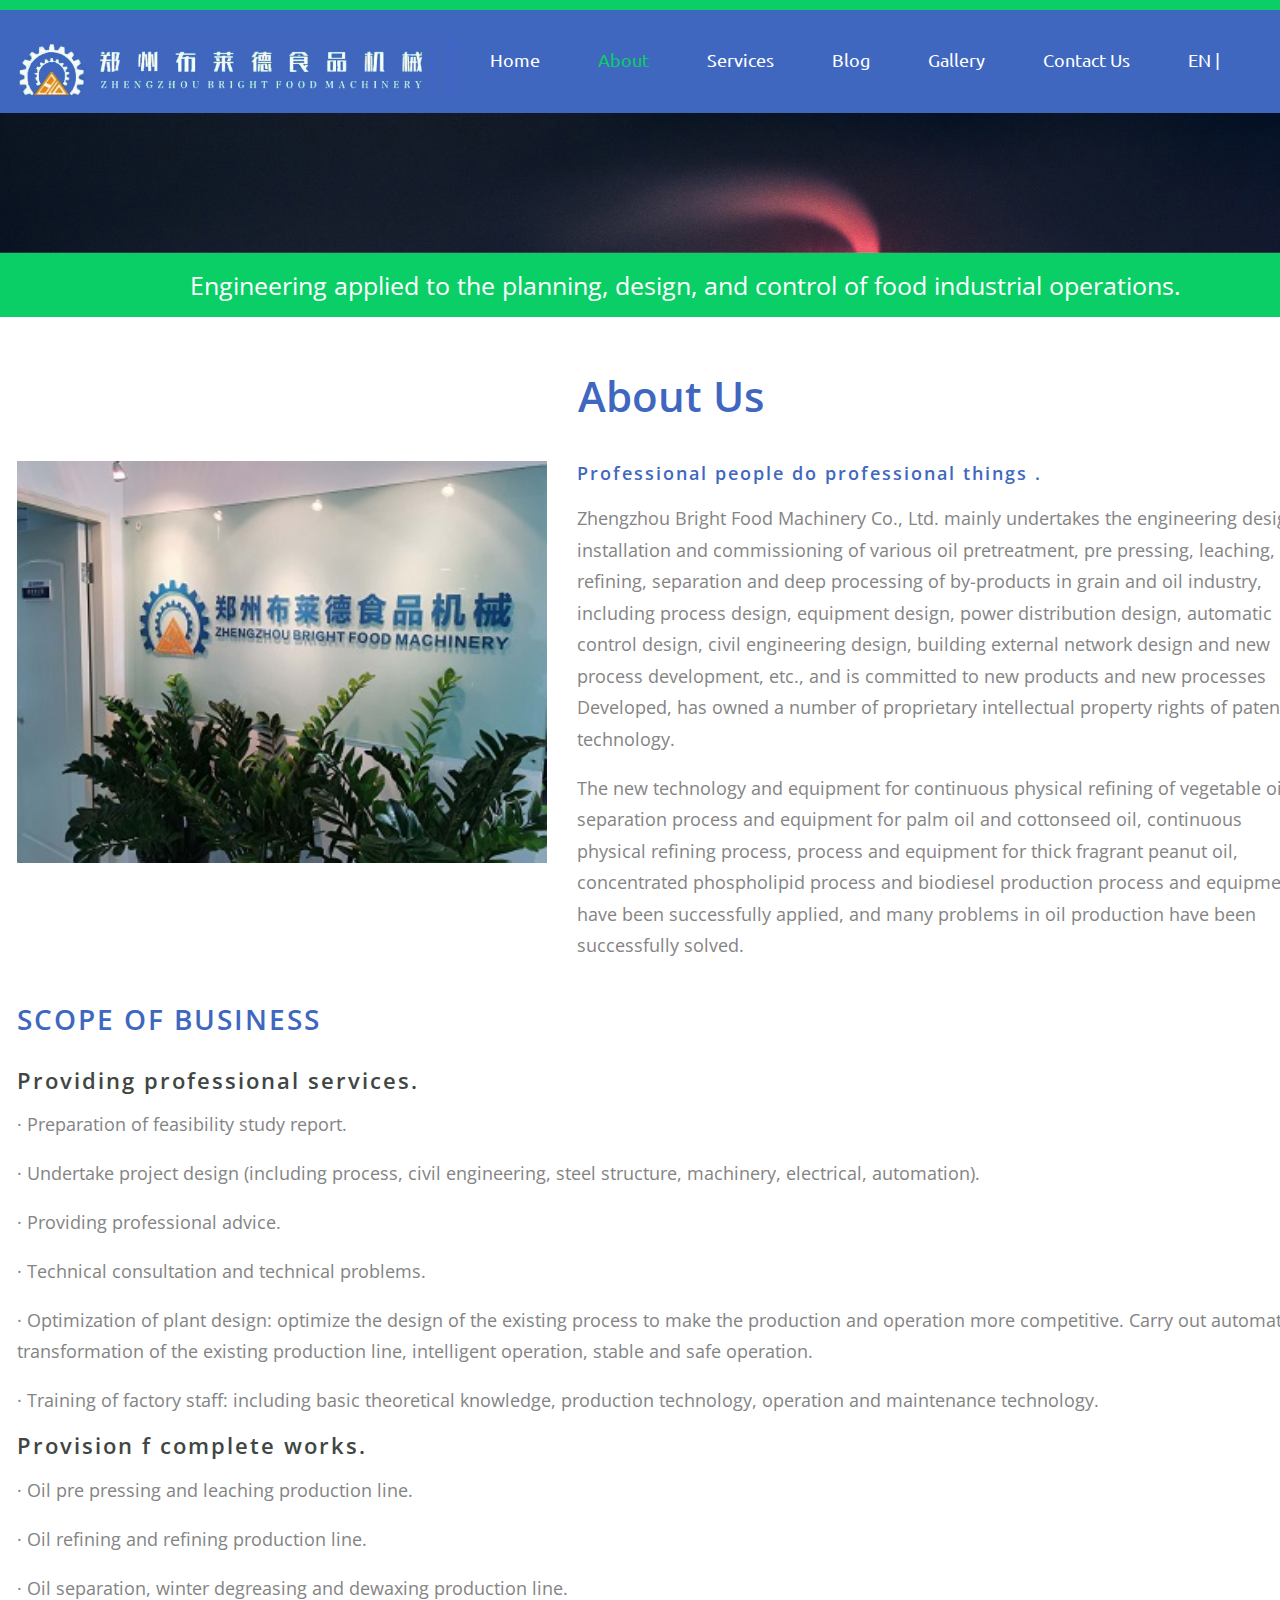
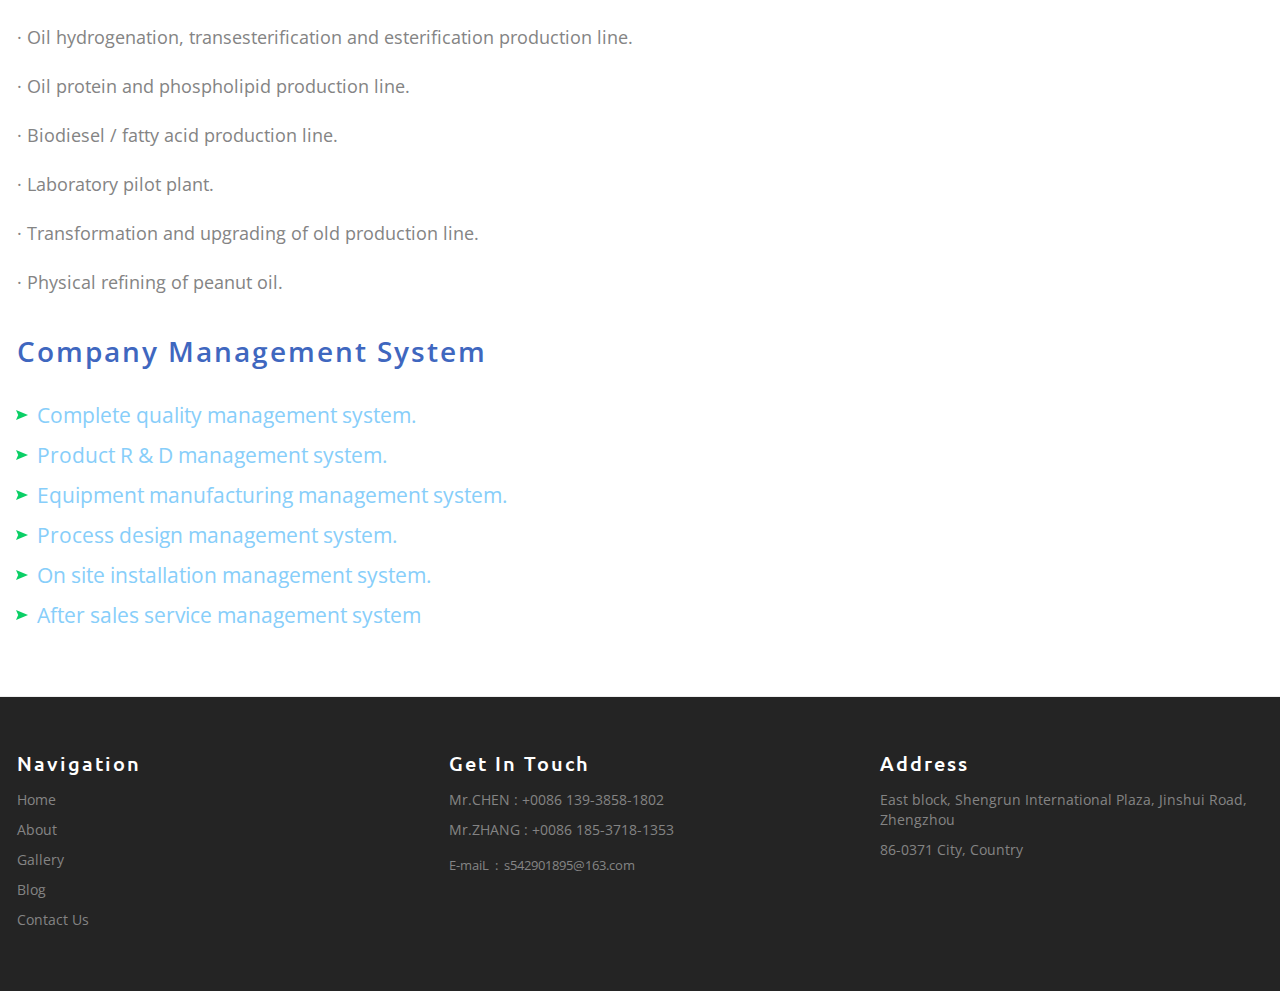
<file: about.html>
<!DOCTYPE html>
<html>
<head>
<title>郑州布莱德食品机械有限公司</title>
<!--css-->
<link href="css/bootstrap.css" rel="stylesheet">
<link href="css/style.css" rel="stylesheet" type="text/css" media="all" />
	<link rel="shortcut" href="favicon.ico" />	<!--/css-->
	<!-- for-mobile-apps -->
	<meta name="viewport" content="width=device-width, initial-scale=1">
	<meta http-equiv="Content-Type" content="text/html; charset=utf-8" />
	<meta id="description" name="description" content="郑州布莱德食品机械有限公司(www.bailaide.net)专注于机械设备，环保设备，电子产品，五金交电；
	食品机械设备的技术开发从事货物和技术的进出口业务（国家法律法规规定与应经审批方可经营或禁止进出口的货物和技术除外）；
	粮食工程设计服务；油脂工程设计服务；粮油机械设备设计、安装；电子、通信与自动化控制技术研究服务等.电话:15617932785 ">
	<meta id="keywords" name="keywords" content="食品机械,粮食工程设计,食品机械设备技术进出口,粮油机械设备设计、安装,电子、通信与自动化控制技术研究服务">
<script type="application/x-javascript"> addEventListener("load", function() { setTimeout(hideURLbar, 0); }, false); function hideURLbar(){ window.scrollTo(0,1); } </script>
<!-- //for-mobile-apps -->		
<!-- js -->
<script src="js/jquery.min.js"> </script>
<script src="js/bootstrap.js"></script>
<script type="text/javascript" src="js/move-top.js"></script>
<script type="text/javascript" src="js/easing.js"></script>
<!-- /js -->
<!--fonts-->
<link href='http://fonts.useso.com/css?family=Belgrano' rel='stylesheet' type='text/css'>
<link href='http://fonts.useso.com/css?family=Ubuntu:300,400,500,700,300italic,400italic,500italic,700italic' rel='stylesheet' type='text/css'>
<link href='http://fonts.useso.com/css?family=Open+Sans:300italic,400italic,600italic,700italic,800italic,700,300,600,800,400' rel='stylesheet' type='text/css'>
<!--/fonts-->
<!--script-->
<script type="text/javascript">
			jQuery(document).ready(function($) {
				$(".scroll").click(function(event){		
					event.preventDefault();
					$('html,body').animate({scrollTop:$(this.hash).offset().top},900);
				});
			});
</script>
<!--/script-->
	<link rel="shortcut" href="favicon.ico" />
</head>
<body>
<!--header-->
<div class="header">

</div>
			  <!-- script-for-menu -->
		 <script>


				$("span.menu").click(function(){
					$(".top-nav ul").slideToggle("slow" , function(){
					});
				});
		 </script>
		 <!-- script-for-menu -->
<div class="banner-left">
						<div class="banner-title"> 
							<div  id="top" class="callbacks_container">
								<ul class="rslides" id="slider3">
									<li>
										<div class="banner2 banner5">
										</div>
									</li>
						</ul>
		</div>
		<div class="clearfix"> </div>
	</div>
</div>		
<div class="banner-bottom-strip">
	<div class="container">
		<p lang>Engineering applied to the planning, design, and control of food industrial operations.</p>
	</div>
</div>	
<!--inner-page-about-->
<div class="abouts">
		<div class="container">
			<h3 lang>About Us </h3>
			<div class="about-main">
				<div class="about-top">
					<div class="col-md-5 about-top-left">
						<img src="images/about2.jpg" class="img-responsive" alt=""/>
					</div>
					<div class="col-md-7 about-top-right2 about-top-right">
						<h4 lang>Professional people do professional things .</h4>
						<p lang>Zhengzhou Bright Food Machinery Co., Ltd. mainly undertakes the engineering design, installation and commissioning of various oil pretreatment, pre pressing, leaching, refining, separation and deep processing of by-products in grain and oil industry, including process design, equipment design, power distribution design, automatic control design, civil engineering design, building external network design and new process development, etc., and is committed to new products and new processes Developed, has owned a number of proprietary intellectual property rights of patent technology.</p>
						<p lang>The new technology and equipment for continuous physical refining of vegetable oil, separation process and equipment for palm oil and cottonseed oil, continuous physical refining process, process and equipment for thick fragrant peanut oil, concentrated phospholipid process and biodiesel production process and equipment have been successfully applied, and many problems in oil production have been successfully solved.</p>
					</div>
					<div class="clearfix"></div>
				</div>
			</div>
		</div>	 
	 <!------->
	 <div class="who_are">
	     <div class="container" >
				 <h5 lang>SCOPE OF BUSINESS</h5>
			 <br>
				 <h4 lang>Providing professional services.</h4>
			 <p lang> · Preparation of feasibility study report.</p>

			 <p lang> · Undertake project design (including process, civil engineering, steel structure, machinery, electrical, automation).</p>

			 <p lang> · Providing professional advice.</p>

			 <p lang> · Technical consultation and technical problems.</p>

			 <p lang> · Optimization of plant design: optimize the design of the existing process to make the production and operation more competitive. Carry out automatic transformation of the existing production line, intelligent operation, stable and safe operation.</p>

			 <p lang> · Training of factory staff: including basic theoretical knowledge, production technology, operation and maintenance technology.</p>

			 <h4 lang>Provision f complete works.</h4>
			 <p lang> · Oil pre pressing and leaching production line.</p>

			 <p lang> · Oil refining and refining production line.</p>

			 <p lang> · Oil separation, winter degreasing and dewaxing production line.</p>

			 <p lang> · Oil hydrogenation, transesterification and esterification production line.</p>

			 <p lang> · Oil protein and phospholipid production line.</p>

			 <p lang> · Biodiesel / fatty acid production line.</p>

			 <p lang> · Laboratory pilot plant.</p>

			 <p lang> · Transformation and upgrading of old production line.</p>

			 <p lang> · Physical refining of peanut oil.</p>
			 <br>
<h5 lang>Company Management System</h5>
			 <br>
			 <div class="about-list">
					 <ul>
						 <li><a href="#" onclick="return false" lang>Complete quality management system.</a></li>
						 <li><a href="#" onclick="return false" lang>Product R & D management system.</a></li>
						 <li><a href="#" onclick="return false" lang>Equipment manufacturing management system.</a></li>
						 <li><a href="#" onclick="return false" lang>Process design management system.</a></li>
						 <li><a href="#" onclick="return false" lang>On site installation management system.</a></li>
						 <li class="none"><a href="" onclick="return false" lang>After sales service management system</a></li>
					 </ul>		 
				 </div>

         </div>
	 </div>
	 <!------->
<!--	 <div class="team-work1" >-->
<!--	  <div class="container">-->
<!--		 <h4 class="team" lang>PROFESSIONAL TEAM</h4>-->
<!--		 <div class="team-grids">-->
<!--			 <div class="col-md-3 team-grid1">-->
<!--				 <img src="images/abt1.jpg" alt=""/>-->
<!--				 <h4><a href="single.html">Sed vestibulum dui</a></h4>-->
<!--				 <p>Nulla elementum vulputate quam, quis efficitur quam tempus non. Cras a dignissim purus. Ut scelerisque quis eros elementum sollicitudin.</p>-->
<!--			 </div>-->
<!--			 <div class="col-md-3 team-grid1">-->
<!--				 <img src="images/abt2.jpg" alt=""/>-->
<!--				 <h4><a href="single.html">Fusce fringilla in mattis</a></h4>-->
<!--				 <p>Nulla elementum vulputate quam, quis efficitur quam tempus non. Cras a dignissim purus. Ut scelerisque quis eros elementum sollicitudin.</p>-->
<!--			 </div>-->
<!--			 <div class="col-md-3 team-grid1">-->
<!--				 <img src="images/abt3.jpg" alt=""/>-->
<!--				 <h4><a href="single.html">Donec porta in fringilla</a></h4>-->
<!--				 <p>Nulla elementum vulputate quam, quis efficitur quam tempus non. Cras a dignissim purus. Ut scelerisque quis eros elementum sollicitudin.</p>-->
<!--			 </div>-->
<!--			 <div class="col-md-3 team-grid1">-->
<!--				 <img src="images/abt4.jpg" alt=""/>-->
<!--				 <h4><a href="single.html">Sed non sem facilisis</a></h4>-->
<!--				 <p>Nulla elementum vulputate quam, quis efficitur quam tempus non. Cras a dignissim purus. Ut scelerisque quis eros elementum sollicitudin.</p>-->
<!--			 </div>-->
<!--			 <div class="clearfix"></div>-->
<!--		 </div>-->
<!--	 </div>-->
<!--</div>-->
</div>
<!--/inner-page-about-->
 <div class="footer">

		  </div>
		 <!---End-container---->
		 <!---->
<script type="text/javascript">
		$(document).ready(function() {
			$(".header").load("header.html",function (){
				$("li:first").removeClass("active");
				$("#about").addClass("active");
			});

			$(".footer").load("footer.html");



			/*
            var defaults = {
            containerID: 'toTop', // fading element id
            containerHoverID: 'toTopHover', // fading element hover id
            scrollSpeed: 1200,
            easingType: 'linear'
            };
            */
		$().UItoTop({ easingType: 'easeOutQuart' });
});
</script>
<a href="#to-top" id="toTop" style="display: block;"> <span id="toTopHover" style="opacity: 1;"> </span></a>
<!----> 
</body>
</html>
</file>
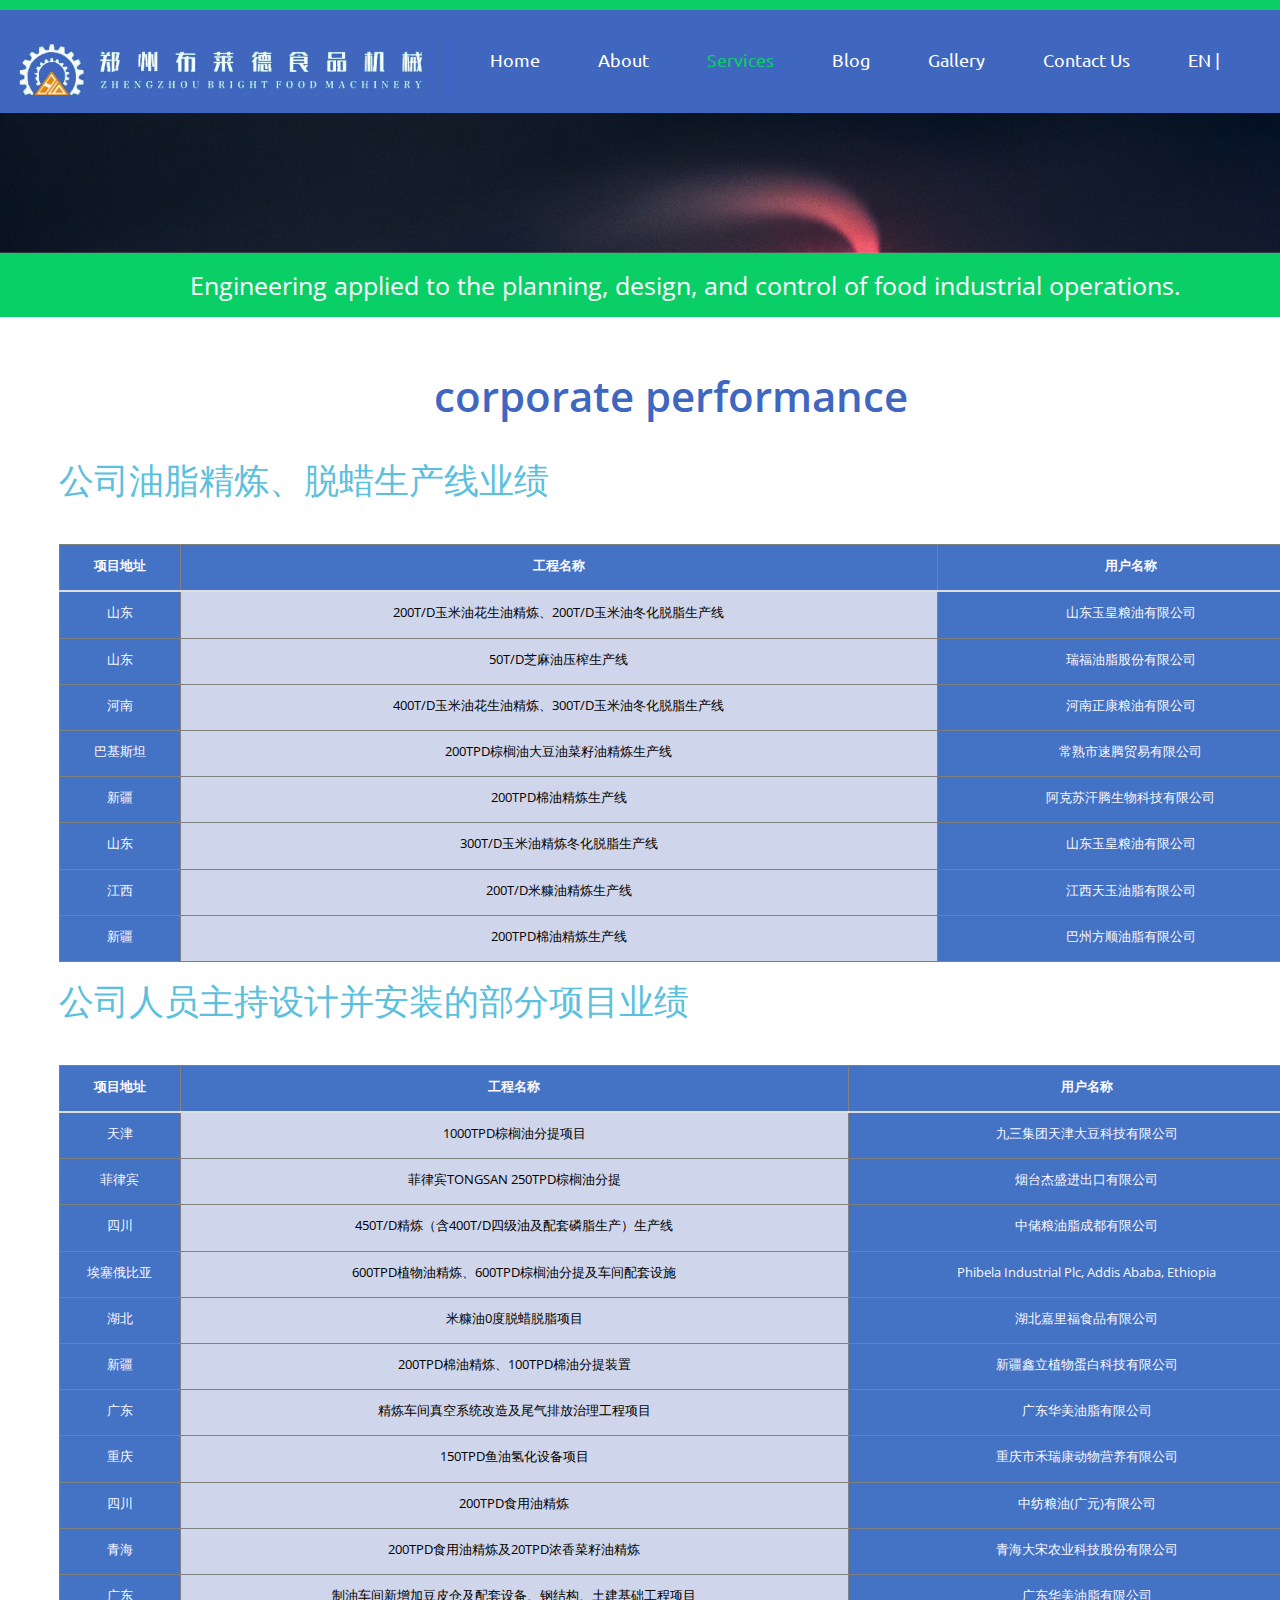
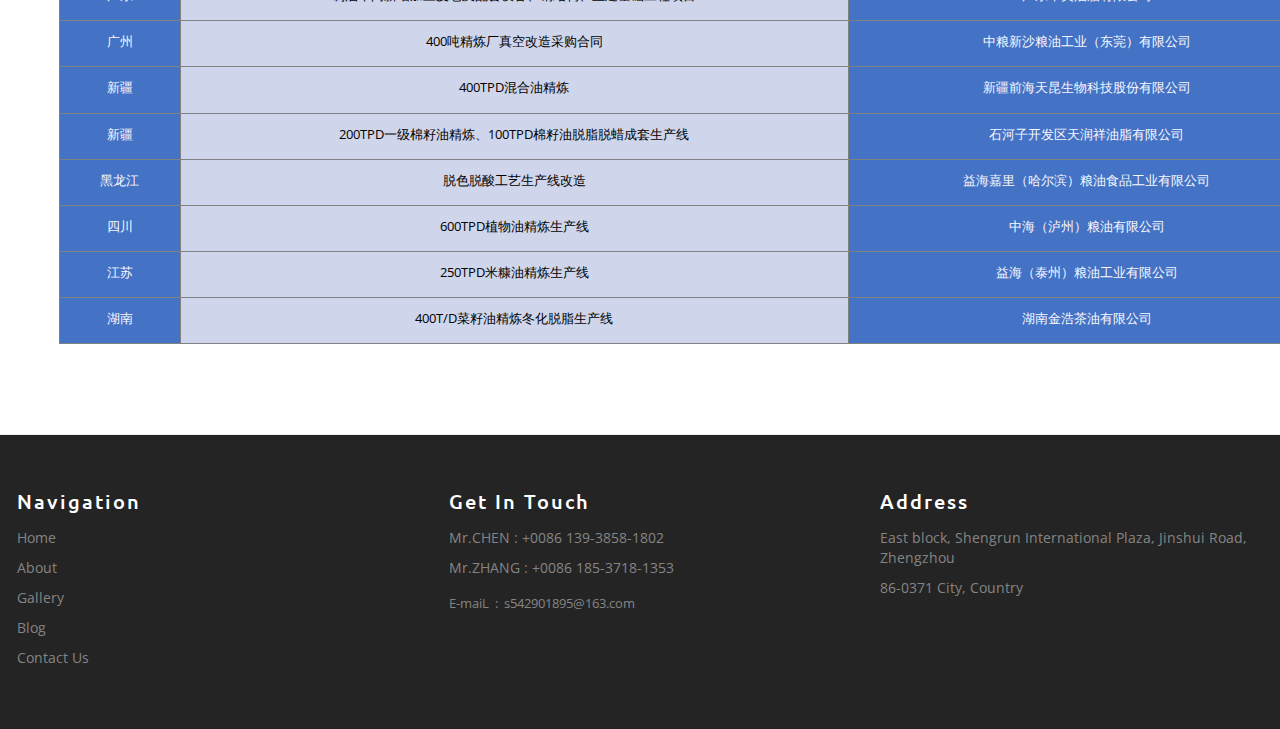
<file: achievement.html>
<!DOCTYPE html>
<html>
<head>
    <title>郑州布莱德食品机械有限公司</title>
    <!--css-->
    <link href="css/bootstrap.css" rel="stylesheet">
    <link href="css/style.css" rel="stylesheet" type="text/css" media="all" />
    <link rel="shortcut" href="favicon.ico" />    <!--/css-->
    <!-- for-mobile-apps -->
    <meta name="viewport" content="width=device-width, initial-scale=1">
    <meta http-equiv="Content-Type" content="text/html; charset=utf-8" />
    <meta name="keywords" content="Mechanical Responsive web template, Bootstrap Web Templates, Flat Web Templates, Andriod Compatible web template,
Smartphone Compatible web template, free webdesigns for Nokia, Samsung, LG, SonyErricsson, Motorola web design" />
    <script type="application/x-javascript"> addEventListener("load", function() { setTimeout(hideURLbar, 0); }, false); function hideURLbar(){ window.scrollTo(0,1); } </script>
    <!-- //for-mobile-apps -->
    <!-- js -->
    <script src="js/jquery.min.js"> </script>
    <script src="js/bootstrap.js"></script>
    <script type="text/javascript" src="js/move-top.js"></script>
    <script type="text/javascript" src="js/easing.js"></script>
    <!-- /js -->
    <!--fonts-->
    <link href='http://fonts.useso.com/css?family=Belgrano' rel='stylesheet' type='text/css'>
    <link href='http://fonts.useso.com/css?family=Ubuntu:300,400,500,700,300italic,400italic,500italic,700italic' rel='stylesheet' type='text/css'>
    <link href='http://fonts.useso.com/css?family=Open+Sans:300italic,400italic,600italic,700italic,800italic,700,300,600,800,400' rel='stylesheet' type='text/css'>
    <!--/fonts-->
    <!--script-->
    <script type="text/javascript">
        jQuery(document).ready(function($) {
            $(".scroll").click(function(event){
                event.preventDefault();
                $('html,body').animate({scrollTop:$(this.hash).offset().top},900);
            });
        });
    </script>
    <!--/script--><link rel="shortcut" href="favicon.ico" />

</head>
<body>
<!--header-->
<div class="header"></div>
<!-- script-for-menu -->
<script>
    $("span.menu").click(function(){
        $(".top-nav ul").slideToggle("slow" , function(){
        });
    });
</script>
<!-- script-for-menu -->
<div class="banner-left">
    <div class="banner-title">
        <div  id="top" class="callbacks_container">
            <ul class="rslides" id="slider3">
                <li>
                    <div class="banner2 banner5">
                    </div>
                </li>
            </ul>
        </div>
        <div class="clearfix"> </div>
    </div>
</div>
<div class="banner-bottom-strip">
    <div class="container">
        <p lang>Engineering applied to the planning, design, and control of food industrial operations.</p>
    </div>
</div>
<!--inner-page-about-->
<div class="services">
    <div class="container">
        <h3 lang>corporate performance</h3>

        <div class="typrography">
            <div class="grid_3 grid_4">
                <h3 style="color: #5bc0de">公司油脂精炼、脱蜡生产线业绩</h3>
                <div class="bs-example">
                    <table class="table">



                        <table class="table tble"  border="1" style="background-color:#4472C4;"  >
                            <thead>
                            <tr>
                                <th style="color: #F8F8FF;text-align: center">项目地址</th>
                                <th style="color: #F8F8FF;text-align: center">工程名称</th>
                                <th style="color: #F8F8FF;text-align: center">用户名称</th>
                            </tr>
                            </thead>
                            <tbody>
                            <tr>
                                <td style="color: #F8F8FF;text-align: center">山东</td>
                                <td style="background-color:#CFD5EA;color: black;text-align: center" >200T/D玉米油花生油精炼、200T/D玉米油冬化脱脂生产线</td>
                                <td style="color: #F8F8FF;text-align: center">山东玉皇粮油有限公司</td>
                            </tr>
                            <tr>
                                <td style="color: #F8F8FF;text-align: center">山东</td>
                                <td style="background-color:#CFD5EA;color: black;text-align: center">50T/D芝麻油压榨生产线</td>
                                <td style="color: #F8F8FF;text-align: center">瑞福油脂股份有限公司</td>

                            </tr>
                            <tr>
                                <td style="color: #F8F8FF;text-align: center">河南</td>
                                <td style="background-color:#CFD5EA;color: black;text-align: center">400T/D玉米油花生油精炼、300T/D玉米油冬化脱脂生产线</td>
                                <td style="color: #F8F8FF;text-align: center">河南正康粮油有限公司</td>

                            </tr>
                            <tr>
                                <td style="color: #F8F8FF;text-align: center">巴基斯坦</td>
                                <td style="background-color:#CFD5EA;color: black;text-align: center">200TPD棕榈油大豆油菜籽油精炼生产线</td>
                                <td style="color: #F8F8FF;text-align: center">常熟市速腾贸易有限公司</td>

                            </tr>
                            <tr>
                                <td style="color: #F8F8FF;text-align: center">新疆</td>
                                <td style="background-color:#CFD5EA;color: black;text-align: center">200TPD棉油精炼生产线</td>
                                <td style="color: #F8F8FF;text-align: center">阿克苏汗腾生物科技有限公司
                                </td>

                            </tr>
                            <tr>
                                <td style="color: #F8F8FF;text-align: center">山东</td>
                                <td style="background-color:#CFD5EA;color: black;text-align: center">300T/D玉米油精炼冬化脱脂生产线</td>
                                <td style="color: #F8F8FF;text-align: center">山东玉皇粮油有限公司</td>

                            </tr>
                            <tr>
                                <td style="color: #F8F8FF;text-align: center">江西
                                </td>
                                <td style="background-color:#CFD5EA;color: black;text-align: center">200T/D米糠油精炼生产线
                                </td>
                                <td style="color: #F8F8FF;text-align: center">江西天玉油脂有限公司
                                </td>

                            </tr>  <tr>
                                <td style="color: #F8F8FF;text-align: center">新疆
                                </td>
                                <td style="background-color:#CFD5EA;color: black;text-align: center">200TPD棉油精炼生产线
                                </td>
                                <td style="color: #F8F8FF;text-align: center">巴州方顺油脂有限公司
                                </td>

                            </tr>


                            </tbody>
                        </table>

                    </table>
                </div>

                <h3 style="color: #5bc0de">公司人员主持设计并安装的部分项目业绩</h3>
                <div class="bs-example">
                    <table class="table">



                        <table class="table tble"  border="1" style="background-color:#4472C4;"  >
                            <thead>
                            <tr>
                                <th style="color: #F8F8FF;text-align: center">项目地址</th>
                                <th style="color: #F8F8FF;text-align: center">工程名称</th>
                                <th style="color: #F8F8FF;text-align: center">用户名称</th>
                            </tr>
                            </thead>
                            <tbody>
                            <tr>











                                <td style="color: #F8F8FF;text-align: center">   天津</td>
                                <td style="background-color:#CFD5EA;color: black;text-align: center" >1000TPD棕榈油分提项目</td>
                                <td style="color: #F8F8FF;text-align: center">九三集团天津大豆科技有限公司</td>
                            </tr>
                            <tr>
                                <td style="color: #F8F8FF;text-align: center">菲律宾</td>
                                <td style="background-color:#CFD5EA;color: black;text-align: center">菲律宾TONGSAN 250TPD棕榈油分提</td>
                                <td style="color: #F8F8FF;text-align: center">烟台杰盛进出口有限公司</td>

                            </tr>
                            <tr>
                                <td style="color: #F8F8FF;text-align: center">四川</td>
                                <td style="background-color:#CFD5EA;color: black;text-align: center">  450T/D精炼（含400T/D四级油及配套磷脂生产）生产线</td>
                                <td style="color: #F8F8FF;text-align: center">中储粮油脂成都有限公司</td>

                            </tr>
                            <tr>
                                <td style="color: #F8F8FF;text-align: center">埃塞俄比亚</td>
                                <td style="background-color:#CFD5EA;color: black;text-align: center">600TPD植物油精炼、600TPD棕榈油分提及车间配套设施</td>
                                <td style="color: #F8F8FF;text-align: center">                                Phibela Industrial Plc, Addis Ababa, Ethiopia
                                </td>

                            </tr>
                            <tr>
                                <td style="color: #F8F8FF;text-align: center">湖北</td>
                                <td style="background-color:#CFD5EA;color: black;text-align: center">米糠油0度脱蜡脱脂项目</td>
                                <td style="color: #F8F8FF;text-align: center">湖北嘉里福食品有限公司
                                </td>

                            </tr>
                            <tr>
                                <td style="color: #F8F8FF;text-align: center">新疆</td>
                                <td style="background-color:#CFD5EA;color: black;text-align: center"> 200TPD棉油精炼、100TPD棉油分提装置</td>
                                <td style="color: #F8F8FF;text-align: center">新疆鑫立植物蛋白科技有限公司</td>

                            </tr>
                            <tr>
                                <td style="color: #F8F8FF;text-align: center">广东
                                </td>
                                <td style="background-color:#CFD5EA;color: black;text-align: center">精炼车间真空系统改造及尾气排放治理工程项目
                                </td>
                                <td style="color: #F8F8FF;text-align: center">广东华美油脂有限公司
                                </td>

                            </tr>  <tr>
                                <td style="color: #F8F8FF;text-align: center">重庆
                                </td>
                                <td style="background-color:#CFD5EA;color: black;text-align: center">150TPD鱼油氢化设备项目
                                </td>
                                <td style="color: #F8F8FF;text-align: center">重庆市禾瑞康动物营养有限公司
                                </td>

                            </tr>
                            <tr>
                                <td style="color: #F8F8FF;text-align: center">四川
                                </td>
                                <td style="background-color:#CFD5EA;color: black;text-align: center">  200TPD食用油精炼
                                </td>
                                <td style="color: #F8F8FF;text-align: center"> 中纺粮油(广元)有限公司
                                </td>

                            </tr>







                            <tr>
                                <td style="color: #F8F8FF;text-align: center">青海
                                </td>
                                <td style="background-color:#CFD5EA;color: black;text-align: center">  200TPD食用油精炼及20TPD浓香菜籽油精炼
                                </td>
                                <td style="color: #F8F8FF;text-align: center">青海大宋农业科技股份有限公司
                                </td>

                            </tr>








                            <tr>
                                <td style="color: #F8F8FF;text-align: center">广东
                                </td>
                                <td style="background-color:#CFD5EA;color: black;text-align: center">  制油车间新增加豆皮仓及配套设备、钢结构、土建基础工程项目

                                </td>
                                <td style="color: #F8F8FF;text-align: center">广东华美油脂有限公司
                                </td>

                            </tr>
                            <tr>
                                <td style="color: #F8F8FF;text-align: center">广州
                                </td>
                                <td style="background-color:#CFD5EA;color: black;text-align: center"> 400吨精炼厂真空改造采购合同
                                </td>
                                <td style="color: #F8F8FF;text-align: center">   中粮新沙粮油工业（东莞）有限公司
                                </td>

                            </tr>
                            <tr>
                                <td style="color: #F8F8FF;text-align: center">新疆
                                </td>
                                <td style="background-color:#CFD5EA;color: black;text-align: center">  400TPD混合油精炼
                                </td>
                                <td style="color: #F8F8FF;text-align: center">新疆前海天昆生物科技股份有限公司
                                </td>

                            </tr>
                            <tr>
                                <td style="color: #F8F8FF;text-align: center">新疆
                                </td>
                                <td style="background-color:#CFD5EA;color: black;text-align: center">         200TPD一级棉籽油精炼、100TPD棉籽油脱脂脱蜡成套生产线

                                </td>
                                <td style="color: #F8F8FF;text-align: center">石河子开发区天润祥油脂有限公司
                                </td>

                            </tr>
                            <tr>
                                <td style="color: #F8F8FF;text-align: center">黑龙江
                                </td>
                                <td style="background-color:#CFD5EA;color: black;text-align: center">  脱色脱酸工艺生产线改造
                                </td>
                                <td style="color: #F8F8FF;text-align: center"> 益海嘉里（哈尔滨）粮油食品工业有限公司
                                </td>

                            </tr>
                            <tr>
                                <td style="color: #F8F8FF;text-align: center">四川
                                </td>
                                <td style="background-color:#CFD5EA;color: black;text-align: center">  600TPD植物油精炼生产线
                                </td>
                                <td style="color: #F8F8FF;text-align: center">中海（泸州）粮油有限公司
                                </td>

                            </tr>  <tr>
                                <td style="color: #F8F8FF;text-align: center">江苏
                                </td>
                                <td style="background-color:#CFD5EA;color: black;text-align: center">  250TPD米糠油精炼生产线
                                </td>
                                <td style="color: #F8F8FF;text-align: center">益海（泰州）粮油工业有限公司
                                </td>

                            </tr>
                            <tr>
                                <td style="color: #F8F8FF;text-align: center">湖南
                                </td>
                                <td style="background-color:#CFD5EA;color: black;text-align: center">   400T/D菜籽油精炼冬化脱脂生产线
                                </td>
                                <td style="color: #F8F8FF;text-align: center">湖南金浩茶油有限公司
                                </td>

                            </tr>



                            </tbody>
                        </table>

                    </table>
                </div>


            </div>















        </div>
    </div>
</div>

</div>
</div>
<!--/inner-page-about-->
<div class="footer"></div>
<!---End-container---->
<!---->
<script type="text/javascript">
    $(document).ready(function() {
        $(".header").load("header.html",function (){
            $("li:first").removeClass("active");
            $("#Services").addClass("active");
        });
        $(".footer").load("footer.html");
        /*
        var defaults = {
        containerID: 'toTop', // fading element id
        containerHoverID: 'toTopHover', // fading element hover id
        scrollSpeed: 1200,
        easingType: 'linear'
        };
        */
        $().UItoTop({ easingType: 'easeOutQuart' });
    });
</script>
<a href="#to-top" id="toTop" style="display: block;"> <span id="toTopHover" style="opacity: 1;"> </span></a>
<!---->
</body>
</html>
</file>
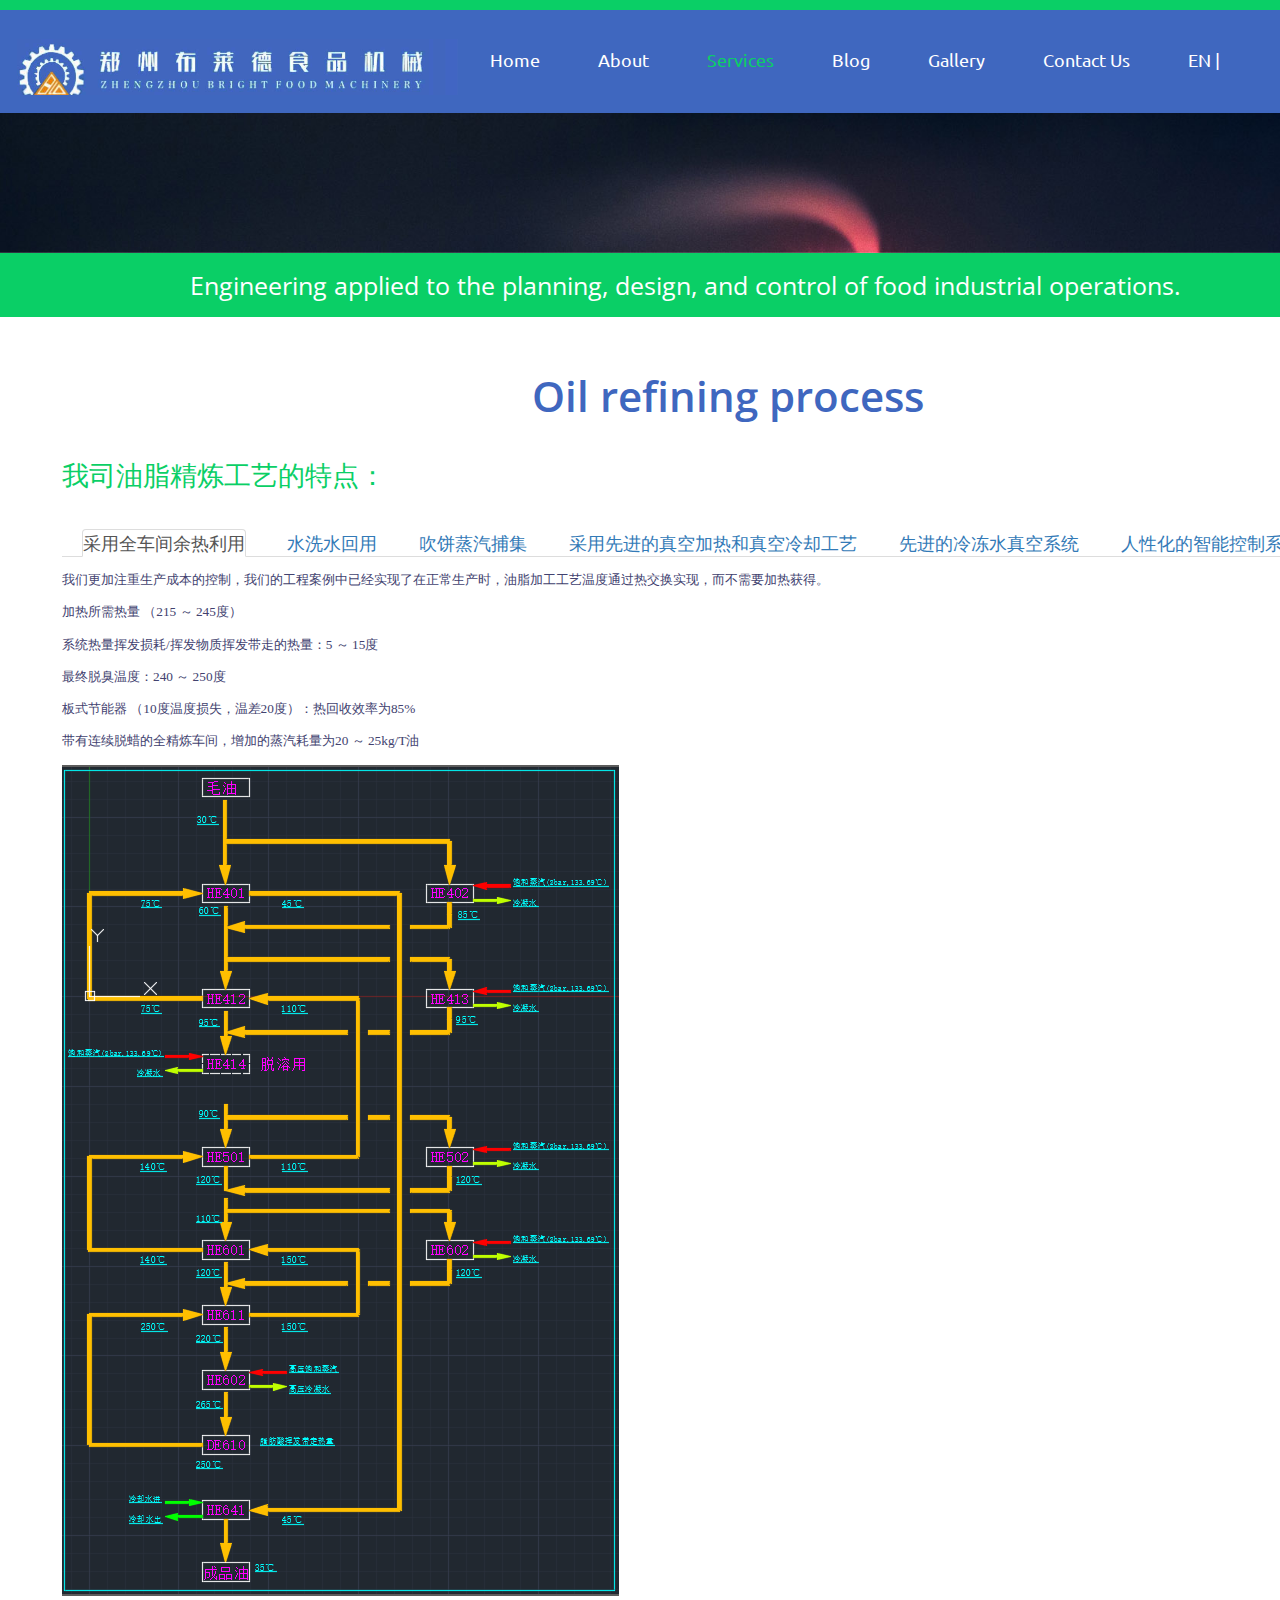
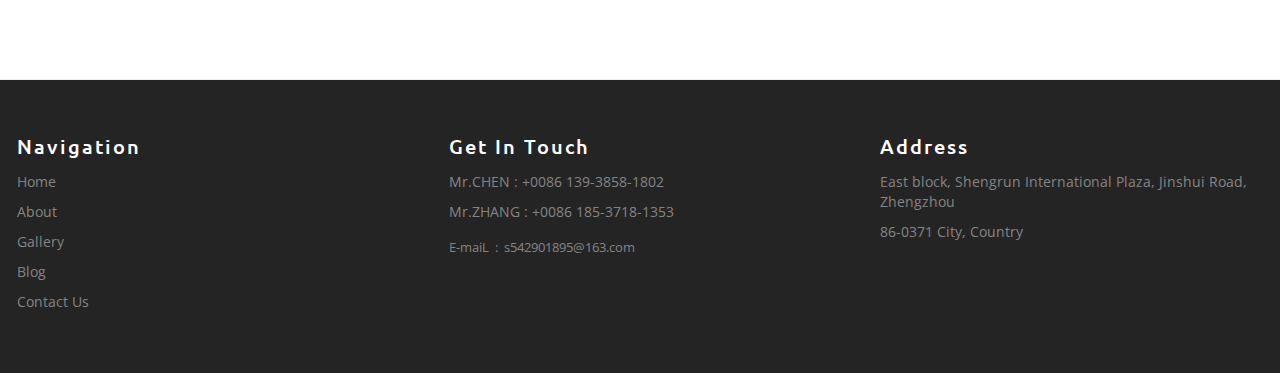
<file: advanced.html>
<!DOCTYPE html>
<html>

<head>
    <title>郑州布莱德食品机械有限公司</title>
    <!--css-->
    <link href="css/bootstrap.css" rel="stylesheet">
    <link href="css/style.css" rel="stylesheet" type="text/css" media="all" />
    <link rel="shortcut" href="favicon.ico" />
    <!--/css-->
    <!-- for-mobile-apps -->
    <meta name="viewport" content="width=device-width, initial-scale=1">
    <meta http-equiv="Content-Type" content="text/html; charset=utf-8" />
    <meta name="keywords" content="Mechanical Responsive web template, Bootstrap Web Templates, Flat Web Templates, Andriod Compatible web template, 
Smartphone Compatible web template, free webdesigns for Nokia, Samsung, LG, SonyErricsson, Motorola web design" />
    <script type="application/x-javascript">
        addEventListener("load", function() {
            setTimeout(hideURLbar, 0);
        }, false);

        function hideURLbar() {
            window.scrollTo(0, 1);
        }
    </script>
    <!-- //for-mobile-apps -->
    <!-- js -->
    <script src="js/jquery.min.js">
    </script>
    <script src="js/bootstrap.js"></script>
    <script type="text/javascript" src="js/move-top.js"></script>
    <script type="text/javascript" src="js/easing.js"></script>
    <!-- /js -->
    <!--fonts-->
    <link href='http://fonts.useso.com/css?family=Belgrano' rel='stylesheet' type='text/css'>
    <link href='http://fonts.useso.com/css?family=Ubuntu:300,400,500,700,300italic,400italic,500italic,700italic' rel='stylesheet' type='text/css'>
    <link href='http://fonts.useso.com/css?family=Open+Sans:300italic,400italic,600italic,700italic,800italic,700,300,600,800,400' rel='stylesheet' type='text/css'>
    <!--/fonts-->
    <!--script-->
    <script type="text/javascript">
        jQuery(document).ready(function($) {
            $(".scroll").click(function(event) {
                event.preventDefault();
                $('html,body').animate({
                    scrollTop: $(this.hash).offset().top
                }, 900);
            });
        });
    </script>
    <!--/script-->
    <link rel="shortcut" href="favicon.ico" />
</head>

<body>
    <!--header-->
    <div class="header"></div>
    <!-- script-for-menu -->
    <script>
        $("span.menu").click(function() {
            $(".top-nav ul").slideToggle("slow", function() {});
        });
    </script>
    <!-- script-for-menu -->
    <div class="banner-left">
        <div class="banner-title">
            <div id="top" class="callbacks_container">
                <ul class="rslides" id="slider3">
                    <li>
                        <div class="banner2 banner5">
                        </div>
                    </li>
                </ul>
            </div>
            <div class="clearfix"> </div>
        </div>
    </div>
    <div class="banner-bottom-strip">
        <div class="container">
            <p lang>Engineering applied to the planning, design, and control of food industrial operations.</p>
        </div>
    </div>
    <!--inner-page-about-->
    <div class="services">
        <div class="containertab">
            <h3 lang>Oil refining process</h3>
            <div class="typrography">
                <div class="grid_tab grid_5 grid_3">
                    <h3>我司油脂精炼工艺的特点：</h3>
                    <br>
                    <div class="bs-example bs-example-tabs" role="tabpanel" data-example-id="togglable-tabs">
                        <ul id="myTab" class="nav nav-tabs" role="tablist">
                            <li role="presentation" class="active"><a href="#profile6" role="tab" id="profile-tab6" data-toggle="tab" aria-controls="profile" aria-expanded="false">采用全车间余热利用</a></li>

                            <li role="presentation" class=""><a href="#profile1" role="tab" id="profile-tab1" data-toggle="tab" aria-controls="profile" aria-expanded="false">水洗水回用</a></li>
                            <li role="presentation" class=""><a href="#profile2" role="tab" id="profile-tab2" data-toggle="tab" aria-controls="profile" aria-expanded="false">吹饼蒸汽捕集</a></li>
                            <li role="presentation" class=""><a href="#profile3" role="tab" id="profile-tab3" data-toggle="tab" aria-controls="profile" aria-expanded="false">采用先进的真空加热和真空冷却工艺</a></li>
                            <li role="presentation" class=""><a href="#profile4" role="tab" id="profile-tab4" data-toggle="tab" aria-controls="profile" aria-expanded="false">先进的冷冻水真空系统</a></li>
                            <li role="presentation" class=""><a href="#profile5" role="tab" id="profile-tab5" data-toggle="tab" aria-controls="profile" aria-expanded="false">人性化的智能控制系统</a></li>

                        </ul>
                        <div id="myTabContent" class="tab-content">
                            <div role="tabpanel" class="tab-pane fade active in" id="profile6" aria-labelledby="profile-tab6">
                                <p>我们更加注重生产成本的控制，我们的工程案例中已经实现了在正常生产时，油脂加工工艺温度通过热交换实现，而不需要加热获得。</p>
                                <p>加热所需热量 （215 ～ 245度）</p>
                                <p>系统热量挥发损耗/挥发物质挥发带走的热量：5 ～ 15度</p>
                                <p>最终脱臭温度：240 ～ 250度</p>
                                <p> 板式节能器 （10度温度损失，温差20度）：热回收效率为85%</p>
                                <p>带有连续脱蜡的全精炼车间，增加的蒸汽耗量为20 ～ 25kg/T油
                                </p>
                                <p><img src="images/chejianyure.png"></p>
                            </div>

                            <div role="tabpanel" class="tab-pane fade" id="profile1" aria-labelledby="profile-tab1">
                                <img src="images/xidishui.png">
                                <p>洗涤水: 最大值30kg/t毛油</p>
                                <p>约0.3-0.5%脂肪性物质</p>
                                <p>约1500-3000mgO2/L COD</p>
                                <img src="images/xidishui2.png">
                                <p>新水占洗涤水总量15%-30%</p>
                                <p>每隔7-10天更换全部用水</p>
                                <p>新水消耗量较少至4.5-9kg/t毛油</p>

                            </div>
                            <div role="tabpanel" class="tab-pane fade" id="profile2" aria-labelledby="profile-tab2">


                                <p>将吹饼蒸汽冷凝为水，减少废气排放。</p>
                                <p> 通过结构合理的吹饼刹克龙将“油”、“汽”实现绝大部分分离。</p>
                                <p> 通过吹饼冷凝器冷凝的水含有少量的植物油，再通过室外的三级隔油池对油进行回收。</p>
                                <p> 通过上面的综合处理实现了在减少废气排放的同时减少了污水中脂肪物的含量</p>
                                <p> 通过大量的工程实践，远洋的此系统做的了防堵和便于维护清理等优点</p>
                                <img src="images/chuibing.png">
                            </div>
                            <div role="tabpanel" class="tab-pane fade" id="profile3" aria-labelledby="profile-tab3">
                                <p>经过真空加热后的油进入脱臭塔后，油温降低幅度减小（挥发1%的脂肪酸会使油温降低1.3度）；</p>
                                <p>无需在脱臭塔中安装防止进油飞溅的装置；</p>
                                <p>可增加额外的滞留时间；</p>
                                <p>可减缓结垢现象；</p>
                                <p>可使液态油具有最佳风味；</p>
                                <p>可降低能耗（热回收效率提高）。</p>
                                <img src="images/zhenkongjiare.png">
                            </div>

                            <div role="tabpanel" class="tab-pane fade" id="profile4" aria-labelledby="profile-tab4">
                                <div class="mian">
                                    <div class="img_left">
                                        <h3>传统脱臭真空系统</h3>
                                        <img src="images/xx1.png">
                                    </div>
                                    <div class="img_right">
                                        <h3>冷冻水脱臭真空系统</h3>
                                        <img src="images/xx2.png">
                                    </div>
                                </div>
                                <p>


                                </p>
                            </div>
                            <div role="tabpanel" class="tab-pane fade" id="profile5" aria-labelledby="profile-tab5">
                                <p>
                                    <img src="images/renxinghua.jpg">
                                    <p>注： </p>
                                    <p>常规系统冷凝器进水温度32°C</p>
                                    <p>低温水系统冷凝器进水温度7°C</p>
                                    <p>真空蒸汽压力：8barg
                                    </p>
                                </p>
                            </div>

                        </div>
                    </div>
                </div>



            </div>
        </div>
    </div>

    </div>
    </div>
    <!--/inner-page-about-->
    <div class="footer"></div>
    <!---End-container---->
    <!---->
    <script type="text/javascript">
        $(document).ready(function() {
            $(".header").load("header.html", function() {
                $("li:first").removeClass("active");
                $("#Services").addClass("active");
            });
            $(".footer").load("footer.html");
            /*
            var defaults = {
            containerID: 'toTop', // fading element id
            containerHoverID: 'toTopHover', // fading element hover id
            scrollSpeed: 1200,
            easingType: 'linear' 
            };
            */
            $().UItoTop({
                easingType: 'easeOutQuart'
            });
        });
    </script>
    <a href="#to-top" id="toTop" style="display: block;"> <span id="toTopHover" style="opacity: 1;"> </span></a>
    <!---->
</body>

</html>
</file>
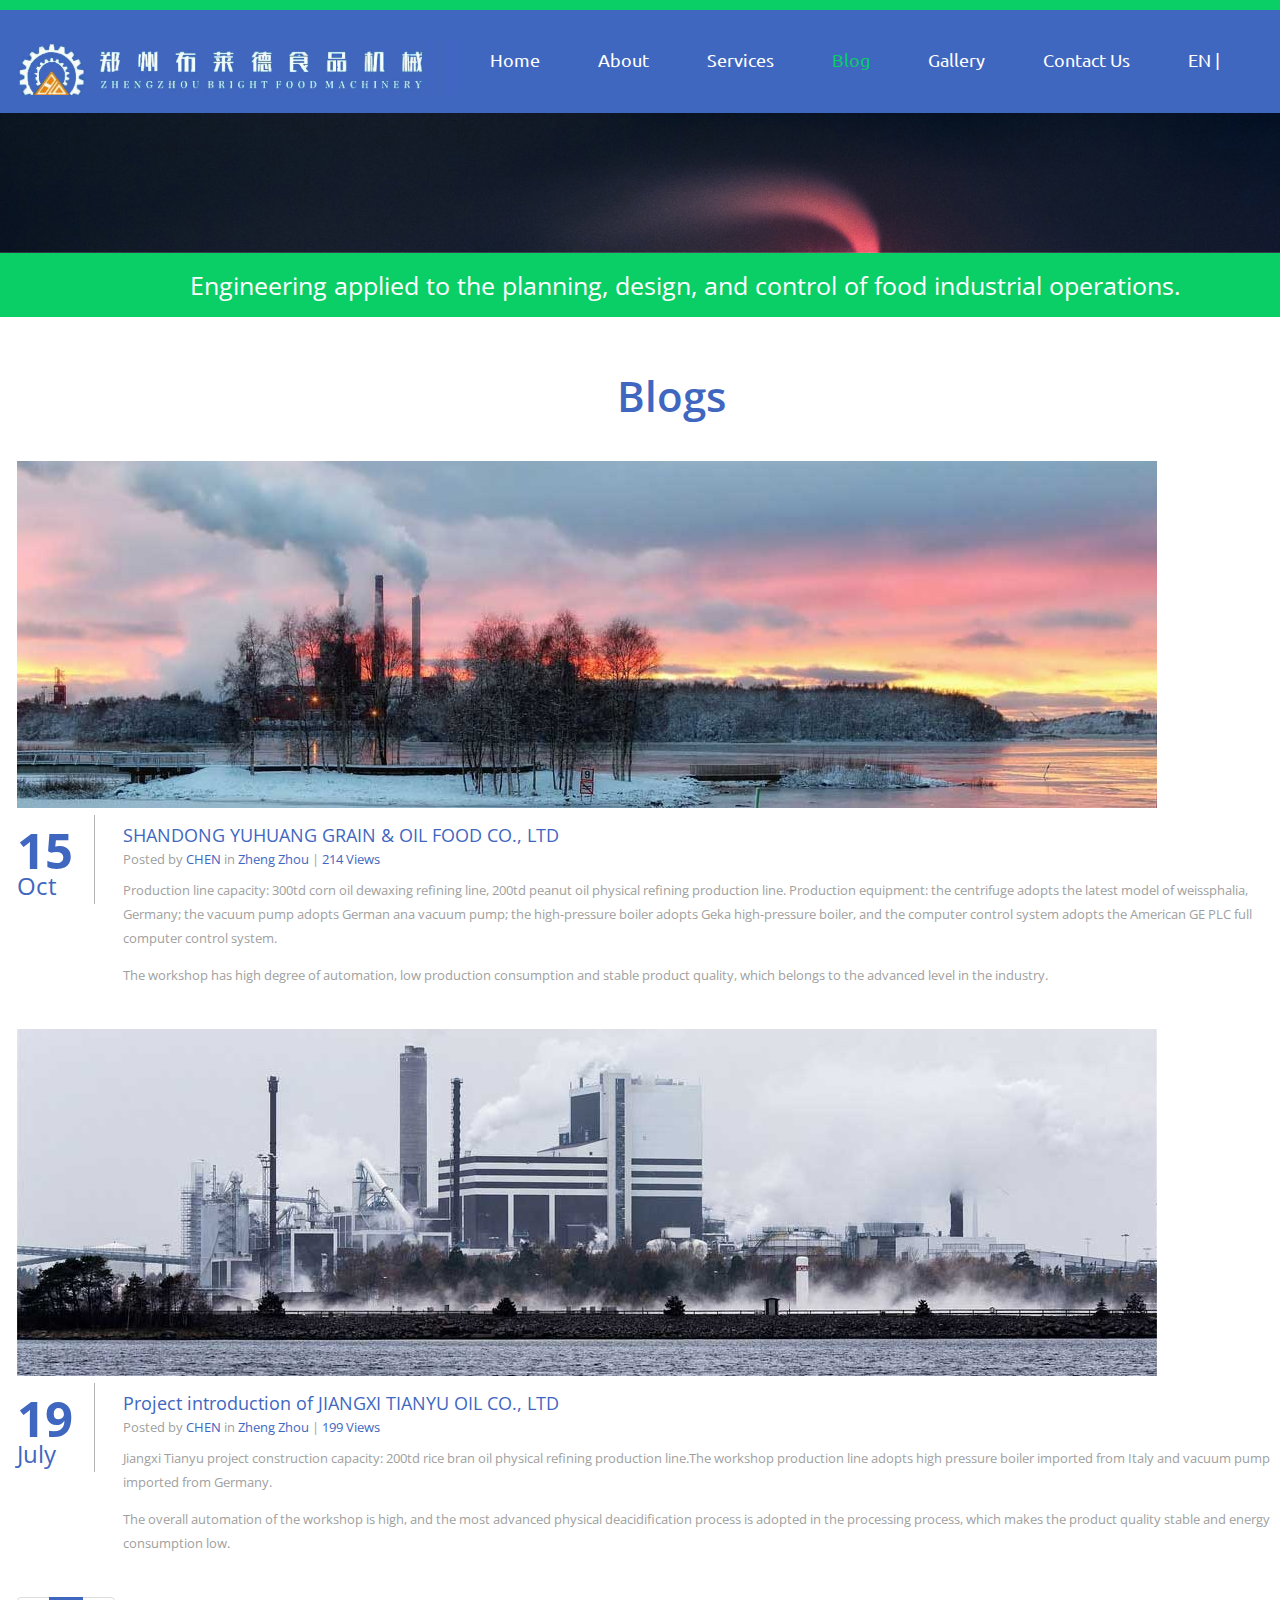
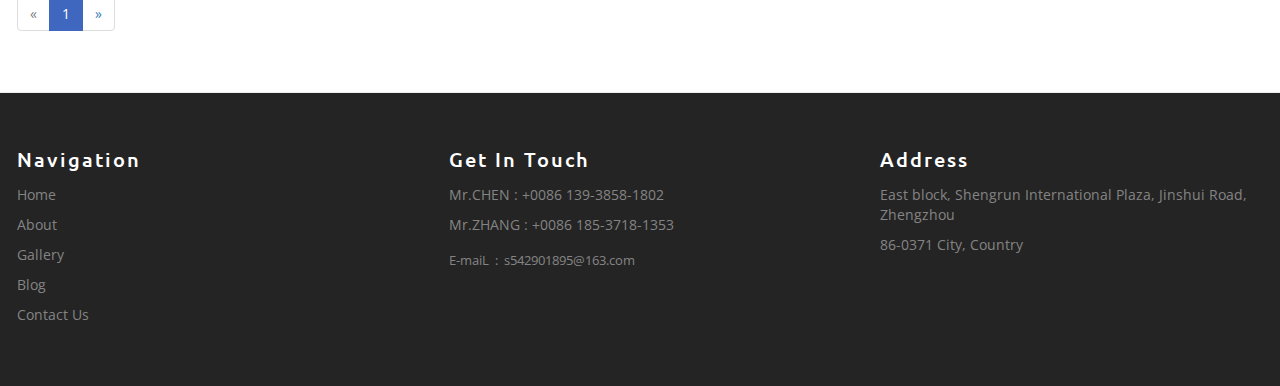
<file: blog.html>
<!DOCTYPE html>
<html>
<head>
<title>郑州布莱德食品机械有限公司</title>
<!--css-->
<link href="css/bootstrap.css" rel="stylesheet">
<link href="css/style.css" rel="stylesheet" type="text/css" media="all" />

	<link rel="shortcut" href="favicon.ico" />
<!--/css-->
<!-- for-mobile-apps -->
<meta name="viewport" content="width=device-width, initial-scale=1">
<meta http-equiv="Content-Type" content="text/html; charset=utf-8" />
<meta name="keywords" content="Mechanical Responsive web template, Bootstrap Web Templates, Flat Web Templates, Andriod Compatible web template, 
Smartphone Compatible web template, free webdesigns for Nokia, Samsung, LG, SonyErricsson, Motorola web design" />
<script type="application/x-javascript"> addEventListener("load", function() { setTimeout(hideURLbar, 0); }, false); function hideURLbar(){ window.scrollTo(0,1); } </script>
<!-- //for-mobile-apps -->		
<!-- js -->
<script src="js/jquery.min.js"> </script>
<script src="js/bootstrap.js"></script>
<script type="text/javascript" src="js/move-top.js"></script>
<script type="text/javascript" src="js/easing.js"></script>
<!-- /js -->
<!--fonts-->
<link href='http://fonts.useso.com/css?family=Belgrano' rel='stylesheet' type='text/css'>
<link href='http://fonts.useso.com/css?family=Ubuntu:300,400,500,700,300italic,400italic,500italic,700italic' rel='stylesheet' type='text/css'>
<link href='http://fonts.useso.com/css?family=Open+Sans:300italic,400italic,600italic,700italic,800italic,700,300,600,800,400' rel='stylesheet' type='text/css'>
<!--/fonts-->
<!--script-->
<script type="text/javascript">
			jQuery(document).ready(function($) {
				$(".scroll").click(function(event){		
					event.preventDefault();
					$('html,body').animate({scrollTop:$(this.hash).offset().top},900);
				});
			});
</script>
	<link rel="shortcut" href="favicon.ico" />
<!--/script-->
</head>
<body>
<!--header-->
<div class="header"></div>
			  <!-- script-for-menu -->
		 <script>
				$("span.menu").click(function(){
					$(".top-nav ul").slideToggle("slow" , function(){
					});
				});
		 </script>
		 <!-- script-for-menu -->
<div class="banner-left">
						<div class="banner-title"> 
							<div  id="top" class="callbacks_container">
								<ul class="rslides" id="slider3">
									<li>
										<div class="banner2 banner5">
										</div>
									</li>
						</ul>
		</div>
		<div class="clearfix"> </div>
	</div>
</div>		
<div class="banner-bottom-strip">
	<div class="container">
		<p lang>Engineering applied to the planning, design, and control of food industrial operations.</p>	</div>
	</div>
</div>	
<!--inner-page-blog-->
<div class="blog">
	<div class="container">
		<h3 lang>Blogs</h3>
			<div class="single-inline">
				<div class="blog-to">		
					
						<a href="###"><img class="img-responsive sin-on" src="images/sin1.jpg" alt="" /></a>
							<div class="blog-top">
							<div class="blog-left">
								<b>15</b>
								<span>Oct</span>
							</div>
							<div class="top-blog">
								<a class="fast" href="###" lang>SHANDONG YUHUANG GRAIN & OIL FOOD CO., LTD</a>
								<p>Posted by <a href="###">CHEN </a> in <a href="###" lang>Zheng Zhou</a> | <a href="###" lang>214 Views</a></p>
								<p class="sed" lang>Production line capacity: 300td corn oil dewaxing refining line, 200td peanut oil physical refining production line. Production equipment: the centrifuge adopts the latest model of weissphalia, Germany; the vacuum pump adopts German ana vacuum pump; the high-pressure boiler adopts Geka high-pressure boiler, and the computer control system adopts the American GE PLC full computer control system.</p>
								<p class="sed" lang>The workshop has high degree of automation, low production consumption and stable product quality, which belongs to the advanced level in the industry.</p>

<!--								<a  href="single.html" class="more">Readmore<span> </span></a>-->
								
							</div>
							<div class="clearfix"> </div>
					</div>
					</div>
							<div class="blog-to">		
					
						<a href="###"><img class="img-responsive sin-on" src="images/sin.jpg" alt="" /></a>
							<div class="blog-top">
							<div class="blog-left">
								<b>19</b>
								<span>July</span>
							</div>
							<div class="top-blog">
								<a class="fast" href="###" lang>Project introduction of JIANGXI TIANYU  OIL CO., LTD</a>
								<p>Posted by <a href="###">CHEN </a> in <a href="###" lang>Zheng Zhou</a> | <a href="###" lang>199 Views</a></p>
								<p class="sed" lang>Jiangxi Tianyu project construction capacity: 200td rice bran oil physical refining production line.The workshop production line adopts high pressure boiler imported from Italy and vacuum pump imported from Germany.</p>
								<p class="sed" lang>The overall automation of the workshop is high, and the most advanced physical deacidification process is adopted in the processing process, which makes the product quality stable and energy consumption low.</p>

<!--								<a  href="single.html" class="more">Readmore<span> </span></a>-->
								
							</div>
							<div class="clearfix"> </div>
					</div>
					</div>
<!--						<div class="blog-to">		-->
<!--					-->
<!--						<a href="single.html"><img class="img-responsive sin-on" src="images/sin2.jpg" alt="" /></a>-->
<!--							<div class="blog-top">-->
<!--							<div class="blog-left">-->
<!--								<b>28</b>-->
<!--								<span>July</span>-->
<!--							</div>-->
<!--							<div class="top-blog">-->
<!--								<a class="fast" href="single.html">Sed ut perspiciatis unde omnis iste natus error sit voluptatem</a>-->
<!--								<p>Posted by <a href="single.html">Admin</a> in <a href="#">General</a> | <a href="single.html">10 Comments</a></p> -->
<!--								<p class="sed">Lorem Ipsum is simply dummy text of the printing and typesetting industry. Lorem Ipsum has been the industry's standard dummy text ever since the 1500-->
<!--									 when an unknown printer took a galley of type and scrambled it to make a type specimen book. It has survived not only five centuries, but also the leap.-->
<!--									 Lorem Ipsum is simply dummy text of the printing and typesetting industry. Lorem Ipsum has been the industry's standard dummy text ever since the 1500-->
<!--									 when an unknown printer took a galley of type and scrambled it to make a type specimen book. It has survived not only five centuries, but also the leap.</p> -->
<!--								<a  href="single.html" class="more">Readmore<span> </span></a>-->
<!--								-->
<!--							</div>-->
<!--							<div class="clearfix"> </div>-->
<!--					</div>-->
<!--					</div>-->
				</div>
				<nav>
				  <ul class="pagination">
					<li class="disabled"><a href="#" aria-label="Previous"><span aria-hidden="true">«</span></a></li>
					<li class="active"><a href="#">1 <span class="sr-only">(current)</span></a></li>
<!--					  <li ><a href="#">2 </a></li>-->
					 <li> <a href="#" aria-label="Next"><span aria-hidden="true">»</span> </a> </li>
				  </ul>
				</nav>
			</div>
			</div>
	<!-- //blog -->

	</div>
</div>
<!--/inner-page-blog-->
 <div class="footer"></div>
		 <!---End-container---->
		 <!---->
<script type="text/javascript">
		$(document).ready(function() {
			$(".header").load("header.html",function (){
				$("li:first").removeClass("active");
				$("#Blog").addClass("active");
			});
			$(".footer").load("footer.html");
				/*
				var defaults = {
				containerID: 'toTop', // fading element id
				containerHoverID: 'toTopHover', // fading element hover id
				scrollSpeed: 1200,
				easingType: 'linear' 
				};
				*/
		$().UItoTop({ easingType: 'easeOutQuart' });
});
</script>
<a href="#to-top" id="toTop" style="display: block;"> <span id="toTopHover" style="opacity: 1;"> </span></a>
<!----> 
</body>
</html>
</file>
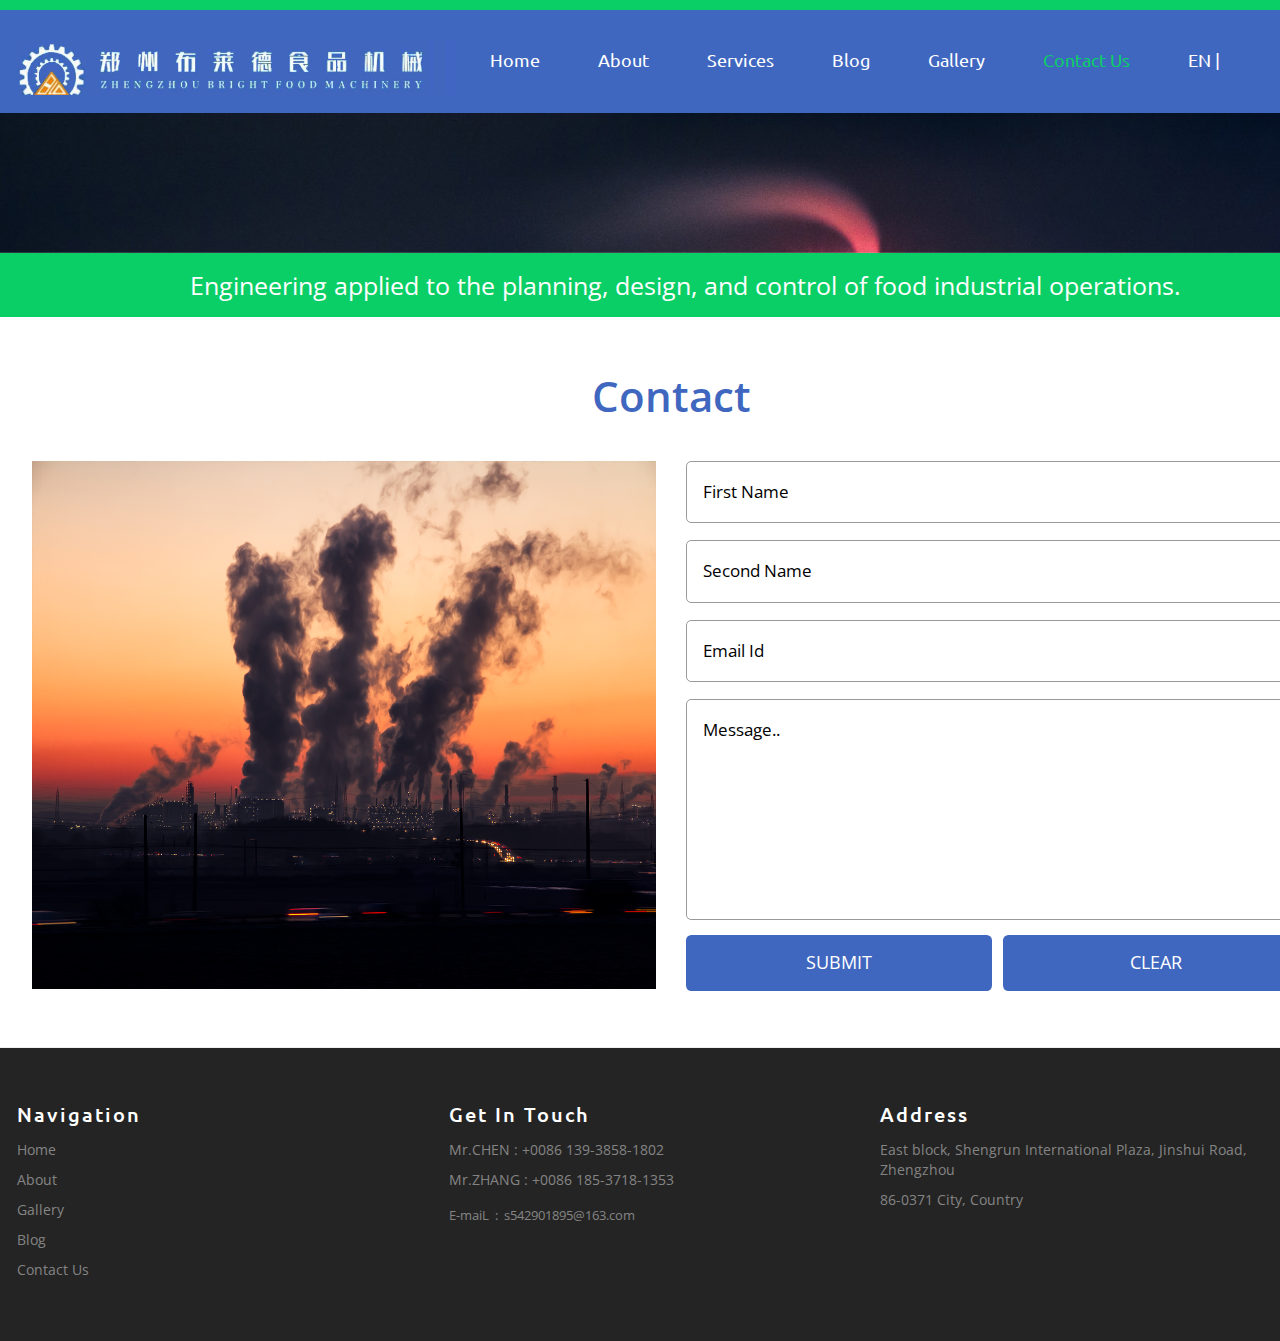
<file: contact.html>
<!DOCTYPE html>
<html>
<head>
<title>联系我们</title>
<!--css-->
<link href="css/bootstrap.css" rel="stylesheet">
<link href="css/style.css" rel="stylesheet" type="text/css" media="all" />
	<link rel="shortcut" href="favicon.ico" />
	<!--/css-->
<!-- for-mobile-apps -->
<meta name="viewport" content="width=device-width, initial-scale=1">
<meta http-equiv="Content-Type" content="text/html; charset=utf-8" />
	<meta id="description" name="description" content="郑州布莱德食品机械有限公司(www.bailaide.net)专注于机械设备，环保设备，电子产品，五金交电；
	食品机械设备的技术开发从事货物和技术的进出口业务（国家法律法规规定与应经审批方可经营或禁止进出口的货物和技术除外）；
	粮食工程设计服务；油脂工程设计服务；粮油机械设备设计、安装；电子、通信与自动化控制技术研究服务等.电话:15617932785 ">
	<meta id="keywords" name="keywords" content="食品机械,粮食工程设计,食品机械设备技术进出口,粮油机械设备设计、安装,电子、通信与自动化控制技术研究服务">
<script type="application/x-javascript"> addEventListener("load", function() { setTimeout(hideURLbar, 0); }, false); function hideURLbar(){ window.scrollTo(0,1); } </script>
<!-- //for-mobile-apps -->		
<!-- js -->
<script src="js/jquery.min.js"> </script>
<script src="js/bootstrap.js"></script>
<script type="text/javascript" src="js/move-top.js"></script>
<script type="text/javascript" src="js/easing.js"></script>
<!-- /js -->
<!--fonts-->
<link href='http://fonts.useso.com/css?family=Belgrano' rel='stylesheet' type='text/css'>
<link href='http://fonts.useso.com/css?family=Ubuntu:300,400,500,700,300italic,400italic,500italic,700italic' rel='stylesheet' type='text/css'>
<link href='http://fonts.useso.com/css?family=Open+Sans:300italic,400italic,600italic,700italic,800italic,700,300,600,800,400' rel='stylesheet' type='text/css'>
<!--/fonts-->
<!--script-->
<script type="text/javascript">

			jQuery(document).ready(function($) {
				$(".scroll").click(function(event){		
					event.preventDefault();
					$('html,body').animate({scrollTop:$(this.hash).offset().top},900);
				});
				$("#newsubmit").click(function(){
					var name = $("input[name='name']").val();
					var secondName = $("input[name='secondName']").val();
					var eMail = $("input[name='eMail']").val();
					var Message = $("textarea[name='Message']").val();



					var params ={
						"name":name ,
						"secondName" : secondName ,
						"eMail" : eMail,
						"message":Message
					}
					var str = JSON.stringify( params );
					var url = getUrl();
					$.ajax({

						url: url +":8088"+ "/bulaide/contact/message",
						type: 'POST',
						contentType:'application/json',

						data: str,
						async:false,
						beforeSend: function(request) {
							// request.setRequestHeader("Access-Control-Allow-Origin", "*");
						},
						success: function(data, textStatus, jqXHR){
							console.log(data);

							$("#messageTips").text("感谢您的留言");
							$("#leavemessage").click();
						},
						error: function(xhr, textStatus){
							console.log(xhr);
							$("#messageTips").text("网络原因：留言失败");
							$("#leavemessage").click();
						},
						complete: function(){}
					})
					//   ip+port/bulaide/contact/message
				});
			});
</script>
<!--/script-->
	<link rel="shortcut" href="favicon.ico" />
</head>
<body>
<!--header-->
<div class="header"></div>
			  <!-- script-for-menu -->
		 <script>
				$("span.menu").click(function(){
					$(".top-nav ul").slideToggle("slow" , function(){
					});
				});


		 </script>
		 <!-- script-for-menu -->
<div class="banner-left">
						<div class="banner-title"> 
							<div  id="top" class="callbacks_container">
								<ul class="rslides" id="slider3">
									<li>
										<div class="banner2 banner5">
										</div>
									</li>
						</ul>
		</div>
		<div class="clearfix"> </div>
	</div>
</div>		
<div class="banner-bottom-strip">
	<div class="container">
		<p lang>Engineering applied to the planning, design, and control of food industrial operations.</p>
	</div>
</div>	
<!--inner-page-about-->
<div class="contact">
	<div class="container">
		<h3 lang>Contact</h3>
			<div class="contact-main">
				<div class="contact-top">
					<div class="col-md-6 contact-top-left">
						<img src="images/contact.png"  style="width: 100%;height: 528px;">
<!--						<iframe src="https://www.google.com/maps/embed?pb=!1m14!1m12!1m3!1d92622.7729403269!2d-112.03370705!3d43.49270405!2m3!1f0!2f0!3f0!3m2!1i1024!2i768!4f13.1!5e0!3m2!1sen!2sin!4v1434188003159" frameborder="0" style="border:0"></iframe>-->
					</div>
					<div class="col-md-6 contact-top-right">
						<div class="contact-textarea">
							<form id="message" name="message">
								<input lang name="name" type="text" value="First Name" onfocus="this.value = '';" onblur="if (this.value == '') {this.value = 'First Name';}"/>
								<input lang name="secondName" type="text" value="Second Name" onfocus="this.value = '';" onblur="if (this.value == '') {this.value = 'Second Name';}"/>
								<input lang name="eMail" type="text" value="Email Id" onfocus="this.value = '';" onblur="if (this.value == '') {this.value = 'Email Id';}"/>
								<textarea lang name="Message" value="Message.." onfocus="this.value = '';" onblur="if (this.value == '') {this.value = 'Message..';}">Message..</textarea>
								<input  class="newsubmit"  id="newsubmit" value="SUBMIT"   readonly lang >
								<input type="reset" onclick="location.reload()" value="CLEAR" lang>
							</form>
						</div>
					</div>
					<button class="btn btn-primary btn-lg" id="leavemessage" data-toggle="modal" data-target="#myModal" style="display: none">

					</button>
					<div class="modal fade" id="myModal" tabindex="-1" role="dialog" aria-labelledby="myModalLabel" aria-hidden="true">

					<div class="modal-dialog">
						<div class="modal-content">
							<div class="modal-header">
								<button type="button" class="close" data-dismiss="modal" aria-hidden="true">
									&times;
								</button>
								<h4 class="modal-title" id="myModalLabel">
									提示
								</h4>
							</div>
							<div class="modal-body" id="messageTips">

							</div>
							<div class="modal-footer">
								</button>
								<button type="button" class="btn btn-primary" onclick="location.reload()">
									确认
								</button>
							</div>
						</div><!-- /.modal-content -->
					</div><!-- /.modal -->
					</div>
					<div class="clearfix"></div>
				</div>
			</div>
		</div>
	</div>
	</div>
</div>
<!--/inner-page-about-->
 <div class="footer"></div>
		 <!---End-container---->
		 <!---->
<script type="text/javascript">

		$(document).ready(function() {
			$(".header").load("header.html",function (){
				$("li:first").removeClass("active");
				$("#Contact").addClass("active");
			});
			$(".footer").load("footer.html");
				/*
				var defaults = {
				containerID: 'toTop', // fading element id
				containerHoverID: 'toTopHover', // fading element hover id
				scrollSpeed: 1200,
				easingType: 'linear' 
				};
				*/


		$().UItoTop({ easingType: 'easeOutQuart' });


});

</script>
<a href="#to-top" id="toTop" style="display: block;"> <span id="toTopHover" style="opacity: 1;"> </span></a>
<!----> 
</body>
</html>
</file>
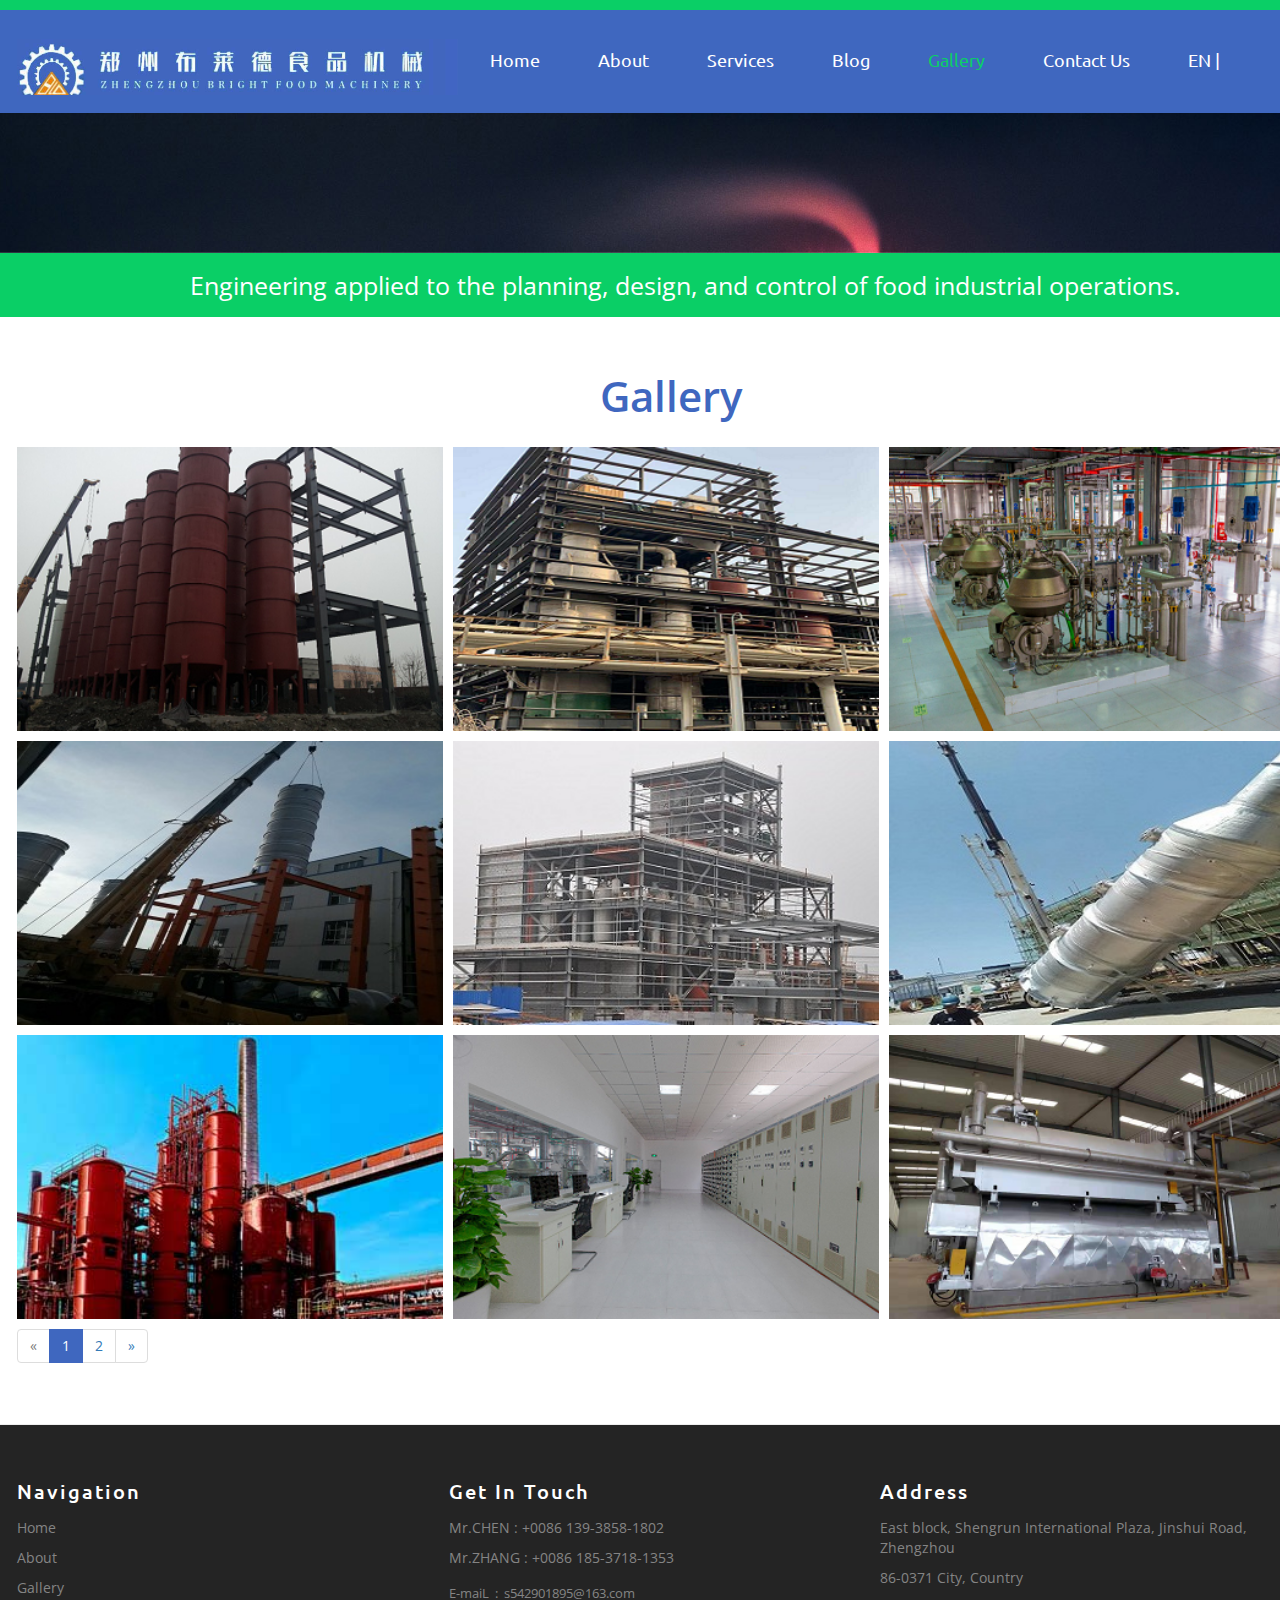
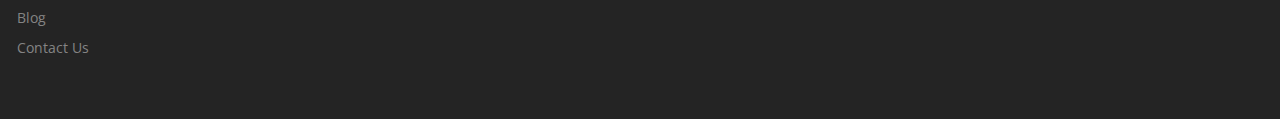
<file: gallery.html>
<!DOCTYPE html>
<html>
<head>
<title>郑州布莱德食品机械有限公司</title>
<!--css-->
<link href="css/bootstrap.css" rel="stylesheet">
<link href="css/style.css" rel="stylesheet" type="text/css" media="all" />
	<link rel="shortcut" href="favicon.ico" /><!--/css-->
<!-- for-mobile-apps -->
<meta name="viewport" content="width=device-width, initial-scale=1">
<meta http-equiv="Content-Type" content="text/html; charset=utf-8" />
<meta name="keywords" content="Mechanical Responsive web template, Bootstrap Web Templates, Flat Web Templates, Andriod Compatible web template, 
Smartphone Compatible web template, free webdesigns for Nokia, Samsung, LG, SonyErricsson, Motorola web design" />
<script type="application/x-javascript"> addEventListener("load", function() { setTimeout(hideURLbar, 0); }, false); function hideURLbar(){ window.scrollTo(0,1); } </script>
<!-- //for-mobile-apps -->		
<!-- js -->
<script src="js/jquery.min.js"> </script>
<script src="js/bootstrap.js"></script>
<script type="text/javascript" src="js/move-top.js"></script>
<script type="text/javascript" src="js/easing.js"></script>
<!-- /js -->
<!--fonts-->
<link href='http://fonts.useso.com/css?family=Belgrano' rel='stylesheet' type='text/css'>
<link href='http://fonts.useso.com/css?family=Ubuntu:300,400,500,700,300italic,400italic,500italic,700italic' rel='stylesheet' type='text/css'>
<link href='http://fonts.useso.com/css?family=Open+Sans:300italic,400italic,600italic,700italic,800italic,700,300,600,800,400' rel='stylesheet' type='text/css'>
<!--/fonts-->
<!--script-->
<script type="text/javascript">
			jQuery(document).ready(function($) {
				$(".scroll").click(function(event){		
					event.preventDefault();
					$('html,body').animate({scrollTop:$(this.hash).offset().top},900);
				});
			});
</script>
<!--/script-->
	<link rel="shortcut" href="favicon.ico" />
</head>
<body>
<!--header-->
<div class="header">

</div>
			  <!-- script-for-menu -->
		 <script>
				$("span.menu").click(function(){
					$(".top-nav ul").slideToggle("slow" , function(){
					});
				});
		 </script>
		 <!-- script-for-menu -->
<div class="banner-left">
						<div class="banner-title"> 
							<div  id="top" class="callbacks_container">
								<ul class="rslides" id="slider3">
									<li>
										<div class="banner2 banner5">
										</div>
									</li>
						</ul>
		</div>
		<div class="clearfix"> </div>
	</div>
</div>		
<div class="banner-bottom-strip">
	<div class="container">
		<p lang>Engineering applied to the planning, design, and control of food industrial operations.</p>	</div>
</div>	
<!--inner-page-about-->
<!--light-box-files -->
		<script src="js/jquery.chocolat.js"></script>
		<link rel="stylesheet" href="css/chocolat.css" type="text/css" media="screen" charset="utf-8" />
		<!--light-box-files -->
		<script type="text/javascript" charset="utf-8">
		$(function() {
			$('.moments-bottom a').Chocolat();
		});
		</script>
<!--/light-box-files -->
<div class="gallery">
	<div class="container">
		<h3 lang>Gallery</h3>
			<div class="moments-bottom">
				<div class="moments-1">
					<div class="col-md-4 moments-left">
						<a href="images/10.png">
							<img src="images/10.png" alt="name" />
						</a>
					</div>
					<div class="col-md-4 moments-left">
						<a href="images/4.png">
							<img src="images/4.png" alt="name" />
						</a>
					</div>
					<div class="col-md-4 moments-left">
						<a href="images/11.png">
							<img src="images/11.png" alt="name" />
						</a>
					</div>
					<div class="clearfix"> </div>
				</div>
				<div class="moments-1">
					<div class="col-md-4 moments-left">
						<a href="images/3.jpg">
							<img src="images/3.jpg" alt="name" />
						</a>
					</div>
					<div class="col-md-4 moments-left">
						<a href="images/5.jpg">
							<img src="images/5.jpg" alt="name" />
						</a>
					</div>
					<div class="col-md-4 moments-left">
						<a href="images/6.jpg">
							<img src="images/6.jpg" alt="name" />
						</a>
					</div>
					<div class="clearfix"> </div>
				</div>
					<div class="moments-1">
					<div class="col-md-4 moments-left">
						<a href="images/19.jpg">
							<img src="images/19.jpg" alt="name" />
						</a>
					</div>
					<div class="col-md-4 moments-left">
						<a href="images/8.png">
							<img src="images/8.png" alt="name" />
						</a>
					</div>
					<div class="col-md-4 moments-left">
						<a href="images/9.png">
							<img src="images/9.png" alt="name" />
						</a>
					</div>
					<div class="clearfix"> </div>
				</div>
			</div>
		<nav>
			<ul class="pagination">
				<li class="disabled"><a href="#" aria-label="Previous"><span aria-hidden="true">«</span></a></li>
				<li class="active"><a href="#">1 <span class="sr-only">(current)</span></a></li>
				<li ><a href="gallery2.html">2 </a></li>
				<li> <a href="#" aria-label="Next"><span aria-hidden="true">»</span> </a> </li>
			</ul>
		</nav>
		</div>
	</div>

<!--/inner-page-about-->
 <div class="footer">

 </div>
		 <!---End-container---->
		 <!---->
<script type="text/javascript">
		$(document).ready(function() {
			$(".header").load("header.html",function (){
				$("li:first").removeClass("active");
				$("#Gallery").addClass("active");
			});
			$(".footer").load("footer.html");
				/*
				var defaults = {
				containerID: 'toTop', // fading element id
				containerHoverID: 'toTopHover', // fading element hover id
				scrollSpeed: 1200,
				easingType: 'linear' 
				};
				*/
		$().UItoTop({ easingType: 'easeOutQuart' });
});
</script>
<a href="#to-top" id="toTop" style="display: block;"> <span id="toTopHover" style="opacity: 1;"> </span></a>
<!----> 
</body>
</html>
</file>
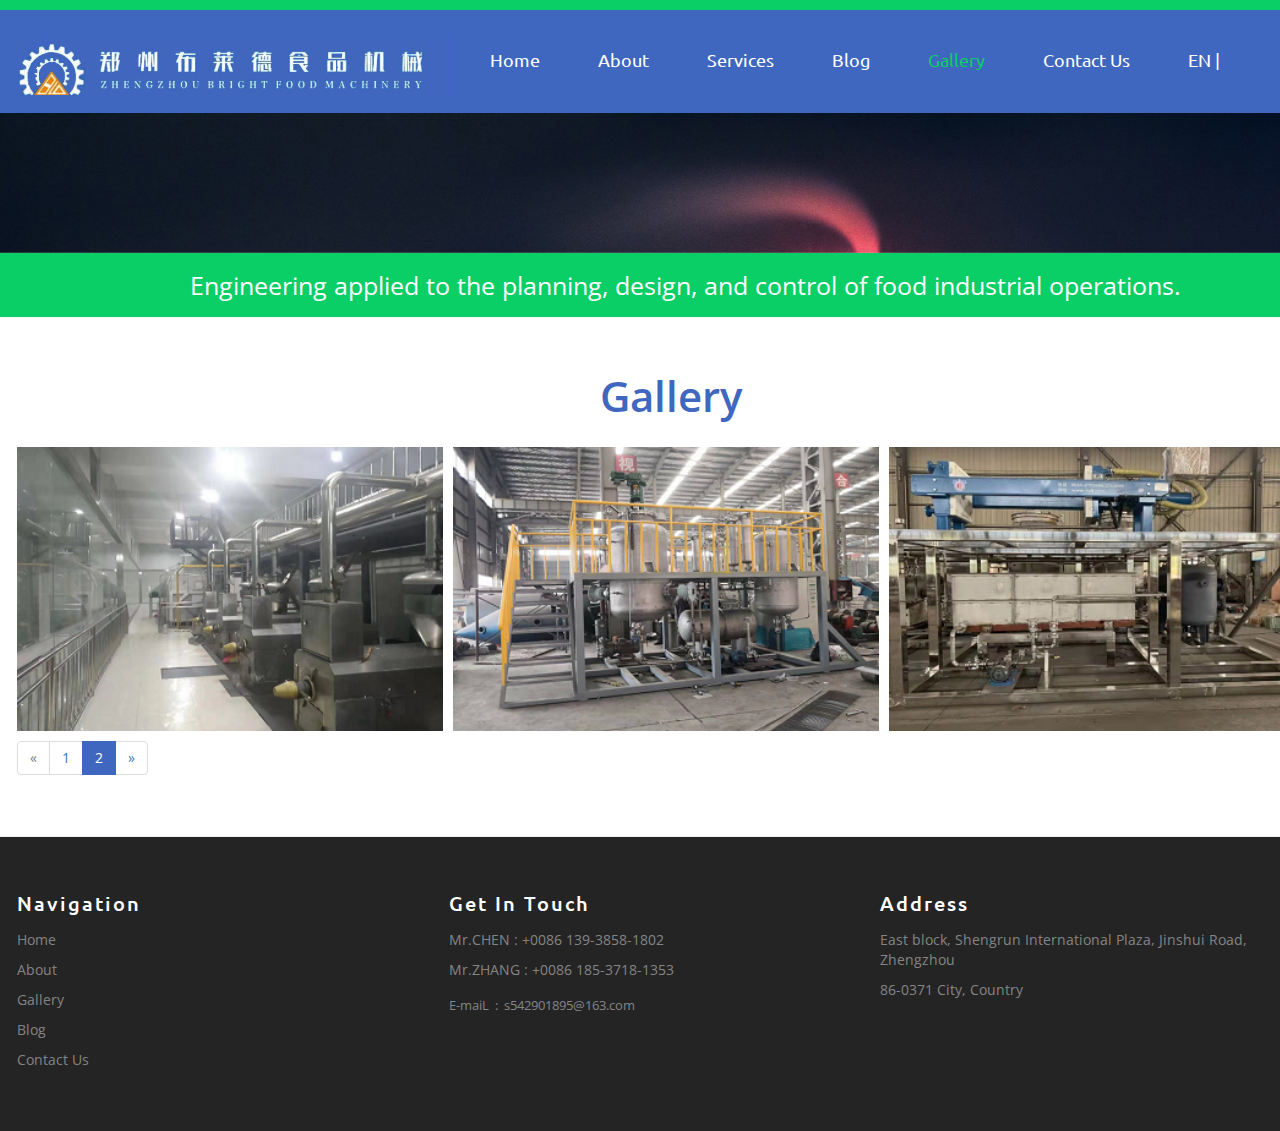
<file: gallery2.html>
<!DOCTYPE html>
<html>
<head>
<title>郑州布莱德食品机械有限公司</title>
<!--css-->
<link href="css/bootstrap.css" rel="stylesheet">
<link href="css/style.css" rel="stylesheet" type="text/css" media="all" />
	<link rel="shortcut" href="favicon.ico" /><!--/css-->
<!-- for-mobile-apps -->
<meta name="viewport" content="width=device-width, initial-scale=1">
<meta http-equiv="Content-Type" content="text/html; charset=utf-8" />
<meta name="keywords" content="Mechanical Responsive web template, Bootstrap Web Templates, Flat Web Templates, Andriod Compatible web template, 
Smartphone Compatible web template, free webdesigns for Nokia, Samsung, LG, SonyErricsson, Motorola web design" />
<script type="application/x-javascript"> addEventListener("load", function() { setTimeout(hideURLbar, 0); }, false); function hideURLbar(){ window.scrollTo(0,1); } </script>
<!-- //for-mobile-apps -->		
<!-- js -->
<script src="js/jquery.min.js"> </script>
<script src="js/bootstrap.js"></script>
<script type="text/javascript" src="js/move-top.js"></script>
<script type="text/javascript" src="js/easing.js"></script>
<!-- /js -->
<!--fonts-->
<link href='http://fonts.useso.com/css?family=Belgrano' rel='stylesheet' type='text/css'>
<link href='http://fonts.useso.com/css?family=Ubuntu:300,400,500,700,300italic,400italic,500italic,700italic' rel='stylesheet' type='text/css'>
<link href='http://fonts.useso.com/css?family=Open+Sans:300italic,400italic,600italic,700italic,800italic,700,300,600,800,400' rel='stylesheet' type='text/css'>
<!--/fonts-->
<!--script-->
<script type="text/javascript">
			jQuery(document).ready(function($) {
				$(".scroll").click(function(event){		
					event.preventDefault();
					$('html,body').animate({scrollTop:$(this.hash).offset().top},900);
				});
			});
</script>
<!--/script-->
	<link rel="shortcut" href="favicon.ico" />
</head>
<body>
<!--header-->
<div class="header">

</div>
			  <!-- script-for-menu -->
		 <script>
				$("span.menu").click(function(){
					$(".top-nav ul").slideToggle("slow" , function(){
					});
				});
		 </script>
		 <!-- script-for-menu -->
<div class="banner-left">
						<div class="banner-title"> 
							<div  id="top" class="callbacks_container">
								<ul class="rslides" id="slider3">
									<li>
										<div class="banner2 banner5">
										</div>
									</li>
						</ul>
		</div>
		<div class="clearfix"> </div>
	</div>
</div>		
<div class="banner-bottom-strip">
	<div class="container">
		<p lang>Engineering applied to the planning, design, and control of food industrial operations.</p>	</div>
</div>	
<!--inner-page-about-->
<!--light-box-files -->
		<script src="js/jquery.chocolat.js"></script>
		<link rel="stylesheet" href="css/chocolat.css" type="text/css" media="screen" charset="utf-8" />
		<!--light-box-files -->
		<script type="text/javascript" charset="utf-8">
		$(function() {
			$('.moments-bottom a').Chocolat();
		});
		</script>
<!--/light-box-files -->
<div class="gallery">
	<div class="container">
		<h3 lang>Gallery</h3>
			<div class="moments-bottom">
				<div class="moments-1">
					<div class="col-md-4 moments-left">
						<a href="images/10.png">
							<img src="images/pic10.png" alt="name" />
						</a>
					</div>
					<div class="col-md-4 moments-left">
						<a href="images/4.png">
							<img src="images/pic11.png" alt="name" />
						</a>
					</div>
					<div class="col-md-4 moments-left">
						<a href="images/11.png">
							<img src="images/pic12.png" alt="name" />
						</a>
					</div>
					<div class="clearfix"> </div>
				</div>


			</div>
		<nav>
			<ul class="pagination">
				<li class="disabled"><a href="#" aria-label="Previous"><span aria-hidden="true">«</span></a></li>
				<li ><a href="gallery.html">1 <span class="sr-only">(current)</span></a></li>
				<li class="active"><a href="#">2 </a></li>
				<li> <a href="#" aria-label="Next"><span aria-hidden="true">»</span> </a> </li>
			</ul>
		</nav>
		</div>
	</div>

<!--/inner-page-about-->
 <div class="footer">

 </div>
		 <!---End-container---->
		 <!---->
<script type="text/javascript">
		$(document).ready(function() {
			$(".header").load("header.html",function (){
				$("li:first").removeClass("active");
				$("#Gallery").addClass("active");
			});
			$(".footer").load("footer.html");
				/*
				var defaults = {
				containerID: 'toTop', // fading element id
				containerHoverID: 'toTopHover', // fading element hover id
				scrollSpeed: 1200,
				easingType: 'linear' 
				};
				*/
		$().UItoTop({ easingType: 'easeOutQuart' });
});
</script>
<a href="#to-top" id="toTop" style="display: block;"> <span id="toTopHover" style="opacity: 1;"> </span></a>
<!----> 
</body>
</html>
</file>
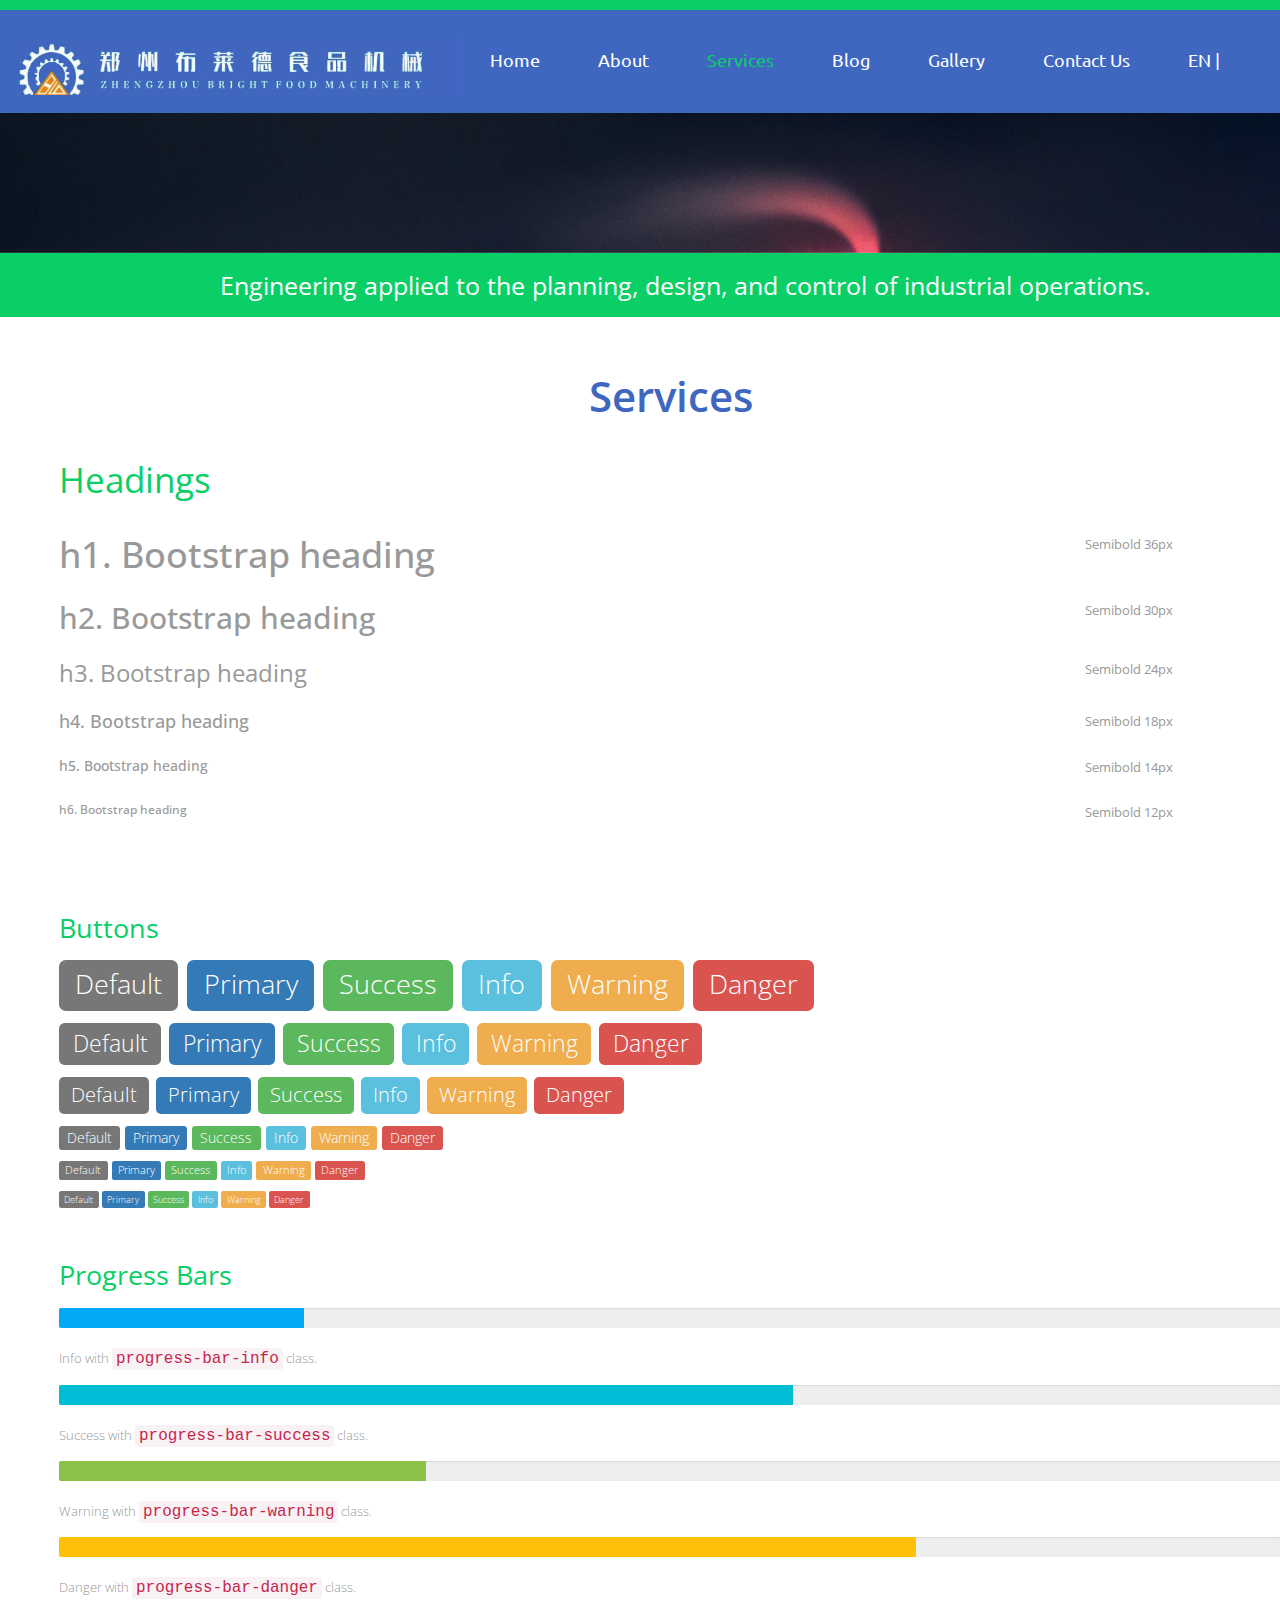
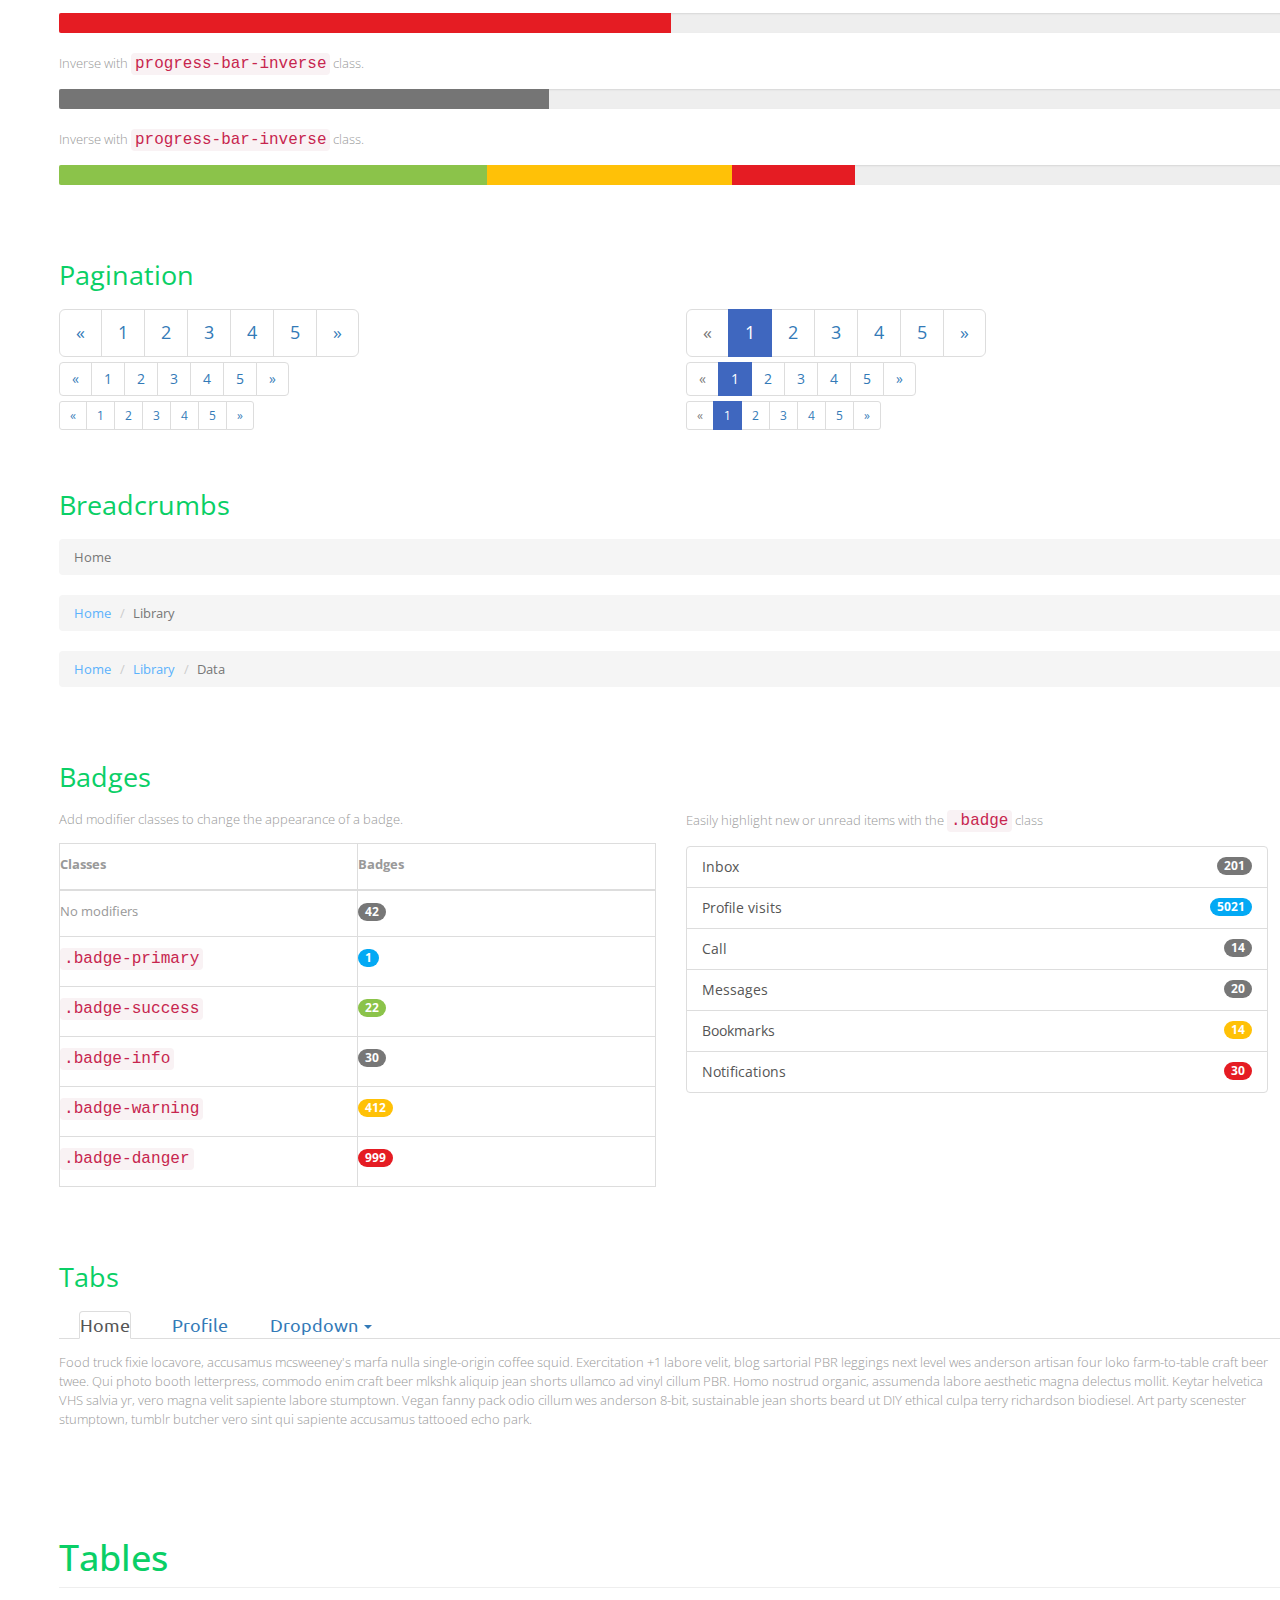
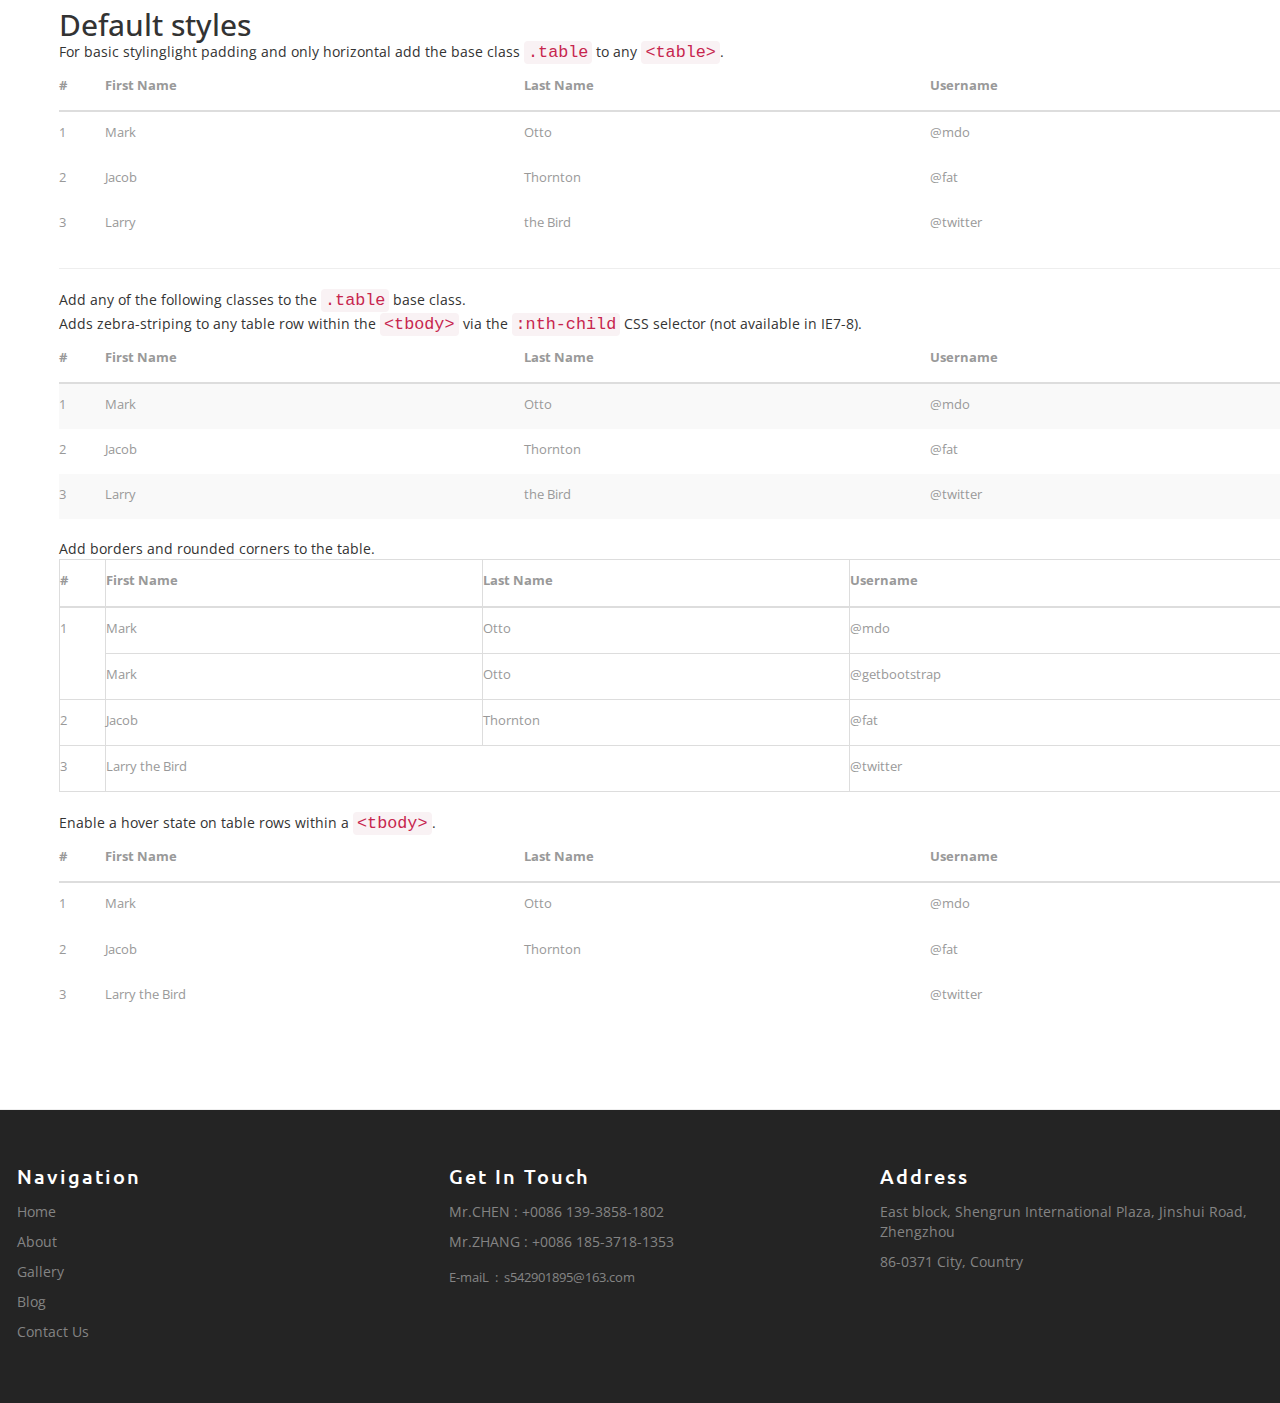
<file: services.html>
<!DOCTYPE html>
<html>
<head>
<title>郑州布莱德食品机械有限公司</title>
<!--css-->
<link href="css/bootstrap.css" rel="stylesheet">
<link href="css/style.css" rel="stylesheet" type="text/css" media="all" />
	<link rel="shortcuticon"href="favicon.ico"/>
<!--/css-->
<!-- for-mobile-apps -->
<meta name="viewport" content="width=device-width, initial-scale=1">
<meta http-equiv="Content-Type" content="text/html; charset=utf-8" />
<meta name="keywords" content="Mechanical Responsive web template, Bootstrap Web Templates, Flat Web Templates, Andriod Compatible web template, 
Smartphone Compatible web template, free webdesigns for Nokia, Samsung, LG, SonyErricsson, Motorola web design" />
<script type="application/x-javascript"> addEventListener("load", function() { setTimeout(hideURLbar, 0); }, false); function hideURLbar(){ window.scrollTo(0,1); } </script>
<!-- //for-mobile-apps -->		
<!-- js -->
<script src="js/jquery.min.js"> </script>
<script src="js/bootstrap.js"></script>
<script type="text/javascript" src="js/move-top.js"></script>
<script type="text/javascript" src="js/easing.js"></script>
<!-- /js -->
<!--fonts-->
<link href='http://fonts.useso.com/css?family=Belgrano' rel='stylesheet' type='text/css'>
<link href='http://fonts.useso.com/css?family=Ubuntu:300,400,500,700,300italic,400italic,500italic,700italic' rel='stylesheet' type='text/css'>
<link href='http://fonts.useso.com/css?family=Open+Sans:300italic,400italic,600italic,700italic,800italic,700,300,600,800,400' rel='stylesheet' type='text/css'>
<!--/fonts-->
<!--script-->
<script type="text/javascript">
			jQuery(document).ready(function($) {
				$(".scroll").click(function(event){		
					event.preventDefault();
					$('html,body').animate({scrollTop:$(this.hash).offset().top},900);
				});
			});
</script>
<!--/script-->
</head>
<body>
<!--header-->
<div class="header"></div>
			  <!-- script-for-menu -->
		 <script>
				$("span.menu").click(function(){
					$(".top-nav ul").slideToggle("slow" , function(){
					});
				});
		 </script>
		 <!-- script-for-menu -->
<div class="banner-left">
						<div class="banner-title"> 
							<div  id="top" class="callbacks_container">
								<ul class="rslides" id="slider3">
									<li>
										<div class="banner2 banner5">
										</div>
									</li>
						</ul>
		</div>
		<div class="clearfix"> </div>
	</div>
</div>		
<div class="banner-bottom-strip">
	<div class="container">
		<p>Engineering applied to the planning, design, and control of industrial operations.</p>
	</div>
</div>	
<!--inner-page-about-->
<div class="services">
	<div class="container">
		<h3>Services</h3>
		<div class="typrography">
		 <div class="grid_3 grid_4">
		     <h3>Headings</h3>
		     <div class="bs-example">
				 <table class="table">
				  <tbody>
					<tr>
					  <td><h1 id="h1.-bootstrap-heading">h1. Bootstrap heading<a class="anchorjs-link" href="#h1.-bootstrap-heading"><span class="anchorjs-icon"></span></a></h1></td>
					  <td class="type-info">Semibold 36px</td>
					</tr>
					<tr>
					  <td><h2 id="h2.-bootstrap-heading">h2. Bootstrap heading<a class="anchorjs-link" href="#h2.-bootstrap-heading"><span class="anchorjs-icon"></span></a></h2></td>
					  <td class="type-info">Semibold 30px</td>
					</tr>
					<tr>
					  <td><h3 id="h3.-bootstrap-heading">h3. Bootstrap heading<a class="anchorjs-link" href="#h3.-bootstrap-heading"><span class="anchorjs-icon"></span></a></h3></td>
					  <td class="type-info">Semibold 24px</td>
					</tr>
					<tr>
					  <td><h4 id="h4.-bootstrap-heading">h4. Bootstrap heading<a class="anchorjs-link" href="#h4.-bootstrap-heading"><span class="anchorjs-icon"></span></a></h4></td>
					  <td class="type-info">Semibold 18px</td>
					</tr>
					<tr>
					  <td><h5 id="h5.-bootstrap-heading">h5. Bootstrap heading<a class="anchorjs-link" href="#h5.-bootstrap-heading"><span class="anchorjs-icon"></span></a></h5></td>
					  <td class="type-info">Semibold 14px</td>
					</tr>
					<tr>
					  <td><h6>h6. Bootstrap heading</h6></td>
					  <td class="type-info">Semibold 12px</td>
					</tr>
				  </tbody>
				 </table>
			 </div>
	      </div>
		  
		 		  <div class="grid_3 grid_5">
			<h3>Buttons</h3>
			  <h1>
				<a href="#"><span class="label label-default">Default</span></a>
				<a href="#"><span class="label label-primary">Primary</span></a>
				<a href="#"><span class="label label-success">Success</span></a>
				<a href="#"><span class="label label-info">Info</span></a>
				<a href="#"><span class="label label-warning">Warning</span></a>
				<a href="#"><span class="label label-danger">Danger</span></a>
			  </h1>
			  <h2>
				<a href="#"><span class="label label-default">Default</span></a>
				<a href="#"><span class="label label-primary">Primary</span></a>
				<a href="#"><span class="label label-success">Success</span></a>
				<a href="#"><span class="label label-info">Info</span></a>
				<a href="#"><span class="label label-warning">Warning</span></a>
				<a href="#"><span class="label label-danger">Danger</span></a>
			  </h2>
			  <h3>
				<a href="#"><span class="label label-default">Default</span></a>
				<a href="#"><span class="label label-primary">Primary</span></a>
				<a href="#"><span class="label label-success">Success</span></a>
				<a href="#"><span class="label label-info">Info</span></a>
				<a href="#"><span class="label label-warning">Warning</span></a>
				<a href="#"><span class="label label-danger">Danger</span></a>
			  </h3>
			  <h4 class="typ1">
				<a href="#"><span class="label label-default">Default</span></a>
				<a href="#"><span class="label label-primary">Primary</span></a>
				<a href="#"><span class="label label-success">Success</span></a>
				<a href="#"><span class="label label-info">Info</span></a>
				<a href="#"><span class="label label-warning">Warning</span></a>
				<a href="#"><span class="label label-danger">Danger</span></a>
			  </h4>
			  <h5 class="typ1">
				<a href="#"><span class="label label-default">Default</span></a>
				<a href="#"><span class="label label-primary">Primary</span></a>
				<a href="#"><span class="label label-success">Success</span></a>
				<a href="#"><span class="label label-info">Info</span></a>
				<a href="#"><span class="label label-warning">Warning</span></a>
				<a href="#"><span class="label label-danger">Danger</span></a>
			  </h5>
			  <h6 class="typ1">
				<a href="#"><span class="label label-default">Default</span></a>
				<a href="#"><span class="label label-primary">Primary</span></a>
				<a href="#"><span class="label label-success">Success</span></a>
				<a href="#"><span class="label label-info">Info</span></a>
				<a href="#"><span class="label label-warning">Warning</span></a>
				<a href="#"><span class="label label-danger">Danger</span></a>
			  </h6>
	      </div>
			
		  <div class="grid_3 grid_5">
			 <h3>Progress Bars</h3>
			  <div class="tab-content">
				 <div class="tab-pane active" id="domprogress">
					 <div class="progress">    
					      <div class="progress-bar progress-bar-primary" style="width: 20%"></div>
					 </div>
					 <p>Info with <code>progress-bar-info</code> class.</p>
					 <div class="progress">    
						 <div class="progress-bar progress-bar-info" style="width: 60%"></div>
					 </div>
					 <p>Success with <code>progress-bar-success</code> class.</p>
					 <div class="progress">
						 <div class="progress-bar progress-bar-success" style="width: 30%"></div>
					 </div>
					 <p>Warning with <code>progress-bar-warning</code> class.</p>
					 <div class="progress">
						 <div class="progress-bar progress-bar-warning" style="width: 70%"></div>
					 </div>
					 <p>Danger with <code>progress-bar-danger</code> class.</p>
					 <div class="progress">
						 <div class="progress-bar progress-bar-danger" style="width: 50%"></div>
					 </div>
					 <p>Inverse with <code>progress-bar-inverse</code> class.</p>
					 <div class="progress">
						 <div class="progress-bar progress-bar-inverse" style="width: 40%"></div>
					 </div>
					 <p>Inverse with <code>progress-bar-inverse</code> class.</p>
					 <div class="progress">
						 <div class="progress-bar progress-bar-success" style="width: 35%"><span class="sr-only">35% Complete (success)</span></div>
						 <div class="progress-bar progress-bar-warning" style="width: 20%"><span class="sr-only">20% Complete (warning)</span></div>
						 <div class="progress-bar progress-bar-danger" style="width: 10%"><span class="sr-only">10% Complete (danger)</span></div>
					 </div>
				   </div>
			   </div>
		   </div>
		   
		   <div class="grid_3 grid_5">
			 <h3>Pagination</h3>
			 <div class="col-md-6 page_nation">
				  <nav>
				  <ul class="pagination pagination-lg">
					<li><a href="#" aria-label="Previous"><span aria-hidden="true">«</span></a></li>
					<li><a href="#">1</a></li>
					<li><a href="#">2</a></li>
					<li><a href="#">3</a></li>
					<li><a href="#">4</a></li>
					<li><a href="#">5</a></li>
					<li><a href="#" aria-label="Next"><span aria-hidden="true">»</span></a></li>
				  </ul>
				  </nav>
				  <nav>
				  <ul class="pagination">
					<li><a href="#" aria-label="Previous"><span aria-hidden="true">«</span></a></li>
					<li><a href="#">1</a></li>
					<li><a href="#">2</a></li>
					<li><a href="#">3</a></li>
					<li><a href="#">4</a></li>
					<li><a href="#">5</a></li>
					<li><a href="#" aria-label="Next"><span aria-hidden="true">»</span></a></li>
				  </ul>
				 </nav>
				 <nav>
				   <ul class="pagination pagination-sm">
					<li><a href="#" aria-label="Previous"><span aria-hidden="true">«</span></a></li>
					<li><a href="#">1</a></li>
					<li><a href="#">2</a></li>
					<li><a href="#">3</a></li>
					<li><a href="#">4</a></li>
					<li><a href="#">5</a></li>
					<li><a href="#" aria-label="Next"><span aria-hidden="true">»</span></a></li>
				  </ul>
				 </nav>				 
			 </div>
			 <div class="col-md-6">
					<ul class="pagination pagination-lg">
									<li class="disabled"><a href="#"><span aria-hidden="true">«</span></i></a></li>
									<li class="active"><a href="#">1</a></li>
									<li><a href="#">2</a></li>
									<li><a href="#">3</a></li>
									<li><a href="#">4</a></li>
									<li><a href="#">5</a></li>
									<li><a href="#" aria-label="Next"><span aria-hidden="true">»</span></a></li>
								</ul>
				<nav>
				  <ul class="pagination">
					<li class="disabled"><a href="#" aria-label="Previous"><span aria-hidden="true">«</span></a></li>
					<li class="active"><a href="#">1 <span class="sr-only">(current)</span></a></li>
					<li><a href="#">2</a></li>
					<li><a href="#">3</a></li>
					<li><a href="#">4</a></li>
					<li><a href="#">5</a></li>
					<li><a href="#" aria-label="Next"><span aria-hidden="true">»</span></a></li>
				 </ul>
			   </nav>
				 <ul class="pagination pagination-sm">
					<li class="disabled"><a href="#"><span aria-hidden="true">«</span></i></a></li>
					<li class="active"><a href="#">1</a></li>
					<li><a href="#">2</a></li>
					<li><a href="#">3</a></li>
					<li><a href="#">4</a></li>
					<li><a href="#">5</a></li>
					<li><a href="#" aria-label="Next"><span aria-hidden="true">»</span></a></li>
				</ul>
				</div>
			   <div class="clearfix"> </div>
		 </div>
		 <div class="grid_3 grid_5">
			 <h3>Breadcrumbs</h3>
			   <ol class="breadcrumb">
			  <li class="active">Home</li>
			</ol>
			<ol class="breadcrumb">
			  <li><a href="#">Home</a></li>
			  <li class="active">Library</li>
			</ol>
			<ol class="breadcrumb">
			  <li><a href="#">Home</a></li>
			  <li><a href="#">Library</a></li>
			  <li class="active">Data</li>
			</ol>
		 </div>
	   <div class="grid_3 grid_5">
			 <h3>Badges</h3>
				<div class="col-md-6 badges-Info1">
					<p>Add modifier classes to change the appearance of a badge.</p>
					  <table class="table table-bordered">
						<thead>
							<tr>
								<th width="50%">Classes</th>
								<th width="50%">Badges</th>
							</tr>
						</thead>
						<tbody>
							<tr>
								<td>No modifiers</td>
								<td><span class="badge">42</span></td>
							</tr>
							<tr>
								<td><code>.badge-primary</code></td>
								<td><span class="badge badge-primary">1</span></td>
							</tr>
							<tr>
								<td><code>.badge-success</code></td>
								<td><span class="badge badge-success">22</span></td>
							</tr>
							<tr>
								<td><code>.badge-info</code></td>
								<td><span class="badge badge-info">30</span></td>
							</tr>
							<tr>
								<td><code>.badge-warning</code></td>
								<td><span class="badge badge-warning">412</span></td>
							</tr>
							<tr>
								<td><code>.badge-danger</code></td>
								<td><span class="badge badge-danger">999</span></td>
							</tr>
						</tbody>
					  </table>                    
				</div>
				<div class="col-md-6">
				  <p>Easily highlight new or unread items with the <code>.badge</code> class</p>
					<div class="list-group list-group-alternate"> 
						<a href="#" class="list-group-item"><span class="badge">201</span> <i class="ti ti-email"></i> Inbox </a> 
						<a href="#" class="list-group-item"><span class="badge badge-primary">5021</span> <i class="ti ti-eye"></i> Profile visits </a> 
						<a href="#" class="list-group-item"><span class="badge">14</span> <i class="ti ti-headphone-alt"></i> Call </a> 
						<a href="#" class="list-group-item"><span class="badge">20</span> <i class="ti ti-comments"></i> Messages </a> 
						<a href="#" class="list-group-item"><span class="badge badge-warning">14</span> <i class="ti ti-bookmark"></i> Bookmarks </a> 
						<a href="#" class="list-group-item"><span class="badge badge-danger">30</span> <i class="ti ti-bell"></i> Notifications </a> 
					</div>
			   </div>
			   <div class="clearfix"> </div>
			 </div>
			 <div class="grid_3 grid_5">
				 <h3>Tabs</h3>
				   <div class="bs-example bs-example-tabs" role="tabpanel" data-example-id="togglable-tabs">
			<ul id="myTab" class="nav nav-tabs" role="tablist">
			  <li role="presentation" class="active"><a href="#home" id="home-tab" role="tab" data-toggle="tab" aria-controls="home" aria-expanded="true">Home</a></li>
			  <li role="presentation" class=""><a href="#profile" role="tab" id="profile-tab" data-toggle="tab" aria-controls="profile" aria-expanded="false">Profile</a></li>
			  <li role="presentation" class="dropdown">
				<a href="#" id="myTabDrop1" class="dropdown-toggle" data-toggle="dropdown" aria-controls="myTabDrop1-contents" aria-expanded="false">Dropdown <span class="caret"></span></a>
				<ul class="dropdown-menu" role="menu" aria-labelledby="myTabDrop1" id="myTabDrop1-contents">
				  <li><a href="#dropdown1" tabindex="-1" role="tab" id="dropdown1-tab" data-toggle="tab" aria-controls="dropdown1">@fat</a></li>
				  <li><a href="#dropdown2" tabindex="-1" role="tab" id="dropdown2-tab" data-toggle="tab" aria-controls="dropdown2">@mdo</a></li>
				</ul>
			  </li>
			</ul>
			<div id="myTabContent" class="tab-content">
			  <div role="tabpanel" class="tab-pane fade" id="home" aria-labelledby="home-tab">
				<p>Raw denim you probably haven't heard of them jean shorts Austin. Nesciunt tofu stumptown aliqua, retro synth master cleanse. Mustache cliche tempor, williamsburg carles vegan helvetica. Reprehenderit butcher retro keffiyeh dreamcatcher synth. Cosby sweater eu banh mi, qui irure terry richardson ex squid. Aliquip placeat salvia cillum iphone. Seitan aliquip quis cardigan american apparel, butcher voluptate nisi qui.</p>
			  </div>
			  <div role="tabpanel" class="tab-pane fade active in" id="profile" aria-labelledby="profile-tab">
				<p>Food truck fixie locavore, accusamus mcsweeney's marfa nulla single-origin coffee squid. Exercitation +1 labore velit, blog sartorial PBR leggings next level wes anderson artisan four loko farm-to-table craft beer twee. Qui photo booth letterpress, commodo enim craft beer mlkshk aliquip jean shorts ullamco ad vinyl cillum PBR. Homo nostrud organic, assumenda labore aesthetic magna delectus mollit. Keytar helvetica VHS salvia yr, vero magna velit sapiente labore stumptown. Vegan fanny pack odio cillum wes anderson 8-bit, sustainable jean shorts beard ut DIY ethical culpa terry richardson biodiesel. Art party scenester stumptown, tumblr butcher vero sint qui sapiente accusamus tattooed echo park.</p>
			  </div>
			  <div role="tabpanel" class="tab-pane fade" id="dropdown1" aria-labelledby="dropdown1-tab">
				<p>Etsy mixtape wayfarers, ethical wes anderson tofu before they sold out mcsweeney's organic lomo retro fanny pack lo-fi farm-to-table readymade. Messenger bag gentrify pitchfork tattooed craft beer, iphone skateboard locavore carles etsy salvia banksy hoodie helvetica. DIY synth PBR banksy irony. Leggings gentrify squid 8-bit cred pitchfork. Williamsburg banh mi whatever gluten-free, carles pitchfork biodiesel fixie etsy retro mlkshk vice blog. Scenester cred you probably haven't heard of them, vinyl craft beer blog stumptown. Pitchfork sustainable tofu synth chambray yr.</p>
			  </div>
			  <div role="tabpanel" class="tab-pane fade" id="dropdown2" aria-labelledby="dropdown2-tab">
				<p>Trust fund seitan letterpress, keytar raw denim keffiyeh etsy art party before they sold out master cleanse gluten-free squid scenester freegan cosby sweater. Fanny pack portland seitan DIY, art party locavore wolf cliche high life echo park Austin. Cred vinyl keffiyeh DIY salvia PBR, banh mi before they sold out farm-to-table VHS viral locavore cosby sweater. Lomo wolf viral, mustache readymade thundercats keffiyeh craft beer marfa ethical. Wolf salvia freegan, sartorial keffiyeh echo park vegan.</p>
			  </div>
			</div>
		   </div>
		  </div>

			 		  <section id="tables">
          <div class="page-header">
            <h1>Tables</h1>
          </div>

          <h2>Default styles</h2>
          <p>For basic stylinglight padding and only horizontal add the base class <code>.table</code> to any <code>&lt;table&gt;</code>.</p>
          <div class="bs-docs-example">
            <table class="table">
              <thead>
                <tr>
                  <th>#</th>
                  <th>First Name</th>
                  <th>Last Name</th>
                  <th>Username</th>
                </tr>
              </thead>
              <tbody>
                <tr>
                  <td>1</td>
                  <td>Mark</td>
                  <td>Otto</td>
                  <td>@mdo</td>
                </tr>
                <tr>
                  <td>2</td>
                  <td>Jacob</td>
                  <td>Thornton</td>
                  <td>@fat</td>
                </tr>
                <tr>
                  <td>3</td>
                  <td>Larry</td>
                  <td>the Bird</td>
                  <td>@twitter</td>
                </tr>
              </tbody>
            </table>
          </div>
	<hr class="bs-docs-separator">
          <p>Add any of the following classes to the <code>.table</code> base class.</p>
          <p>Adds zebra-striping to any table row within the <code>&lt;tbody&gt;</code> via the <code>:nth-child</code> CSS selector (not available in IE7-8).</p>
          <div class="bs-docs-example">
            <table class="table table-striped">
              <thead>
                <tr>
                  <th>#</th>
                  <th>First Name</th>
                  <th>Last Name</th>
                  <th>Username</th>
                </tr>
              </thead>
              <tbody>
                <tr>
                  <td>1</td>
                  <td>Mark</td>
                  <td>Otto</td>
                  <td>@mdo</td>
                </tr>
                <tr>
                  <td>2</td>
                  <td>Jacob</td>
                  <td>Thornton</td>
                  <td>@fat</td>
                </tr>
                <tr>
                  <td>3</td>
                  <td>Larry</td>
                  <td>the Bird</td>
                  <td>@twitter</td>
                </tr>
              </tbody>
            </table>
          </div>
          <p>Add borders and rounded corners to the table.</p>
          <div class="bs-docs-example">
            <table class="table table-bordered">
              <thead>
                <tr>
                  <th>#</th>
                  <th>First Name</th>
                  <th>Last Name</th>
                  <th>Username</th>
                </tr>
              </thead>
              <tbody>
                <tr>
                  <td rowspan="2">1</td>
                  <td>Mark</td>
                  <td>Otto</td>
                  <td>@mdo</td>
                </tr>
                <tr>
                  <td>Mark</td>
                  <td>Otto</td>
                  <td>@getbootstrap</td>
                </tr>
                <tr>
                  <td>2</td>
                  <td>Jacob</td>
                  <td>Thornton</td>
                  <td>@fat</td>
                </tr>
                <tr>
                  <td>3</td>
                  <td colspan="2">Larry the Bird</td>
                  <td>@twitter</td>
                </tr>
              </tbody>
            </table>
          </div>
          <p>Enable a hover state on table rows within a <code>&lt;tbody&gt;</code>.</p>
          <div class="bs-docs-example">
            <table class="table table-hover">
              <thead>
                <tr>
                  <th>#</th>
                  <th>First Name</th>
                  <th>Last Name</th>
                  <th>Username</th>
                </tr>
              </thead>
              <tbody>
                <tr>
                  <td>1</td>
                  <td>Mark</td>
                  <td>Otto</td>
                  <td>@mdo</td>
                </tr>
                <tr>
                  <td>2</td>
                  <td>Jacob</td>
                  <td>Thornton</td>
                  <td>@fat</td>
                </tr>
                <tr>
                  <td>3</td>
                  <td colspan="2">Larry the Bird</td>
                  <td>@twitter</td>
                </tr>
              </tbody>
            </table>
          </div>
</div>
	</div>
</div>

	</div>
</div>
<!--/inner-page-about-->
 <div class="footer">
			 <div class="container">				 	
				 <div class="col-md-3 ftr_navi ftr">
					 <h3>NAVIGATION</h3>
					 <ul>
						 <li><a href="index.html">Home</a></li>
						 <li><a href="about.html">About</a></li>
						 <li><a href="gallery.html">Gallery</a></li>						
						 <li><a href="blog.html">Blog</a></li>
						 <li><a href="contact.html">Contact</a></li>
					 </ul>
				 </div>
				 <div class="col-md-3 ftr_navi ftr">
					 <h3>MEMBERS</h3>
					 <ul>
						 <li><a href="#">Customer Support</a></li>
						 <li><a href="#">Platinum Support</a></li>
						 <li><a href="#">Gold Support</a></li>						
						 <li><a href="#">Standard Support</a></li>
						 <li><a href="#">Training</a></li>
					 </ul>
				 </div>
				 <div class="col-md-3 get_in_touch ftr">
					  <h3>GET IN TOUCH</h3>
					  <p>Ola-ola street jump,</p>
					  <p>260-14 City, Country</p>
					  <p>+62 000-0000-00</p>
					  <a href="mailto:mail@mlampah.com">www.example.com</a>
				 </div>
				 <div class="col-md-3 ftr-logo">
					 <a href="index.html"><h3>Mechanical</h3></a>
					 <p>Copyright &copy; 2015.Company name All rights reserved.More Templates <a href="http://www.cssmoban.com/" target="_blank" title="模板之家">模板之家</a> - Collect from <a href="http://www.cssmoban.com/" title="网页模板" target="_blank">网页模板</a></p>
				 </div>
				<div class="clearfix"> </div>
			 </div>
		  </div>
		 <!---End-container---->
		 <!---->
<script type="text/javascript">
		$(document).ready(function() {
			$(".header").load("header.html",function (){
				$("li:first").removeClass("active");
				$("#Services").addClass("active");
			});
			$(".footer").load("footer.html");
				/*
				var defaults = {
				containerID: 'toTop', // fading element id
				containerHoverID: 'toTopHover', // fading element hover id
				scrollSpeed: 1200,
				easingType: 'linear' 
				};
				*/
		$().UItoTop({ easingType: 'easeOutQuart' });
});
</script>
<a href="#to-top" id="toTop" style="display: block;"> <span id="toTopHover" style="opacity: 1;"> </span></a>
<!----> 
</body>
</html>
</file>
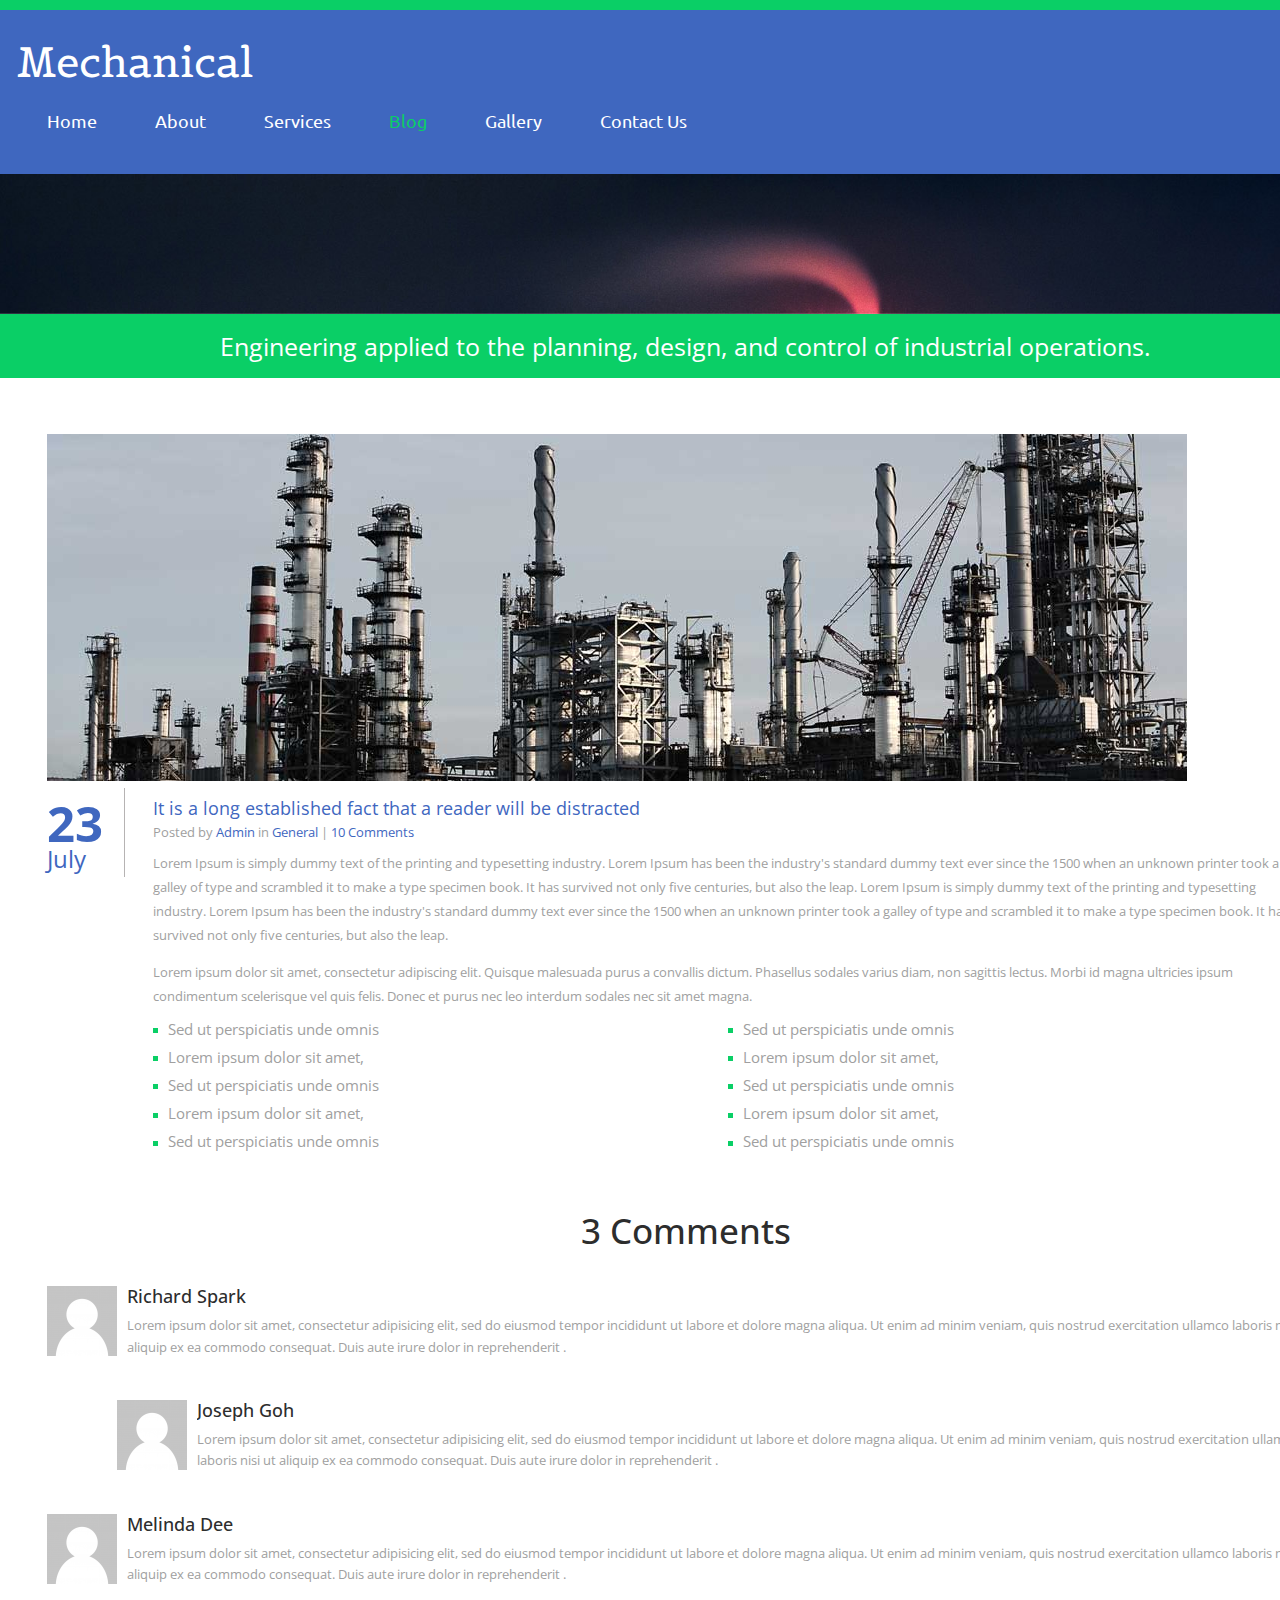
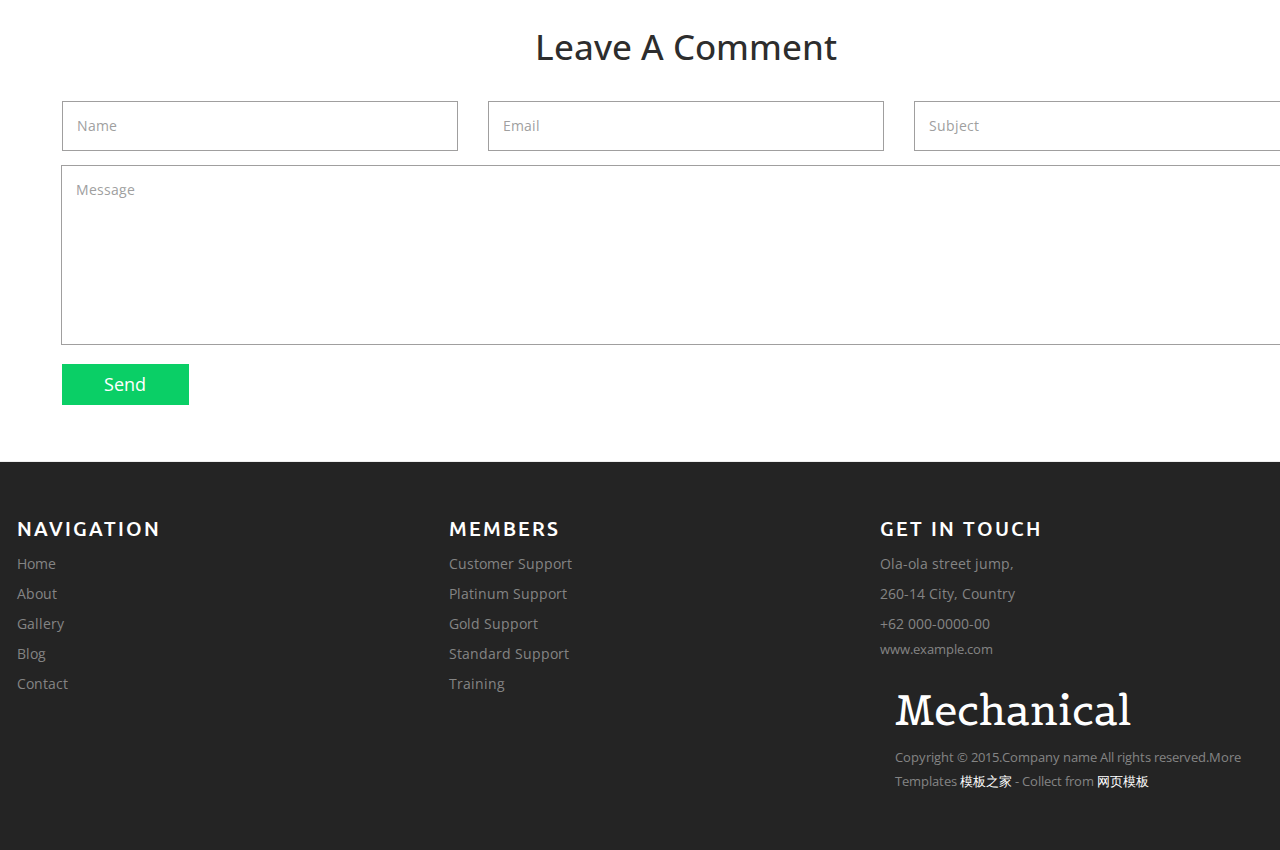
<file: single.html>
<!DOCTYPE html>
<html>
<head>
<title>郑州布莱德食品机械有限公司</title>
<!--css-->
<link href="css/bootstrap.css" rel="stylesheet">
<link href="css/style.css" rel="stylesheet" type="text/css" media="all" />
	<link rel="shortcuticon"href="favicon.ico"/>
<!--/css-->
<!-- for-mobile-apps -->
<meta name="viewport" content="width=device-width, initial-scale=1">
<meta http-equiv="Content-Type" content="text/html; charset=utf-8" />
<meta name="keywords" content="Mechanical Responsive web template, Bootstrap Web Templates, Flat Web Templates, Andriod Compatible web template, 
Smartphone Compatible web template, free webdesigns for Nokia, Samsung, LG, SonyErricsson, Motorola web design" />
<script type="application/x-javascript"> addEventListener("load", function() { setTimeout(hideURLbar, 0); }, false); function hideURLbar(){ window.scrollTo(0,1); } </script>
<!-- //for-mobile-apps -->		
<!-- js -->
<script src="js/jquery.min.js"> </script>
<script src="js/bootstrap.js"></script>
<script type="text/javascript" src="js/move-top.js"></script>
<script type="text/javascript" src="js/easing.js"></script>
<!-- /js -->
<!--fonts-->
<link href='http://fonts.useso.com/css?family=Belgrano' rel='stylesheet' type='text/css'>
<link href='http://fonts.useso.com/css?family=Ubuntu:300,400,500,700,300italic,400italic,500italic,700italic' rel='stylesheet' type='text/css'>
<link href='http://fonts.useso.com/css?family=Open+Sans:300italic,400italic,600italic,700italic,800italic,700,300,600,800,400' rel='stylesheet' type='text/css'>
<!--/fonts-->
<!--script-->
<script type="text/javascript">
			jQuery(document).ready(function($) {
				$(".scroll").click(function(event){		
					event.preventDefault();
					$('html,body').animate({scrollTop:$(this.hash).offset().top},900);
				});
			});
</script>
<!--/script-->
</head>
<body>
<!--header-->
<div class="header">
<div class="header-nav">
	<div class="container">
		<div class="logo">
			<a href="index.html"><h1>Mechanical</h1></a>
		</div>
		<div class="navigation">
			<nav class="navbar navbar-default">
				<div class="navbar-header">
					  <button type="button" class="navbar-toggle collapsed" data-toggle="collapse" data-target="#bs-example-navbar-collapse-1">
						<span class="sr-only">Toggle navigation</span>
						<span class="icon-bar"> </span>
						<span class="icon-bar"> </span>
						<span class="icon-bar"> </span>
					  </button>
					</div>
					<div class="collapse navbar-collapse nav-wil" id="bs-example-navbar-collapse-1">
					  <ul class="nav navbar-nav">
						<li><a href="index.html">Home <span class="sr-only">(current)</span></a></li>
						<li><a href="about.html">About</a></li>
						<li><a href="services.html">Services</a></li>
						<li class="active"><a href="blog.html">Blog</a></li>
						<li><a href="gallery.html">Gallery</a></li>
						<li><a href="contact.html">Contact Us</a></li>
					  </ul>
			  <div class="clearfix"> </div>
			</div><!-- /.navbar-collapse -->
		</nav>
	</div>
	</div>
	</div>
</div>
			  <!-- script-for-menu -->
		 <script>
				$("span.menu").click(function(){
					$(".top-nav ul").slideToggle("slow" , function(){
					});
				});
		 </script>
		 <!-- script-for-menu -->
<div class="banner-left">
						<div class="banner-title"> 
							<div  id="top" class="callbacks_container">
								<ul class="rslides" id="slider3">
									<li>
										<div class="banner2 banner5">
										</div>
									</li>
						</ul>
		</div>
		<div class="clearfix"> </div>
	</div>
</div>		
<div class="banner-bottom-strip">
	<div class="container">
		<p>Engineering applied to the planning, design, and control of industrial operations.</p>
	</div>
</div>	
<!--inner-page-about-->
<div class="single">
	<div class="container">
				<div class="single wow fadeInLeft animated" data-wow-delay="0.4s" style="visibility: visible; -webkit-animation-delay: 0.4s;">
					<div class="blog-to service_info">		
					
						<img class="img-responsive sin-on" src="images/sin2.jpg" alt="" />
							<div class="blog-top">
							<div class="blog-left">
								<b>23</b>
								<span>July</span>
							</div>
							<div class="top-blog">
								<a class="fast" href="#">It is a long established fact that a reader will be distracted </a>
								<p>Posted by <a href="#">Admin</a> in <a href="#">General</a> | <a href="#">10 Comments</a></p> 
								<p class="sed">Lorem Ipsum is simply dummy text of the printing and typesetting industry. Lorem Ipsum has been the industry's standard dummy text ever since the 1500
									 when an unknown printer took a galley of type and scrambled it to make a type specimen book. It has survived not only five centuries, but also the leap.
									 Lorem Ipsum is simply dummy text of the printing and typesetting industry. Lorem Ipsum has been the industry's standard dummy text ever since the 1500
									 when an unknown printer took a galley of type and scrambled it to make a type specimen book. It has survived not only five centuries, but also the leap.</p> 
									 <p>Lorem ipsum dolor sit amet, consectetur adipiscing elit. Quisque malesuada purus a convallis dictum. Phasellus sodales varius diam, non sagittis lectus. Morbi id magna ultricies ipsum condimentum scelerisque vel quis felis. Donec et purus nec leo interdum sodales nec sit amet magna.</p>
								<div class="col-md-6 md-in">
						<ul class="grid-part">
							<li><a href="#"><i class="sign"> </i>Sed ut perspiciatis unde omnis</a></li>
							<li><a href="#"><i class="sign"> </i>Lorem ipsum dolor sit amet,  </a></li>
							<li><a href="#"><i class="sign"> </i>Sed ut perspiciatis unde omnis</a></li>
							<li><a href="#"><i class="sign"> </i>Lorem ipsum dolor sit amet,  </a></li>
							<li><a href="#"><i class="sign"> </i>Sed ut perspiciatis unde omnis</a></li>
						</ul>
						</div>
						<div class="col-md-6 md-in">
						<ul class="grid-part">
							<li><a href="#"><i class="sign"> </i>Sed ut perspiciatis unde omnis</a></li>
							<li><a href="#"><i class="sign"> </i>Lorem ipsum dolor sit amet,  </a></li>
							<li><a href="#"><i class="sign"> </i>Sed ut perspiciatis unde omnis</a></li>
							<li><a href="#"><i class="sign"> </i>Lorem ipsum dolor sit amet,  </a></li>
							<li><a href="#"><i class="sign"> </i>Sed ut perspiciatis unde omnis</a></li>
						</ul>
						</div>
						<div class="clearfix"> </div>
							</div>
							<div class="clearfix"> </div>
					</div>
					</div>		
		<div class="single-middle">
			
			<h3>3 Comments</h3>
				<div class="media">
				  <div class="media-left">
					<a href="#">
					  <img class="media-object" src="images/co.png" alt="">
					</a>
				  </div>
				  <div class="media-body">
					<h4 class="media-heading"><a href="#">Richard Spark</a></h4>
						<p>Lorem ipsum dolor sit amet, consectetur adipisicing elit, sed do eiusmod tempor incididunt ut labore et dolore magna aliqua. Ut enim ad minim veniam, quis nostrud exercitation ullamco laboris nisi ut aliquip ex ea commodo consequat.
					Duis aute irure dolor in reprehenderit .</p>
				  </div>
				</div>
				<div class="media in-media">
				  <div class="media-left">
					<a href="#">
					  <img class="media-object" src="images/co.png" alt="">
					</a>
				  </div>
				   <div class="media-body">
					<h4 class="media-heading"><a href="#">Joseph Goh</a></h4>
						<p>Lorem ipsum dolor sit amet, consectetur adipisicing elit, sed do eiusmod tempor incididunt ut labore et dolore magna aliqua. Ut enim ad minim veniam, quis nostrud exercitation ullamco laboris nisi ut aliquip ex ea commodo consequat.
					Duis aute irure dolor in reprehenderit .</p>
				  </div>
				</div>
				<div class="media">
				  <div class="media-left">
					<a href="#">
					  <img class="media-object" src="images/co.png" alt="">
					</a>
				  </div>
				  <div class="media-body">
					<h4 class="media-heading"><a href="#">Melinda Dee</a></h4>
						<p>Lorem ipsum dolor sit amet, consectetur adipisicing elit, sed do eiusmod tempor incididunt ut labore et dolore magna aliqua. Ut enim ad minim veniam, quis nostrud exercitation ullamco laboris nisi ut aliquip ex ea commodo consequat.
					Duis aute irure dolor in reprehenderit .</p>
				  </div>
				</div>
			
		</div>
		<!---->
		<div class="single-bottom">
		
			<h3>Leave A Comment</h3>
				<form>
						<div class="col-md-4 comment">
						<input type="text" value="Name" onfocus="this.value='';" onblur="if (this.value == '') {this.value ='Name';}">
						</div>
						<div class="col-md-4 comment">
						<input type="text" value="Email" onfocus="this.value='';" onblur="if (this.value == '') {this.value ='Email';}">
						</div>
						<div class="col-md-4 comment">
						<input type="text" value="Subject" onfocus="this.value='';" onblur="if (this.value == '') {this.value ='Subject';}">
						</div>
						<div class="clearfix"> </div>
						<textarea cols="77" rows="6" value=" " onfocus="this.value='';" onblur="if (this.value == '') {this.value = 'Message';}">Message</textarea>
						
							<input type="submit" value="Send" >
						
				</form>
			</div>
		</div>
	</div>
</div>
<!--/inner-page-about-->
 <div class="footer">
			 <div class="container">				 	
				 <div class="col-md-3 ftr_navi ftr">
					 <h3>NAVIGATION</h3>
					 <ul>
						 <li><a href="index.html">Home</a></li>
						 <li><a href="about.html">About</a></li>
						 <li><a href="gallery.html">Gallery</a></li>						
						 <li><a href="blog.html">Blog</a></li>
						 <li><a href="contact.html">Contact</a></li>
					 </ul>
				 </div>
				 <div class="col-md-3 ftr_navi ftr">
					 <h3>MEMBERS</h3>
					 <ul>
						 <li><a href="#">Customer Support</a></li>
						 <li><a href="#">Platinum Support</a></li>
						 <li><a href="#">Gold Support</a></li>						
						 <li><a href="#">Standard Support</a></li>
						 <li><a href="#">Training</a></li>
					 </ul>
				 </div>
				 <div class="col-md-3 get_in_touch ftr">
					  <h3>GET IN TOUCH</h3>
					  <p>Ola-ola street jump,</p>
					  <p>260-14 City, Country</p>
					  <p>+62 000-0000-00</p>
					  <a href="mailto:mail@mlampah.com">www.example.com</a>
				 </div>
				 <div class="col-md-3 ftr-logo">
					 <a href="index.html"><h3>Mechanical</h3></a>
					 <p>Copyright &copy; 2015.Company name All rights reserved.More Templates <a href="http://www.cssmoban.com/" target="_blank" title="模板之家">模板之家</a> - Collect from <a href="http://www.cssmoban.com/" title="网页模板" target="_blank">网页模板</a></p>
				 </div>
				<div class="clearfix"> </div>
			 </div>
		  </div>
		 <!---End-container---->
		 <!---->
<script type="text/javascript">
		$(document).ready(function() {
				/*
				var defaults = {
				containerID: 'toTop', // fading element id
				containerHoverID: 'toTopHover', // fading element hover id
				scrollSpeed: 1200,
				easingType: 'linear' 
				};
				*/
		$().UItoTop({ easingType: 'easeOutQuart' });
});
</script>
<a href="#to-top" id="toTop" style="display: block;"> <span id="toTopHover" style="opacity: 1;"> </span></a>
<!----> 
</body>
</html>
</file>
<file: css/style.css>
body {
    font-family: 'Open Sans', sans-serif;
    margin: 0;
    padding: 0;
    background: #ffffff;
}

body a {
    transition: 0.5s all;
    -webkit-transition: 0.5s all;
    -moz-transition: 0.5s all;
    -o-transition: 0.5s all;
    -ms-transition: 0.5s all;
}

h1,
h2,
h3,
h4,
h5,
h6 {
    margin: 0;
}

p {
    margin: 0;
}

ul {
    margin: 0;
    padding: 0;
}


/*--header--*/

.flex {
    display: flex;
}

.logo {
    flex: 3;
    margin-top: 15px;
}

.banner-title h2 {
    font-family: 'Ubuntu', sans-serif;
    font-size: 5em;
    color: #fff;
    margin-left: 3.2em;
    padding-top: 3em;
    font-weight: 900;
}

.banner-title p {
    font-size: 1.3em;
    color: #fff;
    width: 41%;
    margin-left: 12.7em;
    padding-top: 10px;
}

.logo a {
    display: inline-block;
    width: 100%;
    height: 100%;
    text-decoration: none;
}

.logo a h1 {
    font-family: 'Belgrano', serif;
    color: #fff;
    font-size: 3em;
}

.top-menu {
    float: right;
}

.logo a img {
    width: 150%;
    z-index: 9999;
}

.banner-bottom-strip {
    background: #0ACF66;
    padding: 1em;
    text-align: center;
}

.banner-bottom-strip p {
    font-size: 1.8em;
    color: #fff;
}

.navigation {
    flex: 9;
    margin-top: 25px;
}

.nav-wil {
    padding: 0;
}

.navbar-default .navbar-nav>li>a {
    color: #fff;
}

.nav>li>a {
    font-family: 'Ubuntu', sans-serif;
    margin: 0 29px;
    padding: 0;
    font-size: 1.3em;
}

.nav>li>a:hover {
    color: #0acf66 !important;
    transition: 1s all;
    -webkit-transition: 1s all;
    -moz-transition: 1s all;
    -o-transition: 1s all;
    -ms-transition: 1s all;
}

ul.nav.navbar-nav li a.active {
    color: #0acf66 !important;
}

.navbar-default .navbar-nav>.active>a,
.navbar-default .navbar-nav>.active>a:hover,
.navbar-default .navbar-nav>.active>a:focus {
    color: #0acf66;
    background: none;
}

.navbar-default .navbar-nav>li>a:hover,
.navbar-default .navbar-nav>li>a:focus {
    color: #0acf66;
    background: none;
}

.navbar-nav>li {
    display: inline-block !important;
}

.drop-down-content>li>a {
    font-family: Arial, Helvetica, sans-serif;
    font-size: 13px;
    text-align: center;
}

.drop-down-content {
    padding: 2px;
    display: none;
    position: absolute;
    width: 180px;
    z-index: 999;
    background: #3F67BF;
}

.drop-down-content.menu {
    left: 60%;
    transform: translateX(-50%);
    text-align: center;
}

.drop-down-content.menu li a {
    margin: 0 auto !important;
}

.drop-down-content.menu li {
    float: none;
}

.drop-down-content li:hover>a {
    background-color: #ff9c01;
}

.drop-down:hover .drop-down-content {
    display: block;
}

.navbar-default {
    background-color: rgba(255, 255, 255, 0);
    border-color: rgba(255, 255, 255, 0);
    margin-bottom: 0;
}

.header-nav {
    background-color: #3f67bf;
    color: #fff;
    border-top: 10px solid #0acf66;
    padding: 1em 0;
}

.grid__item.color-11:hover {
    box-sizing: 0;
    border-top: 0 !important;
}


/*--slider end here--*/

.banner {
    padding: 0 !important;
}

.banner-slide {
    min-height: 650px;
    position: relative;
    background: url(../images/banner.jpg) no-repeat 0px 0px;
    background-size: cover;
}

.banner1 {
    background: url(../images/banner1.jpg) no-repeat 0px 0px;
    background-size: cover;
    min-height: 650px;
    position: relative;
}

.banner2 {
    background: url(../images/banner2.jpg) no-repeat 0px 0px;
    background-size: cover;
    min-height: 650px;
    position: relative;
}

.banner-right {
    padding: 1em 0 1em 2em;
}

.banner-right h1 {
    font-size: 2.5em;
    font-weight: 400;
    color: #000;
}

.banner-right p {
    font-size: 1em;
    color: #555;
    margin: 1em 0 2em;
}


/*----Slider Part starts Here-----*/

#slider3 {
    box-shadow: none;
    -moz-box-shadow: none;
    -webkit-box-shadow: none;
    margin: 0 auto;
}

.rslides_tabs {
    list-style: none;
    padding: 0;
    background: rgba(0, 0, 0, .25);
    box-shadow: 0 0 1px rgba(255, 255, 255, .3), inset 0 0 5px rgba(0, 0, 0, 1.0);
    -moz-box-shadow: 0 0 1px rgba(255, 255, 255, .3), inset 0 0 5px rgba(0, 0, 0, 1.0);
    -webkit-box-shadow: 0 0 1px rgba(255, 255, 255, .3), inset 0 0 5px rgba(0, 0, 0, 1.0);
    font-size: 18px;
    list-style: none;
    margin: 0 auto 50px;
    max-width: 540px;
    padding: 10px 0;
    text-align: center;
    width: 100%;
}

.rslides_tabs li {
    display: inline;
    float: none;
    margin-right: 1px;
}

.rslides_tabs a {
    width: auto;
    line-height: 20px;
    padding: 9px 20px;
    height: auto;
    background: transparent;
    display: inline;
}

.rslides_tabs li:first-child {
    margin-left: 0;
}

.rslides_tabs .rslides_here a {
    background: rgba(255, 255, 255, .1);
    color: #fff;
    font-weight: bold;
}

.events {
    list-style: none;
}

.callbacks_container {
    position: relative;
    float: left;
    width: 100%;
}

.callbacks {
    position: relative;
    list-style: none;
    overflow: hidden;
    width: 100%;
    padding: 0;
    margin: 0;
}

.callbacks li {
    position: absolute;
    width: 100%;
    left: 0;
    top: 0;
}

.callbacks img {
    position: relative;
    z-index: 1;
    height: auto;
    border: 0;
}

.callbacks_nav {
    position: absolute;
    -webkit-tap-highlight-color: rgba(0, 0, 0, 0);
    top: 43%;
    left: 0%;
    z-index: 3;
    text-indent: -9999px;
    overflow: hidden;
    text-decoration: none;
    height: 52px;
    width: 52px;
    background: transparent url("../images/slider-icon.png") no-repeat -3px 0px;
}

.copyrights {
    text-indent: -9999px;
    height: 0;
    line-height: 0;
    font-size: 0;
    overflow: hidden;
}

.callbacks_nav:active {
    opacity: 1.0;
}

.callbacks_nav.next {
    left: auto;
    right: 0%;
    background: url(../images/slider-icon.png) no-repeat -59px 0px;
}

#slider3-pager a,
#slider4-pager a {
    display: inline-block;
}

#slider3-pager span,
#slider4-pager span {
    float: left;
}

#slider3-pager span,
#slider4-pager span {
    width: 100px;
    height: 1em;
    background: #fff;
    display: inline-block;
    border-radius: 30em;
    opacity: 0.6;
}

#slider3-pager .rslides_here a,
#slider4-pager .rslides_here a {
    background: #FFF;
    border-radius: 30em;
    opacity: 1;
}

#slider3-pager a,
#slider4-pager a {
    padding: 0;
}

#slider3-pager li,
#slider4-pager li {
    display: inline-block;
}

.rslides {
    position: relative;
    list-style: none;
    overflow: hidden;
    width: 100%;
    padding: 0;
    margin: 0;
}

.rslides li {
    -webkit-backface-visibility: hidden;
    position: absolute;
    display: none;
    width: 100%;
    left: 0;
    top: 0;
}

.rslides li {
    position: relative;
    display: block;
    float: left;
}

.rslides img {
    height: auto;
    border: 0;
}

.callbacks_tabs {
    list-style: none;
    position: absolute;
    top: 119%;
    z-index: 111;
    left: 46.5%;
    padding: 0;
    margin: 0;
}

@media screen and (max-width: 600px) {
    .callbacks_nav {
        top: 47%;
    }
}


/*----*/

.callbacks_tabs a {
    visibility: hidden;
}

.callbacks_tabs a:after {
    content: "\f111";
    font-size: 0;
    font-family: FontAwesome;
    visibility: visible;
    display: block;
    height: 16px;
    border-radius: 17px;
    width: 17px;
    display: inline-block;
    background: white;
}

.callbacks_here a:after {
    background: #E4BB07;
}


/*--//slider end here--*/

.welcome {
    padding: 3em 0 0;
}

.welcome h3 {
    font-family: 'Ubuntu', sans-serif;
    font-size: 2.5em;
    text-align: center;
    color: #000;
    text-transform: capitalize;
}

.welcome h5 {
    font-size: 1.2em;
    text-align: center;
    color: #909090;
    margin-top: .3em;
}

.products {
    padding: 2em 0;
}

.product-grd {
    margin: 0 .5em;
}

.product-grid img:hover {
    opacity: 0.7;
}

.product-grid img {
    width: 100%;
}

.features-right {
    background: #0ACF66;
    padding: 1.58em;
    color: #fff;
}

.features-right1 {
    background: #3F67BF;
    padding: 1.78em;
    color: #fff;
}

.features-left {
    padding-right: 0;
}

.features-left img {
    width: 100%;
    height: 252px;
}

.project-grid-text1 {
    padding: .6em 0em 0em 0em;
}

.project-grid-text1 h4 {
    font-family: 'Ubuntu', sans-serif;
    color: #3F67BF;
    font-size: 1.1em;
    margin: 0 0 .5em;
    text-transform: capitalize;
    line-height: 1.4em;
    font-weight: 500;
}

.project-grid-text1 p {
    color: #A5A3A3;
    font-size: 14px;
    margin: 0;
    line-height: 1.8em;
    margin-bottom: 1em;
}

.product-grids:nth-child(3) {
    margin: 3em 0 0;
}

.product-grids1 {
    margin-bottom: 3em;
}

.team-work {
    margin-bottom: 5em;
}


/*--features--*/

.features {
    padding: 3em 0 4em;
}

.features1 {
    padding: 0em 0 4em;
}

.features-info {
    margin-top: 1.5em;
}

.features h3 {
    font-family: 'Ubuntu', sans-serif;
    font-size: 2.5em;
    text-align: center;
    color: #000;
    text-transform: capitalize;
}

.features1 h3 {
    font-family: 'Ubuntu', sans-serif;
    font-size: 2.5em;
    text-align: center;
    color: #000;
    text-transform: capitalize;
}

.features-right h4 {
    margin-bottom: .3em;
    font-size: 1.5em;
    text-transform: capitalize;
    font-family: 'Ubuntu', sans-serif;
}

.features-right1 h4 {
    margin-bottom: .3em;
    font-size: 1.5em;
    text-transform: capitalize;
    font-family: 'Ubuntu', sans-serif;
}

.features h5 {
    font-size: 1.2em;
    text-align: center;
    color: #909090;
    margin-top: .3em;
}

.features1 h5 {
    font-size: 1.2em;
    text-align: center;
    color: #909090;
    margin-top: .3em;
}

.features-right p {
    font-size: 1em;
    line-height: 1.55em;
    margin-bottom: 1em;
}

.features-right1 p {
    font-size: 1em;
    line-height: 1.8em;
    margin-bottom: 1em;
}

.features-left1 {
    padding-right: 0;
    padding-left: 0;
}

.features-left1 img {
    width: 100%;
    height: 258px;
}

.features-right a {
    font-family: 'Ubuntu', sans-serif;
    background-color: #fff;
    padding: 10px 13px;
}

.features-right1 a {
    font-family: 'Ubuntu', sans-serif;
    background-color: #fff;
    padding: 10px 13px;
}

.features-info1 {
    margin-top: 2em;
}

a.mask {
    text-decoration: none;
    overflow: hidden;
    display: block;
}

img.zoom-img {
    -webkit-transform: scale(1, 1);
    -webkit-transition-timing-function: ease-out;
    -webkit-transition-duration: 250ms;
    -moz-transform: scale(1, 1);
    -moz-transition-timing-function: ease-out;
    -moz-transition-duration: 250ms;
}

img.zoom-img:hover {
    -webkit-transform: scale(1.1);
    -webkit-transition-timing-function: ease-out;
    -webkit-transition-duration: 750ms;
    -moz-transform: scale(1.1);
    -moz-transition-timing-function: ease-out;
    -moz-transition-duration: 750ms;
    overflow: hidden;
}


/* Bounce To Bottom */

.hvr-bounce-to-bottom {
    display: inline-block;
    vertical-align: middle;
    -webkit-transform: translateZ(0);
    transform: translateZ(0);
    box-shadow: 0 0 1px rgba(0, 0, 0, 0);
    -webkit-backface-visibility: hidden;
    backface-visibility: hidden;
    -moz-osx-font-smoothing: grayscale;
    position: relative;
    -webkit-transition-property: color;
    transition-property: color;
    -webkit-transition-duration: 0.5s;
    transition-duration: 0.5s;
    padding: 10px 13px;
}

.hvr-bounce-to-bottom:before {
    content: "";
    position: absolute;
    z-index: -1;
    top: 0;
    left: 0;
    right: 0;
    bottom: 0;
    background: #3F67BF;
    -webkit-transform: scaleY(0);
    transform: scaleY(0);
    -webkit-transform-origin: 50% 0;
    transform-origin: 50% 0;
    -webkit-transition-property: transform;
    transition-property: transform;
    -webkit-transition-duration: 0.5s;
    transition-duration: 0.5s;
    -webkit-transition-timing-function: ease-out;
    transition-timing-function: ease-out;
    padding: 10px 13px;
}

.hvr-bounce-to-bottom:hover,
.hvr-bounce-to-bottom:focus,
.hvr-bounce-to-bottom:active {
    color: white;
    text-decoration: none;
}

.hvr-bounce-to-bottom:hover:before,
.hvr-bounce-to-bottom:focus:before,
.hvr-bounce-to-bottom:active:before {
    -webkit-transform: scaleY(1);
    transform: scaleY(1);
    -webkit-transition-timing-function: cubic-bezier(0.52, 1.64, 0.37, 0.66);
    transition-timing-function: cubic-bezier(0.52, 1.64, 0.37, 0.66);
}


/*--/features--*/


/*--team--*/

h3.team {
    margin-bottom: 1em;
    margin-left: .4em;
    font-family: 'Ubuntu', sans-serif;
    font-size: 2.5em;
    text-align: center;
    color: #000;
}

.team-grid h3 a {
    font-family: 'Ubuntu', sans-serif;
    font-size: .7em;
    margin: 10px 0;
    color: #3F67BF;
    display: inline-block;
}

.team-grid {
    padding-left: 0;
}

.team-grid img {
    width: 100%;
}

.team-grid h3 a:hover {
    color: #0ACF66;
    text-decoration: none;
}

.team-grid p {
    color: #848484;
    line-height: 1.8em;
    font-size: .95em;
}


/*--/team--*/

.testimonials-quote {
    background: url(../images/quote-image1.jpg) center center;
    background-size: cover;
    min-height: 350px;
}

.testimonials {
    margin: 0em 0 5em;
}

.testimonials-text {
    background: rgba(0, 0, 0, 0.7);
    min-height: 350px;
    padding-top: 10em;
    padding-left: 5em;
}

.testimonials-quote h5 {
    font-family: 'Ubuntu', sans-serif;
    color: #fff;
    font-size: 2.2em;
    font-weight: 400;
    line-height: 1.3em;
}


/*--footer--*/

.footer {
    border-top: 1.5px solid #eee;
    padding: 4em 0;
    background-color: #242424;
}

.ftr {
    margin-top: 0em;
    padding: 0;
}

.get_in_touch h3,
.ftr_navi h3 {
    font-family: 'Ubuntu', sans-serif;
    letter-spacing: 2px;
    font-size: 1.4em;
    margin-bottom: .5em;
    color: #fff;
}

.ftr_navi.ftr ul {
    margin: 0;
    padding: 0;
    list-style: none;
}

.ftr_navi ul li {
    display: block;
}

.ftr_navi ul li a {
    display: block;
    padding: 5px 0;
    color: #848484;
    font-size: 1em;
}

.ftr_navi ul li a:hover,
.get_in_touch a:hover,
.ftr-logo p a:hover {
    text-decoration: none;
    color: #fff;
}

.get_in_touch p {
    color: #848484;
    font-size: 1em;
    padding: 5px 0;
}

.get_in_touch a {
    color: #848484;
    font-size: 0.9em;
    text-decoration: none;
}

.ftr-logo {
    margin-top: 2em;
}

.ftr-logo a h3 {
    font-family: 'Belgrano', serif;
    font-size: 3em;
    color: #fff;
}

.ftr-logo a:hover {
    text-decoration: none;
}

.ftr-logo p {
    margin-top: 1em;
    color: #848484;
    line-height: 1.8em;
    font-size: 0.95em;
}

.ftr-logo p a {
    color: #fff;
}


/*--/footer--*/


/*--inner-pages--*/


/*--about-page--*/

.banner5 {
    min-height: 140px;
}

.abouts,
.services,
.blog,
.gallery,
.contact {
    padding: 4em 0;
}

.abouts h3,
.services h3,
.blog h3,
.gallery h3,
.contact h3 {
    text-align: center;
    font-size: 3em;
    color: #3f67bf;
    font-weight: 600;
}

.about-top {
    margin-top: 3em;
}

.about-top-left {
    padding-left: 0;
}

.about-top-left img {
    width: 100%;
}

.about-top-right h4 {
    letter-spacing: 2px;
    color: #3f67bf;
    font-size: 1.3em;
    font-weight: 600;
    margin: 0;
    line-height: 1.35em;
}

.about-top-right p {
    color: #848484;
    font-size: .95em;
    line-height: 1.8em;
    margin-top: 1em;
}

.about-top-right2 p {
    color: #848484;
    font-size: 1.25em;
    line-height: 1.8em;
    margin-top: 1em;
}

.who_are {
    margin-top: 3em;
}

.who_are h5 {
    letter-spacing: 2px;
    color: #3f67bf;
    margin-bottom: 0.5em;
    font-size: 2em;
    font-weight: 600;
}

.who_are h4 {
    letter-spacing: 2px;
    color: #404642;
    font-size: 1.6em;
    font-weight: 600;
    margin-bottom: 0.7em;
}

.who_are p {
    color: #848484;
    line-height: 1.8em;
    font-size: 1.25em;
    margin-bottom: 1em;
}

.about-list ul {
    margin: 0;
    padding: 0;
}

.about-list li {
    list-style-image: url(../images/icon2.png);
    margin-left: 20px;
    margin-bottom: 10px;
}

.about-list ul li a {
    color: #87CEFA;
    font-size: 1.5em;
    text-decoration: none;
}

.about-list ul li a:hover {
    color: #00598E;
    padding-left: 1em;
}

.team-work {
    margin-top: 3em;
}

.team-work1 {
    margin-top: 4em;
}

h4.team {
    color: #3f67bf;
    margin-bottom: .7em;
    font-size: 1.5em;
    font-weight: 600;
    text-align: left;
}

.team-grid1 h3 a {
    margin: 10px 0;
    color: #4F4D5E;
    display: inline-block;
}

.team-grid1 {
    padding-left: 0;
}

.team-grid1 h3 a:hover {
    color: #00598E;
    text-decoration: none;
}

.team-grid1 p {
    color: #848484;
    line-height: 1.8em;
    font-size: .95em;
}

.team-grid1 h4 {
    font-size: 1.3em;
    margin: .5em 0;
}


/*--/about-page--*/


/*--trypography-page--*/

.grid_4 {
    background: #FFF;
    padding: 0em 0em 1em 3em;
    margin-top: 3em;
}

.grid_5 {
    background: #fff;
    padding: 1em 3em 1em 3em;
    margin-top: 2em;
}

section#tables {
    background: #fff;
    padding: 1em 0em 1em 3em;
    margin-top: 2em;
}

.grid_5 h1 {
    margin-bottom: 22px;
}

.grid_5 h2 {
    margin-bottom: 22px;
}

.grid_5 a {
    text-decoration: none;
}

.grid_3 h3 {
    margin-bottom: .7em;
    text-align: left;
    font-size: 2.5em;
    color: #0ACF66;
    font-weight: 400;
}

.bs-example h3 {
    font-size: 1.8em;
    margin-bottom: 0;
    color: #999;
}

.page_nation {
    padding-left: 0;
}

.table {
    font-size: 1.2em;
}

.badges-Info1 {
    padding-left: 0;
}

.grid_5 h3 {
    font-size: 1.9em;
}

.table td,
.table>tbody>tr>td,
.table>tbody>tr>th,
.table>tfoot>tr>td,
.table>tfoot>tr>th,
.table>thead>tr>td,
.table>thead>tr>th {
    padding: 11px 0px 15px 0px !important;
}

.table>thead>tr>th,
.table>tbody>tr>th,
.table>tfoot>tr>th,
.table>thead>tr>td,
.table>tbody>tr>td,
.table>tfoot>tr>td {
    font-size: 0.8em;
    color: #999;
}

.table>thead>tr>th,
.table>tbody>tr>th,
.table>tfoot>tr>th,
.table>thead>tr>td,
.table>tbody>tr>td,
.table>tfoot>tr>td {
    border-top: none !important;
}

#tables h1 {
    color: #0ACF66;
}

.tab-content>.active {
    display: block;
    visibility: visible;
}

.tab-pane .mian {
    display: flex;
    justify-content: space-around;
}

.tab-pane h3 {
    text-align: center;
    line-height: 50px;
}

.label {
    font-weight: 300 !important;
}

h4.typ1 {
    margin-bottom: 15px;
    margin-top: 19px;
}

h5.typ1 {
    margin-bottom: 15px;
}

.progress {
    height: 8px;
    box-shadow: none;
}

code {
    font-size: 1.2em !important;
}

.progress {
    overflow: hidden;
    height: 20px;
    margin-bottom: 20px;
    background-color: #eeeeee;
    border-radius: 2px;
    -webkit-box-shadow: inset 0 1px 2px rgba(0, 0, 0, 0.1);
    box-shadow: inset 0 1px 2px rgba(0, 0, 0, 0.1);
}

.progress-bar {
    float: left;
    width: 0%;
    height: 100%;
    font-size: 12px;
    line-height: 20px;
    color: #ffffff;
    text-align: center;
    background-color: #03a9f4;
    -webkit-box-shadow: inset 0 -1px 0 rgba(0, 0, 0, 0.15);
    box-shadow: inset 0 -1px 0 rgba(0, 0, 0, 0.15);
    -webkit-transition: width 0.6s ease;
    -o-transition: width 0.6s ease;
    transition: width 0.6s ease;
}

.progress-bar {
    box-shadow: none;
}

.progress-bar-primary {
    background-color: #03a9f4;
}

.progress-bar-info {
    background-color: #00bcd4;
}

.progress-bar-success {
    background-color: #8bc34a;
}

.progress-bar-warning {
    background-color: #ffc107;
}

.progress-bar-danger {
    background-color: #e51c23;
}

.progress-bar-inverse {
    background-color: #757575;
}

.pagination>.active>a,
.pagination>.active>span,
.pagination>.active>a:hover,
.pagination>.active>span:hover,
.pagination>.active>a:focus,
.pagination>.active>span:focus {
    background-color: #5bb2fc;
    !important;
    border-color: #5bb2fc;
    !important;
}

.grid_3 p {
    color: #999;
    font-size: .95em;
    margin-bottom: 1em;
    font-weight: 300;
}

.breadcrumb li {
    font-size: .95em;
}

.breadcrumb li a {
    color: #5bb2fc;
}

.badge-primary {
    background-color: #03a9f4;
}

.badge-success {
    background-color: #8bc34a;
}

.badge-warning {
    background-color: #ffc107;
}

.badge-danger {
    background-color: #e51c23;
}

.tab-container .tab-content {
    border-radius: 0 2px 2px 2px;
    border: 1px solid #e0e0e0;
    padding: 16px;
    background-color: #ffffff;
}

.nav-tabs {
    margin-bottom: 1em;
}

.nav-tabs li>a {
    margin: 0 20px;
}

.alert {
    font-size: 0.85em;
}


/*--common style--*/

.grid {
    position: relative;
    clear: both;
    margin: 0 auto;
    padding: 1em 0 4em;
    list-style: none;
    text-align: center;
}

.grid figure {
    position: relative;
    float: left;
    overflow: hidden;
    margin: 10px 1%;
    min-width: 547px;
    max-height: 1000px;
    width: 41%;
    height: auto;
}

.grid figure img {
    position: relative;
    display: block;
    min-height: 100%;
    max-width: 100%;
    opacity: 0.8;
}

.grid figure figcaption {
    padding: 2em;
    color: #fff;
    text-transform: uppercase;
    font-size: 1.25em;
    -webkit-backface-visibility: hidden;
    backface-visibility: hidden;
}

.grid figure figcaption::before,
.grid figure figcaption::after {
    pointer-events: none;
}

.grid figure figcaption,
.grid figure figcaption>a {
    position: absolute;
    top: 0;
    left: 0;
    width: 100%;
    height: 100%;
}


/* Anchor will cover the whole item by default */


/* For some effects it will show as a button */

.grid figure figcaption>a {
    z-index: 1000;
    text-indent: 200%;
    white-space: nowrap;
    font-size: 0;
    opacity: 0;
}

.grid figure h2 {
    word-spacing: -0.15em;
    font-weight: 300;
}

.grid figure h2 span {
    font-weight: 500;
    color: #fff;
}

.grid figure h2,
.grid figure p {
    margin: 0;
}


/***** Hera *****/


/*-----------------*/

figure.effect-hera {
    background: #303fa9;
}

figure.effect-hera h2 {
    font-size: 158.75%;
}

figure.effect-hera h2,
figure.effect-hera p {
    position: absolute;
    top: 50%;
    left: 50%;
    -webkit-transition: opacity 0.35s, -webkit-transform 0.35s;
    transition: opacity 0.35s, transform 0.35s;
    -webkit-transform: translate3d(-50%, -50%, 0);
    transform: translate3d(-50%, -50%, 0);
    -webkit-transform-origin: 50%;
    transform-origin: 50%;
}

figure.effect-hera figcaption::before {
    position: absolute;
    top: 49%;
    left: 49%;
    width: 160px;
    height: 160px;
    border: 2px solid #fff;
    content: '';
    opacity: 0;
    -webkit-transition: opacity 0.35s, -webkit-transform 0.35s;
    transition: opacity 0.35s, transform 0.35s;
    -webkit-transform: translate3d(-50%, -50%, 0) rotate3d(0, 0, 1, -45deg) scale3d(0, 0, 1);
    transform: translate3d(-50%, -50%, 0) rotate3d(0, 0, 1, -45deg) scale3d(0, 0, 1);
    -webkit-transform-origin: 50%;
    transform-origin: 50%;
}

figure.effect-hera p {
    width: 100px;
    text-transform: none;
    font-size: 121%;
    line-height: 2;
}

figure.effect-hera p a {
    color: #fff;
}

figure.effect-hera p a:hover,
figure.effect-hera p a:focus {
    opacity: 0.6;
}

figure.effect-hera p a i {
    opacity: 0;
    -webkit-transition: opacity 0.35s, -webkit-transform 0.35s;
    transition: opacity 0.35s, transform 0.35s;
}

figure.effect-hera p a:first-child i {
    -webkit-transform: translate3d(-60px, -60px, 0);
    transform: translate3d(-60px, -60px, 0);
}

figure.effect-hera p a:nth-child(2) i {
    -webkit-transform: translate3d(60px, -60px, 0);
    transform: translate3d(60px, -60px, 0);
}

figure.effect-hera p a:nth-child(3) i {
    -webkit-transform: translate3d(-60px, 60px, 0);
    transform: translate3d(-60px, 60px, 0);
}

figure.effect-hera p a:nth-child(4) i {
    -webkit-transform: translate3d(60px, 60px, 0);
    transform: translate3d(60px, 60px, 0);
}

figure.effect-hera:hover figcaption::before {
    opacity: 1;
    -webkit-transform: translate3d(-50%, -50%, 0) rotate3d(0, 0, 1, -45deg) scale3d(1, 1, 1);
    transform: translate3d(-50%, -50%, 0) rotate3d(0, 0, 1, -45deg) scale3d(1, 1, 1);
}

figure.effect-hera:hover h2 {
    opacity: 0;
    -webkit-transform: translate3d(-50%, -50%, 0) scale3d(0.8, 0.8, 1);
    transform: translate3d(-50%, -50%, 0) scale3d(0.8, 0.8, 1);
}

figure.effect-hera:hover p i:empty {
    -webkit-transform: translate3d(0, 0, 0);
    transform: translate3d(0, 0, 0);
    /* just because it's stronger than nth-child */
    opacity: 1;
}

a i.download,
a i.heart,
a i.service,
a i.share {
    width: 32px;
    height: 32px;
    display: inline-block;
    background: url(../images/icons.png) no-repeat -6px -60px;
    margin-right: 0.6em;
}

a i.download:hover {
    background: url(../images/icons.png) no-repeat -6px -92px;
}

a i.heart {
    background: url(../images/icons.png) no-repeat -37px -60px;
}

a i.heart:hover {
    background: url(../images/icons.png) no-repeat -37px -92px;
}

a i.service {
    background: url(../images/icons.png) no-repeat -68px -60px;
}

a i.service:hover {
    background: url(../images/icons.png) no-repeat -68px -92px;
}

a i.share {
    background: url(../images/icons.png) no-repeat -98px -60px;
}

a i.share:hover {
    background: url(../images/icons.png) no-repeat -98px -92px;
}

a#home-tab {
    text-align: center !important;
}

a#profile-tab {
    text-align: center !important;
}

a#myTabDrop1 {
    text-align: center !important;
}

.dropdown-menu {
    left: 16px !important;
}


/*--/typography-page--*/


/*--blog & single-pages--*/


/*--blog--*/

.blog-left {
    float: left;
    border-right: 1px solid #B6B3B3;
    padding-right: 1.5em;
}

.blog-top {
    padding: .5em 0 2em;
}

.top-blog {
    float: left;
    margin: 0.5em 0em 0em 2em;
    width: 90%;
}

.blog-left b {
    font-size: 3.5em;
    color: #3f67bf;
    display: block;
    height: 55px;
}

.blog-left span {
    font-size: 1.7em;
    color: #3f67bf;
}

ul.men-grid li {
    display: inline-block;
}

.top-blog p {
    font-size: .95em;
    color: #A09F9F;
    line-height: 1.8em;
}

.top-blog p a {
    text-decoration: none;
    color: #3f67bf;
}

.top-blog a.fast {
    text-decoration: none;
    font-size: 1.3em;
    color: #3f67bf;
}

.top-blog a.fast:hover,
.top-blog p a:hover,
ul.popular li a:hover,
a.more-dummy:hover {
    color: #3f67bf;
}

.pagination>.active>a,
.pagination>.active>a:hover {
    background: #3f67bf;
    border-color: #3f67bf;
}

.pagination {
    margin: 0;
}

.pagination>li>a:hover {
    color: #FFFFFF;
    border-color: #0ACF66;
    background: #0ACF66;
}

a.more {
    color: #fff;
    background: #0ACF66;
    padding: 0.5em 1em;
    display: inline-block;
    text-decoration: none;
}

a.more:hover {
    background: #3f67bf;
}

p.sed {
    margin: 0.5em 0 1em;
}


/*--//blog--*/


/*--single--*/

.single-middle h3 {
    font-size: 2.5em;
    color: #2d2d2d;
    text-align: center;
    margin: 0 0 1em;
}

.single-bottom {
    padding: 0em 0 4em;
}

.single-bottom input[type="text"],
.single-bottom textarea {
    width: 100%;
    padding: 1em;
    background: none;
    outline: none;
    border: 1px solid #A09F9F;
    font-size: 1em;
    color: #A09F9F;
    -webkit-appearance: none;
}

.single-bottom input[type="submit"] {
    width: 10%;
    font-size: 1.3em;
    background: #0ACF66;
    padding: 0.4em 0.8em;
    text-align: center;
    color: #fff;
    border: none;
    outline: none;
    -webkit-appearance: none;
    margin: 0 0.8em;
    transition: 0.5s all;
    -webkit-transition: 0.5s all;
    -moz-transition: 0.5s all;
    -o-transition: 0.5s all;
    -ms-transition: 0.5s all;
}

.single-bottom input[type="submit"]:hover {
    background: #3f67bf;
    transition: 0.5s all;
    -webkit-transition: 0.5s all;
    -moz-transition: 0.5s all;
    -o-transition: 0.5s all;
    -ms-transition: 0.5s all;
}

.single-bottom textarea {
    resize: none;
    min-height: 180px;
    margin: 1em 1em;
    width: 97.6%;
}

.media-body h4 {
    font-size: 1.3em;
}

.media-body h4 a {
    color: #2d2d2d;
    text-decoration: none;
}

.media-body p {
    margin: 0.7em 0 0em;
    font-size: .95em;
    color: #A09F9F;
    line-height: 1.6em;
}

.media {
    margin: 0em 0 3em;
}

.single-bottom h3 {
    font-size: 2.5em;
    color: #2d2d2d;
    text-align: center;
    margin: 0.5em 0 1em;
}

.md-in {
    padding: 0;
}

.in-media {
    padding: 0 0 0 5em;
}

ul.grid-part li {
    list-style: none;
}

ul.grid-part li a {
    color: #A09F9F;
    text-decoration: none;
    padding: 0.2em 0;
    display: block;
    font-size: 1.1em;
}

ul.grid-part li a i {
    background: #0ACF66;
    width: 5px;
    height: 5px;
    display: inline-block;
    vertical-align: middle;
    margin-right: 10px;
}

ul.grid-part li a:hover {
    color: #3f67bf;
    padding-left: 0.2em;
}

ul.grid-part {
    margin: 0.5em 0 2em;
}

.single {
    padding: 2em 15px 0;
}

.single-inline {
    padding-top: 3em;
}


/*--//single--*/


/*--/blog & single-pages--*/


/*-- gallery --*/

.works-section {
    padding: 4em 0;
    background: #f5f5f5
}

.works-header h3 {
    font-family: 'Metamorphous', cursive;
    letter-spacing: 2px;
    font-size: 2.3em;
    font-weight: 600;
    margin: 0;
    text-align: center;
    color: #339966;
}

div#portfolio {
    padding-top: 2.5em;
}


/* Default Skin */

.wmuSliderPagination a {
    display: block;
    text-indent: -9999px;
    width: 15px;
    height: 15px;
    border-radius: 10px;
    -webkit-border-radius: 10px;
    -moz-border-radius: 10px;
    -o-border-radius: 10px;
    -ms-border-radius: 10px;
}


/*-----------------------------------------------------------------------------------*/

.b-link-stripe {
    position: relative;
    display: inline-block;
    vertical-align: top;
    font-family: 'Open Sans', sans-serif;
    font-weight: 300;
    overflow: hidden;
    width: 100%;
}

.b-link-stripe .b-wrapper {
    position: absolute;
    width: 100%;
    height: 100%;
    top: 0;
    left: 0;
    text-align: center;
    color: #ffffff;
    overflow: hidden;
}

.b-link-stripe .b-wrapper:hover {
    background: rgba(0, 130, 194, 0.55);
    transition: all 0.5s linear;
    -moz-transition: all 0.5s linear;
    -ms-transition: all 0.5s linear;
    -o-transition: all 0.5s linear;
    -webkit-transition: all 0.5s linear;
}


/*-----------------------------------------------------------------------------------*/


/*	Animation effects
/*-----------------------------------------------------------------------------------*/

.b-animate-go {
    text-decoration: none;
}

.b-animate {
    transition: all 0.5s;
    -moz-transition: all 0.5s;
    -ms-transition: all 0.5s;
    -o-transition: all 0.5s;
    -webkit-transition: all 0.5s;
    visibility: hidden;
    font-size: 1.1em;
    font-weight: 700;
    width: 75%;
    margin: 0 auto;
    top: 45%;
    color: #FFD670;
}

.b-animate img {
    display: -webkit-inline-box;
}


/* lt-ie9 */

.b-animate-go:hover .b-animate {
    visibility: visible;
}

.b-from-left {
    position: relative;
    left: -100%;
}

.b-animate-go:hover .b-from-left {
    left: 0;
}

.zoom-icon {
    position: absolute;
    opacity: 0;
    filter: alpha(opacity=0);
    -ms-filter: "progid:DXImageTransform.Microsoft.Alpha(opacity=0)";
    display: block;
    left: 0;
    top: -152px;
    width: 290px;
    height: 219px;
    background: rgba(0, 89, 142, 0.58) url(../images/zoom-icon.png) center center no-repeat;
    cursor: pointer;
    transition: all .2s ease-in-out;
    -webkit-transition: all .2s ease-in-out;
    -moz-transition: all .2s ease-in-out;
    -o-transition: all .2s ease-in-out;
}

.grid_box .zoom-icon {
    top: -50px;
    width: 100%;
    height: 220px;
}

.grid_box a:hover .zoom-icon {
    top: 20px;
    opacity: 1;
    filter: alpha(opacity=99);
    -ms-filter: "progid:DXImageTransform.Microsoft.Alpha(opacity=99)";
}

#portfoliolist .portfolio {
    -webkit-box-sizing: border-box;
    -moz-box-sizing: border-box;
    -o-box-sizing: border-box;
    width: 23%;
    display: block;
    float: left;
    overflow: hidden;
    margin: 0px 2% 2% 0;
}

div#portfoliolist {
    padding: 19px 6px 0px 19px;
}

.portfolio-wrapper {
    overflow: hidden;
    position: relative !important;
}

.portfolio img {
    max-width: 100%;
    transition: all 300ms !important;
    -webkit-transition: all 300ms !important;
    -moz-transition: all 300ms !important;
}

.portfolio .label {
    position: absolute;
    width: 100%;
    height: 40px;
    bottom: -40px;
}

.portfolio .label-bg {
    background: #22B4B8;
    width: 100%;
    height: 100%;
    position: absolute;
    top: 0;
    left: 0;
}

.portfolio .label-text {
    color: #fff;
    position: relative;
    z-index: 500;
    padding: 5px 8px;
}

.portfolio .text-category {
    display: block;
    font-size: 9px;
    font-size: 12px;
    text-transform: uppercase;
}


/* Self Clearing Goodness */

.container:after {
    content: "\0020";
    display: block;
    height: 0;
    clear: both;
    visibility: hidden;
}

.clearfix:before,
.clearfix:after,
.row:before,
.row:after {
    content: '\0020';
    display: block;
    overflow: hidden;
    visibility: hidden;
    width: 0;
    height: 0;
}

.row:after,
.clearfix:after {
    clear: both;
}

.clear {
    clear: both;
    display: block;
    overflow: hidden;
    visibility: hidden;
    width: 0;
    height: 0;
}

.moments {
    padding: 4em 0;
}

.moments-bottom {
    margin-top: 2em;
}

.moments h3 {
    font-family: 'Metamorphous', cursive;
    font-size: 3em;
    color: #339966;
    text-align: center;
}

.moments-left img {
    width: 100%;
}

.moments-left {
    padding-right: 10px;
    padding-left: 0;
    padding-bottom: 10px;
}

.moments-left img:hover {
    opacity: .5;
}


/*-- /gallery --*/


/*-- contact --*/

.contact {
    padding: 4em 0em;
}

.contact-top {
    padding-top: 3em;
}

.contact-top-left iframe {
    width: 100%;
    height: 528px;
}

.contact-textarea input[type="text"] {
    width: 100%;
    color: #000;
    outline: none;
    font-size: 17px;
    padding: 18px 16px;
    border: none;
    margin-bottom: 1em;
    -webkit-appearance: none;
    background: none;
    border: 1px solid rgba(153, 153, 153, 1);
    border-radius: 0.3em;
    -webkit-border-radius: 0.3em;
    -moz-border-radius: 0.3em;
    -o-border-radius: 0.3em;
    -ms-border-radius: 0.3em;
}

.contact-textarea textarea {
    resize: none;
    width: 100%;
    color: #000;
    font-size: 17px;
    outline: none;
    padding: 18px 16px;
    border: none;
    min-height: 13em;
    -webkit-appearance: none;
    background: none;
    border: 1px solid rgba(153, 153, 153, 1);
    border-radius: 0.3em;
    -webkit-border-radius: 0.3em;
    -moz-border-radius: 0.3em;
    -o-border-radius: 0.3em;
    -ms-border-radius: 0.3em;
}

.contact-textarea input[type="submit"] {
    border: none;
    outline: none;
    color: #fff;
    background: #3f67bf;
    width: 49%;
    padding: 15px 0px;
    font-size: 18px;
    margin: 10px 7px 0px 0px;
    -webkit-appearance: none;
    border-radius: 0.3em;
    -webkit-border-radius: 0.3em;
    -moz-border-radius: 0.3em;
    -o-border-radius: 0.3em;
    -ms-border-radius: 0.3em;
}

.contact-textarea input[type="submit"]:hover {
    background: #0ACF66;
    transition: 0.5s all;
    -webkit-transition: 0.5s all;
    -moz-transition: 0.5s all;
    -ms-transition: 0.5s all;
    -o-transition: 0.5s all;
}

.contact-textarea input[type="reset"] {
    border: none;
    outline: none;
    color: #fff;
    background: #3f67bf;
    width: 49%;
    padding: 15px 0px;
    font-size: 18px;
    margin: 10px 0px 0px 0px;
    -webkit-appearance: none;
    border-radius: 0.3em;
    -webkit-border-radius: 0.3em;
    -moz-border-radius: 0.3em;
    -o-border-radius: 0.3em;
    -ms-border-radius: 0.3em;
    cursor: pointer;
}

.contact-textarea input[type="reset"]:hover {
    background: #0ACF66;
    transition: 0.5s all;
    -webkit-transition: 0.5s all;
    -moz-transition: 0.5s all;
    -ms-transition: 0.5s all;
    -o-transition: 0.5s all;
}


/*-- //contact --*/


/*--/inner-pages--*/


/*--to-top--*/

#toTop {
    display: none;
    text-decoration: none;
    position: fixed;
    bottom: 14px;
    right: 3%;
    overflow: hidden;
    width: 40px;
    height: 40px;
    border: none;
    text-indent: 100%;
    background: url("../images/to-top1.png") no-repeat 0px 0px;
}


/*--/to-top--*/


/*----responsive-menu-start--*/

@media (max-width: 1024px) {
    .nav>li>a {
        margin: 0 18px !important;
    }
    .banner-slide {
        min-height: 350px;
    }
    .banner1 {
        min-height: 350px;
    }
    .banner2 {
        min-height: 350px;
    }
    .banner-title h2 {
        font-size: 4em;
        padding-top: 2em;
        margin-left: .9em;
    }
    .banner-title p {
        width: 58%;
        margin-left: 2.9em;
    }
    .banner5 {
        min-height: 100px;
    }
    .product-grd {
        margin: 0;
    }
    .features-left img {
        height: 303px;
    }
    .features-left1 img {
        height: 308px;
    }
    .header-nav {
        padding: 0em 0;
    }
    .testimonials-quote h5 {
        font-size: 1.8em;
    }
    .testimonials-text {
        padding-top: 6em;
        padding-left: 3em;
        min-height: 250px;
    }
    .testimonials-quote {
        min-height: 235px;
    }
    .top-blog {
        width: 89%;
    }
    .blog-left {
        padding-right: 1em;
    }
    .team-grid1 img {
        width: 100%;
    }
    .contact-textarea input[type="submit"] {
        width: 48%;
        margin: 10px 8px 0px 0px;
    }
    .products {
        padding: 2em 0;
    }
    .testimonials {
        margin: 0em 0 3em;
    }
    .ftr-logo a h3 {
        font-size: 2.7em;
    }
    .footer {
        padding: 3em 0;
    }
    .abouts,
    .services,
    .blog,
    .gallery,
    .contact {
        padding: 2em 0;
    }
    .newsubmit {
        width: 48%;
        margin: 10px 8px 0px 0px;
    }
}

@media (max-width: 768px) {
    .nav>li>a {
        margin: 0 9px !important;
        font-size: 1.2em;
    }
    .banner-title h2 {
        font-size: 3em;
        padding-top: 2.5em;
        margin-left: 1.2em;
    }
    .banner-title p {
        width: 66%;
        font-size: 1.2em;
        margin-left: 3.1em;
    }
    .banner-bottom-strip p {
        font-size: 1.2em;
    }
    .product-grd {
        margin: 0;
        width: 31.3%;
        float: left;
        margin-left: 1.6%;
    }
    .features-left {
        padding-left: 0;
    }
    .features-right {
        width: 50%;
        float: left;
    }
    .features-left {
        width: 50%;
        float: left;
    }
    .features-right p {
        overflow: hidden;
        height: 130px;
    }
    .features-right1 p {
        overflow: hidden;
        height: 130px;
    }
    .features-right1 {
        width: 50%;
        float: left;
    }
    .features-left1 img {
        width: 100%;
        float: left;
        height: 263px;
    }
    .features-left img {
        height: 258px;
    }
    .testimonials-text {
        padding-left: 5em;
    }
    .testimonials-quote {
        min-height: 168px;
    }
    .about-top-left {
        width: 50%;
        float: left;
    }
    .team-grid {
        width: 50%;
        float: left;
        padding-left: 15px;
        padding-right: 15px;
        margin-bottom: 2em;
    }
    .testimonials-text {
        min-height: 200px;
        padding-top: 5em;
    }
    .banner-bottom-strip {
        padding: 15px 0;
    }
    .team-grid1 img {
        width: 100%;
    }
    .team-grid1 {
        width: 50%;
        float: left;
        padding-left: 15px;
        padding-right: 15px;
    }
    .top-blog {
        width: 84%;
    }
    .team-grid1 p {
        margin-bottom: 2em;
    }
    .ftr {
        width: 50%;
        float: left;
        margin-bottom: 2em;
        padding-left: 7px;
    }
    .ftr-logo {
        margin-top: 18em;
    }
    .products {
        padding: 2em 0;
    }
    .features-info1 {
        margin-top: 2em;
    }
    .features-info1 {
        margin-top: 2em;
    }
    .team-work {
        margin-bottom: 1em;
        margin-top: 0;
    }
    .testimonials {
        margin: 1em 0 3em;
    }
    .features-info {
        margin-top: 2em;
    }
    .logo a h1 {
        font-size: 2.6em;
    }
    .logo {
        margin-top: 19px;
    }
    .features1 {
        padding: 0em 0 4em;
    }
    .features {
        padding: 1em 0 4em;
    }
    .features1 {
        padding: 0em 0 2em;
    }
    h3.team {
        margin-bottom: .7em;
    }
    .about-top-right h4 {
        letter-spacing: 0;
        font-size: 1.1em;
        line-height: 1.8em;
    }
    .abouts,
    .services,
    .blog,
    .gallery,
    .contact {
        padding: 2em 0;
    }
    .single-inline {
        padding-top: 2em;
    }
    .about-top {
        margin-top: 2em;
    }
    .grid_4 {
        margin-top: 2em;
        padding: 0em 0em 1em 1em;
    }
    .grid_5 {
        padding: 1em 0em 1em 1em;
    }
    section#tables {
        padding: 1em 0em 1em 1em;
    }
    .moments-left {
        width: 33%;
        float: left;
    }
    .contact-top-left iframe {
        height: 300px;
    }
    .contact-top-right {
        margin-top: 2em;
    }
    .label {
        font-size: 61%;
    }
    .single {
        padding: 0;
    }
    .single-bottom input[type="text"],
    .single-bottom textarea {
        margin-bottom: 10px;
    }
    .single-bottom textarea {
        margin: 0;
        width: 100%;
    }
    .comment {
        padding: 0;
    }
    .moments-bottom {
        margin-left: 1.2em;
    }
    .service_info {
        margin-top: 2em;
    }
    .single-bottom input[type="submit"] {
        margin: .5em 0.8em 0 0;
    }
    .single-bottom {
        padding: 0em 0 3em;
    }
    .product-grid {
        width: 50%;
        float: left;
    }
    .single-bottom input[type="submit"] {
        width: 13%;
    }
    .contact-textarea input[type="submit"] {
        margin: 10px 16px 0px 0px;
    }
    .footer {
        padding: 2em 0 1em;
    }
    .contact-top {
        padding-top: 2em;
    }
}

@media (max-width: 736px) {
    .navbar-toggle {
        margin-top: -3px;
    }
}

@media (max-width: 667px) {
    .navigation {
        margin-top: 11px;
    }
}

@media (max-width: 640px) {
    .banner-title h2 {
        font-size: 2.5em;
        margin-left: 0.4em;
    }
    .banner-title p {
        width: 100%;
        font-size: 1.2em;
        margin-left: .9em;
    }
    .banner1 {
        min-height: 270px;
    }
    .banner-slide {
        min-height: 270px;
    }
    .banner2 {
        min-height: 270px;
    }
    .banner-bottom-strip {
        padding: 16px 0;
    }
    .banner-bottom-strip p {
        font-size: 1.1em;
    }
    .navigation {
        margin-top: 16px;
    }
    .navbar-toggle {
        margin-top: 0px;
    }
    .logo {
        margin-top: 15px;
    }
    .logo a h1 {
        font-size: 2.5em;
    }
    .navbar-nav>li {
        display: inline !important;
        margin: 0 6px;
        text-align: right;
    }
    .navbar-nav {
        margin: 0;
        width: 98%;
        display: inline;
    }
    .welcome h3 {
        font-size: 2.2em;
    }
    .features h3 {
        font-size: 2.2em;
    }
    .project-grid-text1 p {
        font-size: 13px;
    }
    .features1 h3 {
        font-size: 2em;
    }
    .product-grids1 {
        margin-bottom: 1.5em;
    }
    .banner5 {
        min-height: 100px;
    }
    .blog-to {
        margin-top: 0;
    }
    .top-blog {
        width: 78%;
    }
    .single-bottom input[type="submit"] {
        width: 17%;
    }
    .single-bottom {
        padding: 0em 0 2em;
    }
    .service_info {
        margin-top: 2em;
    }
    .navbar-default .navbar-toggle .icon-bar {
        background-color: #fff !important;
    }
    .navbar-default .navbar-toggle:hover,
    .navbar-default .navbar-toggle:focus {
        background-color: #0acf66 !important;
        transition: 0.5s all;
        -webkit-transition: 0.5s all;
        -moz-transition: 0.5s all;
        -o-transition: 0.5s all;
        -ms-transition: 0.5s all;
    }
    .features {
        padding: 1em 0 4em;
    }
    .contact-top-right {
        padding: 0;
    }
    .contact-top-left {
        padding: 0;
    }
    .contact-textarea input[type="submit"] {
        margin: 10px 12px 0px 0px;
    }
    .navbar-collapse {
        border-top: none !important;
        -webkit-box-shadow: none !important;
        box-shadow: none !important;
    }
    .newsubmit {
        margin: 10px 12px 0px 0px;
    }
}

@media (max-width: 480px) {
    .logo a h1 {
        font-size: 2em;
    }
    .banner1 {
        min-height: 180px;
    }
    .banner-slide {
        min-height: 180px;
    }
    .banner2 {
        min-height: 180px;
    }
    .banner-title h2 {
        font-size: 2em;
        margin-left: 0.4em;
        padding-top: 1.5em;
    }
    .banner-title p {
        width: 80%;
        font-size: 1em;
        margin-left: .9em;
    }
    .banner-bottom-strip p {
        font-size: 1em;
        line-height: 1.8em;
    }
    .features h5 {
        font-size: 1em;
    }
    .features-left {
        width: 100%;
        float: none;
    }
    .features-right {
        width: 100%;
        float: none;
    }
    .features-right1 {
        width: 100%;
        float: none;
    }
    .features-left1 img {
        width: 100%;
        float: none;
        height: 263px;
    }
    .features h3 {
        font-size: 2em;
    }
    .welcome h3 {
        font-size: 2em;
    }
    .features1 h3 {
        font-size: 1.8em;
    }
    .features {
        padding: 2em 0 2.5em;
    }
    .product-grid {
        padding-right: 4px;
        padding-left: 4px;
    }
    .features-info {
        margin-top: 1em;
    }
    .welcome h5 {
        font-size: 1em;
    }
    .features1 h5 {
        font-size: 1em;
    }
    .testimonials-text {
        min-height: 167px;
        padding-top: 3.9em;
        padding-left: 2em;
    }
    .testimonials-quote h5 {
        font-size: 1.6em;
    }
    .ftr {
        width: 47%;
    }
    .about-top-right h4 {
        font-size: 1em;
    }
    .who_are h4 {
        font-size: 1.1em;
    }
    .top-blog {
        width: 74%;
    }
    .media-body p {
        line-height: 1.8em;
    }
    .contact-textarea input[type="submit"] {
        margin: 10px 5px 0px 0px;
    }
    .newsubmit {
        margin: 10px 5px 0px 0px;
    }
    .contact-top {
        padding-top: 2em;
    }
    .ftr-logo a h3 {
        font-size: 2em;
    }
    .banner5 {
        min-height: 100px;
    }
    .abouts h3,
    .services h3,
    .blog h3,
    .gallery h3,
    .contact h3 {
        font-size: 2.5em;
    }
    .single-bottom input[type="submit"] {
        width: 22%;
    }
    .moments-bottom {
        margin-left: .5em;
    }
    .moments-left {
        padding-right: 5px;
        padding-bottom: 5px;
    }
}

@media (max-width: 414px) {
    .navigation {
        width: 55%;
    }
}

@media (max-width: 384px) {
    .navigation {
        width: 50%;
    }
    @media (max-width: 375px) {
        .navigation {
            width: 51%;
        }
    }
    @media (max-width: 320px) {
        .navigation {
            width: 42%;
        }
        .banner-title h2 {
            font-size: 1.7em;
            margin-left: .8em;
            padding-top: 1.9em;
        }
        .banner-title p {
            width: 90%;
            font-size: .9em;
            margin-left: 1.7em;
        }
        .banner-bottom-strip p {
            font-size: .9em;
        }
        .welcome {
            padding: 2em 0 0;
        }
        .welcome h3 {
            font-size: 1.5em;
        }
        .welcome h5 {
            font-size: .9em;
            line-height: 1.8em;
        }
        .product-grid {
            width: 100%;
            float: none;
            padding: 0;
            margin-bottom: 1.5em;
        }
        .features {
            padding: 0em 0 2.5em;
        }
        .products {
            padding: 2em 0 0;
        }
        .products {
            padding: 1em 0 0;
        }
        .features h3 {
            font-size: 1.5em;
        }
        .features-right {
            padding: 1.1em;
        }
        .features1 h3 {
            font-size: 1.3em;
            line-height: 1.4em;
            margin-bottom: .6em;
        }
        .features-info1 {
            margin-top: 1em;
        }
        .features-right1 {
            padding: 1.1em
        }
        .features-left img {
            height: 180px;
        }
        .features-left1 img {
            height: 180px;
        }
        .project-grid-text1 h4 {
            font-size: 1.071em;
            margin: 0 0 .2em;
        }
        .project-grid-text1 p {
            font-size: .95em;
            line-height: 1.6em;
        }
        .features h5 {
            font-size: .95em;
            line-height: 1.6em;
        }
        .features-right p {
            font-size: .95em;
            line-height: 1.7em;
        }
        .features-right1 p {
            font-size: .95em;
            line-height: 1.7em;
        }
        .testimonials-quote h5 {
            font-size: 1.2em;
            line-height: 1.5em;
        }
        .testimonials-text {
            min-height: 140px;
            padding-top: 2.5em;
            padding-left: 2em;
        }
        .testimonials-quote {
            min-height: 118px;
        }
        h3.team {
            margin-left: 0;
            font-size: 2em;
        }
        .testimonials {
            margin: 0em 0 2em;
        }
        .team-grid {
            width: 100%;
            float: none;
            padding-left: 0;
            padding-right: 0;
        }
        .team-work {
            margin-bottom: 0;
        }
        .features1 h5 {
            font-size: .95em;
            line-height: 1.6em;
        }
        .ftr {
            width: 100%;
            text-align: center;
        }
        .ftr-logo {
            text-align: center;
            padding: 0;
            margin-bottom: 1em;
        }
        .banner5 {
            min-height: 60px;
        }
        .abouts h3,
        .services h3,
        .blog h3,
        .gallery h3,
        .contact h3 {
            font-size: 2.2em;
        }
        .abouts,
        .services,
        .blog,
        .gallery,
        .contact {
            padding: 1.5em 0;
        }
        .about-top {
            margin-top: 1.5em;
        }
        .grid_4 {
            margin-top: 1.5em;
        }
        .single-inline {
            padding-top: 1.5em;
        }
        .moments-bottom {
            margin-top: 1.5em;
        }
        .contact-top {
            padding-top: 1.5em;
        }
        .banner-bottom-strip {
            padding: 5px 0;
        }
        .about-top-left {
            width: 100%;
            float: none;
            padding-right: 0;
        }
        .about-top-right {
            padding: 0;
            margin-top: 1em;
        }
        .who_are {
            margin-top: 2em;
        }
        .team-work1 {
            margin-top: 2em;
        }
        .team-grid1 {
            width: 100%;
            float: none;
            padding-left: 0;
            padding-right: 0;
        }
        h4.team {
            margin-bottom: .8em;
            text-align: center;
        }
        .team-grid1 p {
            margin-bottom: 1.5em;
        }
        .grid_4 {
            padding: 0em 0em 0em 0em;
        }
        .grid_5 {
            padding: 0em 0em 0em 0em;
            margin-top: 0em;
        }
        .table>thead>tr>th,
        .table>tbody>tr>th,
        .table>tfoot>tr>th,
        .table>thead>tr>td,
        .table>tbody>tr>td,
        .table>tfoot>tr>td {
            padding: 0 !important;
        }
        section#tables {
            padding: 0em 0em 0em 0em;
            margin-top: 0em;
        }
        .blog-left b {
            font-size: 2em;
            height: 36px;
        }
        .blog-left span {
            font-size: 1.3em;
        }
        .blog-left {
            padding-right: .6em;
        }
        .top-blog {
            margin: 0.5em 0em 0em 1em;
            width: 79%;
        }
        .top-blog p {
            margin-top: .6em;
        }
        .single-bottom h3 {
            font-size: 1.9em;
            margin: 0.5em 0 .6em;
        }
        .media {
            margin: 0em 0 2em;
        }
        .single-bottom input[type="submit"] {
            width: 34%;
        }
        .moments-bottom {
            margin-left: 0;
        }
        .moments-left {
            width: 100%;
            float: none;
            padding: 0;
            margin-bottom: 1em;
        }
        .contact-top-left {
            padding: 0;
        }
        .contact-top-right {
            padding: 0;
        }
        .contact-textarea input[type="text"] {
            padding: 11px 14px;
        }
        .contact-textarea textarea {
            padding: 11px 14px;
            min-height: 10em;
        }
        .contact-top-left iframe {
            height: 200px;
        }
        .contact-textarea input[type="submit"] {
            margin: 0px 4px 0px 0px;
        }

        .newsubmit {
            margin: 0px 4px 0px 0px;
        }
        .top-blog a.fast {
            font-size: 1.1em;
        }
        .navbar-toggle {
            margin-right: 0px;
        }
        .navbar-nav {
            width: 100%;
        }
        .navbar-nav {
            margin: 7.5px 0px;
        }
        .product-grid img {
            width: 80%;
            margin: 0 auto;
        }
        .about-top-left img {
            width: 80%;
            margin: 0 auto;
        }
        .team-grid img {
            width: 80%;
        }
        .team-grids {
            text-align: center;
        }
        .team-grid1 img {
            width: 80%;
        }
        .project-grid-text1 {
            text-align: center;
        }
        .contact-textarea input[type="submit"] {
            padding: 10px 0px;
        }
        .newsubmit {
            padding: 10px 0px;
        }
        .contact-textarea input[type="reset"] {
            padding: 10px 0px;
            margin: 5px 0px 0px 0px;
        }
        ul.grid-part li a {
            padding: 0.4em 0;
            font-size: .9em;
        }
        ul.grid-part {
            margin: 0.5em 0 1em;
        }
        .single-middle h3 {
            font-size: 2em;
        }
    }
    .inlines {
        display: inline-block;
    }
}

@media (min-width: 768px) {
    .containertab {
        width: 1050px;
    }
    .newsubmit {
        margin: 10px 16px 0px 0px;
    }
}

@media (min-width: 992px) {
    .containertab {
        width: 1070px;
    }
}

@media (min-width: 1200px) {
    .containertab {
        width: 1450px;
    }
}

.containertab {
    padding-right: 15px;
    padding-left: 20px;
    margin-right: auto;
    margin-left: auto;
}

.grid_tab p {
    color: #42426F;
    font-size: .95em;
    margin-bottom: 1em;
    font-weight: 300;
    FONT-FAMILY: 新宋体;
}

.newsubmit {
    border: none;
    outline: none;
    color: #fff;
    background: #3f67bf;
    width: 49%;
    padding: 15px 0px;
    font-size: 18px;
    margin: 10px 7px 0px 0px;
    -webkit-appearance: none;
    border-radius: 0.3em;
    -webkit-border-radius: 0.3em;
    -moz-border-radius: 0.3em;
    -o-border-radius: 0.3em;
    -ms-border-radius: 0.3em;
    text-align: center;
}
.newsubmit:hover {
    background: #0ACF66;
    transition: 0.5s all;
    -webkit-transition: 0.5s all;
    -moz-transition: 0.5s all;
    -ms-transition: 0.5s all;
    -o-transition: 0.5s all;
}
</file>
<file: css/chocolat.css>
body{
	margin:0;
	padding:0;
}
#Choco_overlay{
	  background-color: rgb(169, 169, 169) !important;
	position: fixed;
	top: 0;
	left: 0;
	z-index: 1000;
	width: 100%;
	height: 100%;
	display:none;
	padding:0;
	margin:0;
}
#Choco_content{
	display:none;
	width:800px;
	height:600px;
	z-index:1001;
	position:fixed;
	left:50%;
	top:50%;
	margin-left:-400px;
	margin-top:-300px;
	border-top:1px solid transparent;/*Yes, adjust image perfectly at the center of a box, don't know why.*/
}
#Choco_left_arrow{
	float:left;
	background-image:url(../images/left.gif);
	background-position:12%;
	left:-14%;
}
#Choco_right_arrow{
	float:right;
	background-image:url(../images/right.gif);
	background-position:88%;
	left:14%;
}
.Choco_arrows{
	background-repeat:no-repeat;
	display:none;
	position:relative;
	cursor:pointer;
	width:49%;
	top:-100%;
	height:100%;
	margin-top:-30px;
}
#Choco_container_photo{
	text-align:center;
	width:800px;
	height:600px;
	/*background:url(../images/ajax-loader.gif) center center no-repeat;*/
}
#Choco_container_description{
	padding:0;
	height:26px;
	width:100%;
	color:#505050;
	font-family:Tahoma;
	clear:both;
	position:relative;
	font-size:12px;
	margin-top:-5px;
	overflow:hidden;
	visibility:hidden;
}
#Choco_container_title{
	float:left;
	padding:5px;
}
#Choco_container_via{
	padding:5px;
	float:right;
}
#Choco_container_via a{
	color:gray;
}
#Choco_container_via a:hover{
	color:white;
	background:gray;
}
#Choco_close{
	width:30px;
	height:25px;
	background-image:url(../images/close.gif);
	background-repeat:no-repeat;
	z-index:1002;
	cursor:pointer;
	margin-top:-20px;
	display:none;
}
#Choco_loading{
	width:9px;
	height:11px;
	background-image:url(../images/loading.gif);
	background-repeat:no-repeat;
	z-index:1002;
	cursor:pointer;
	float:right;
	margin-top:-20px;
	display:none;
}
#Choco_bigImage{
	display:none;
	position:relative;
	width:100%;
	height:100%;
	margin-top:-5px;
}
</file>
